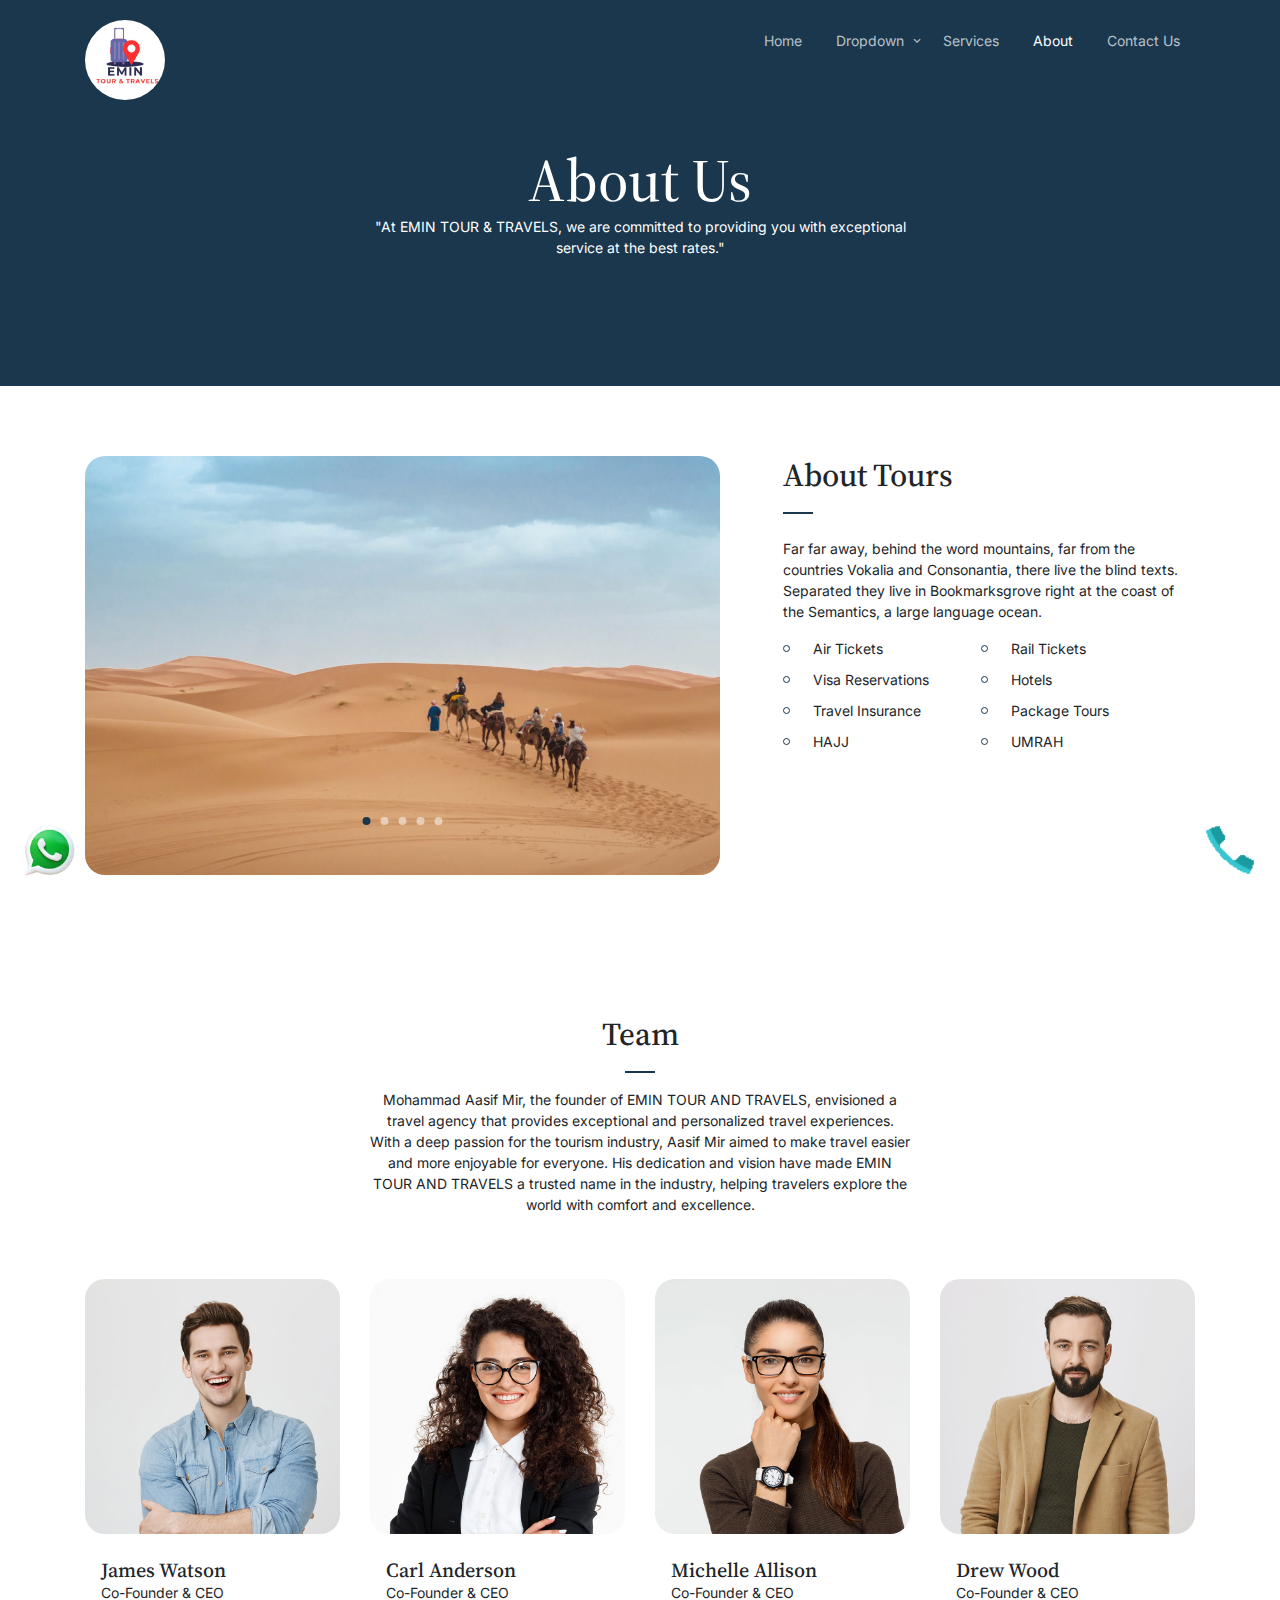
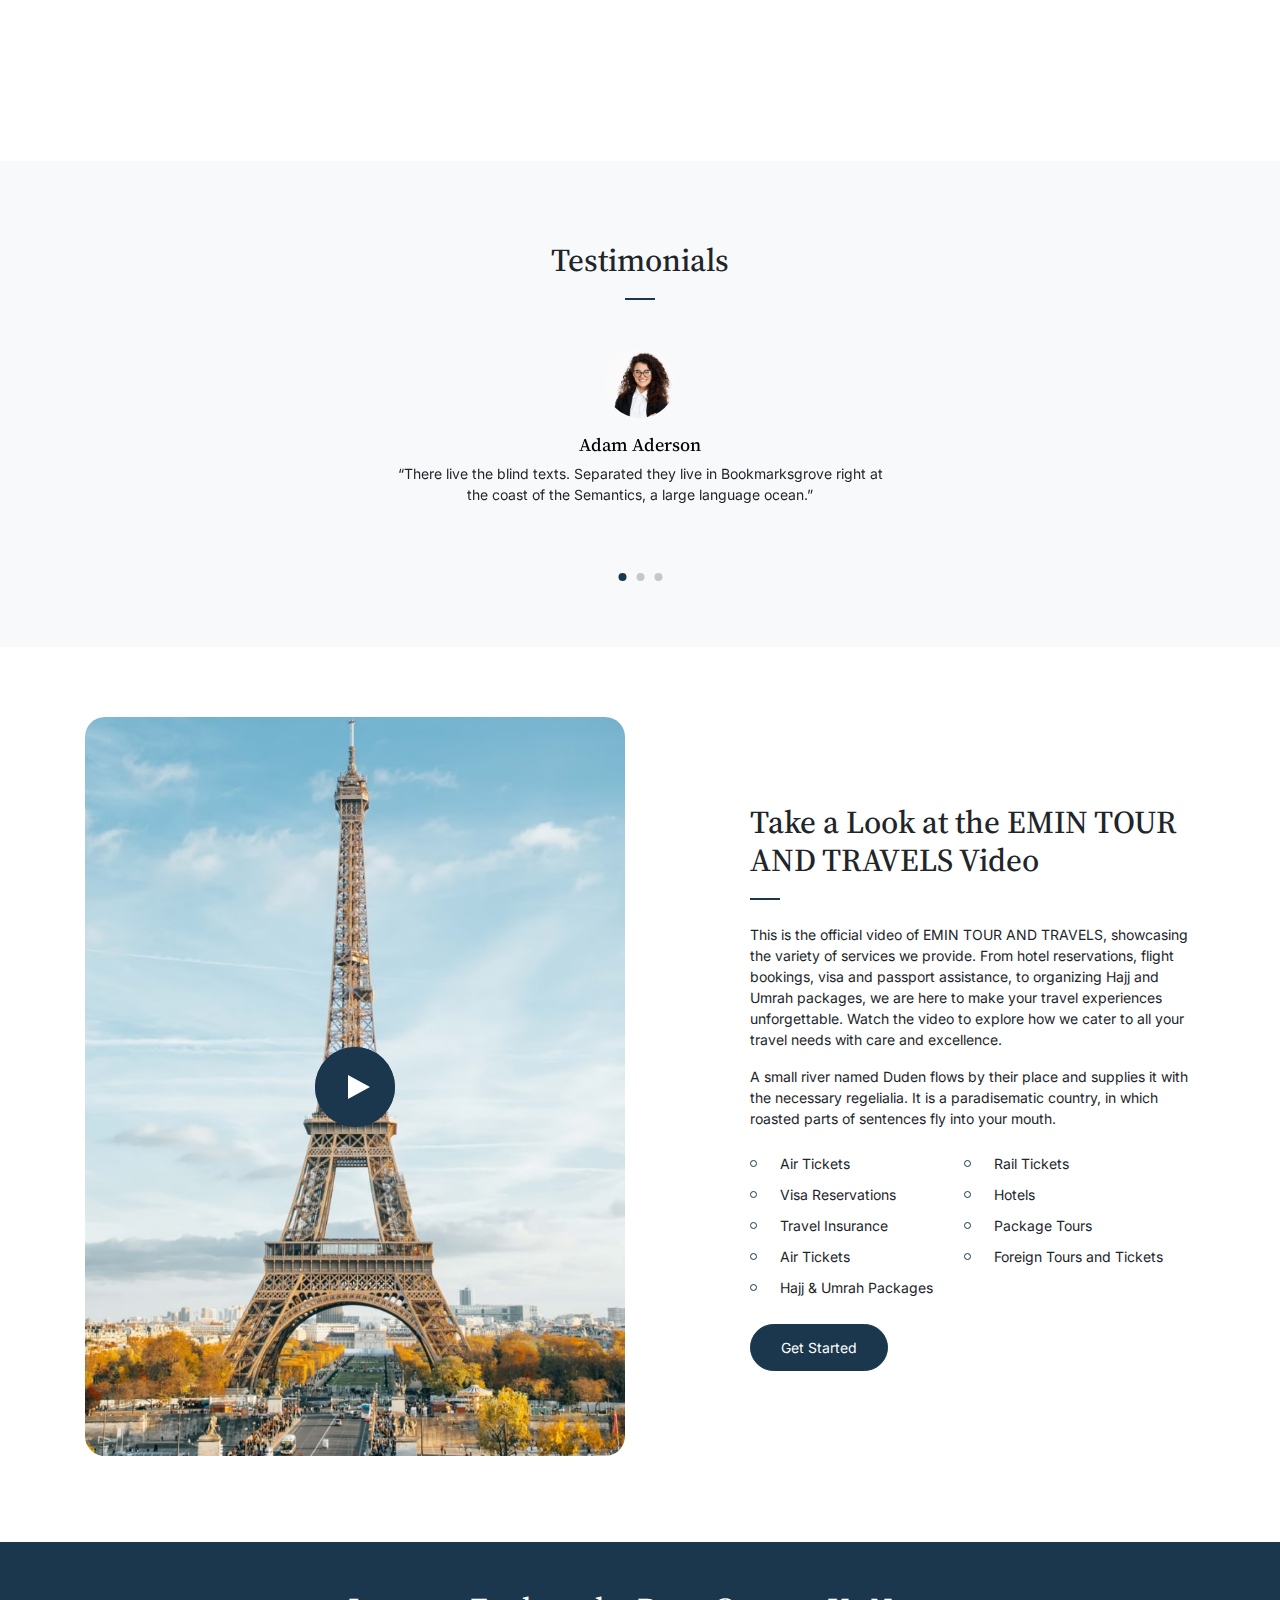
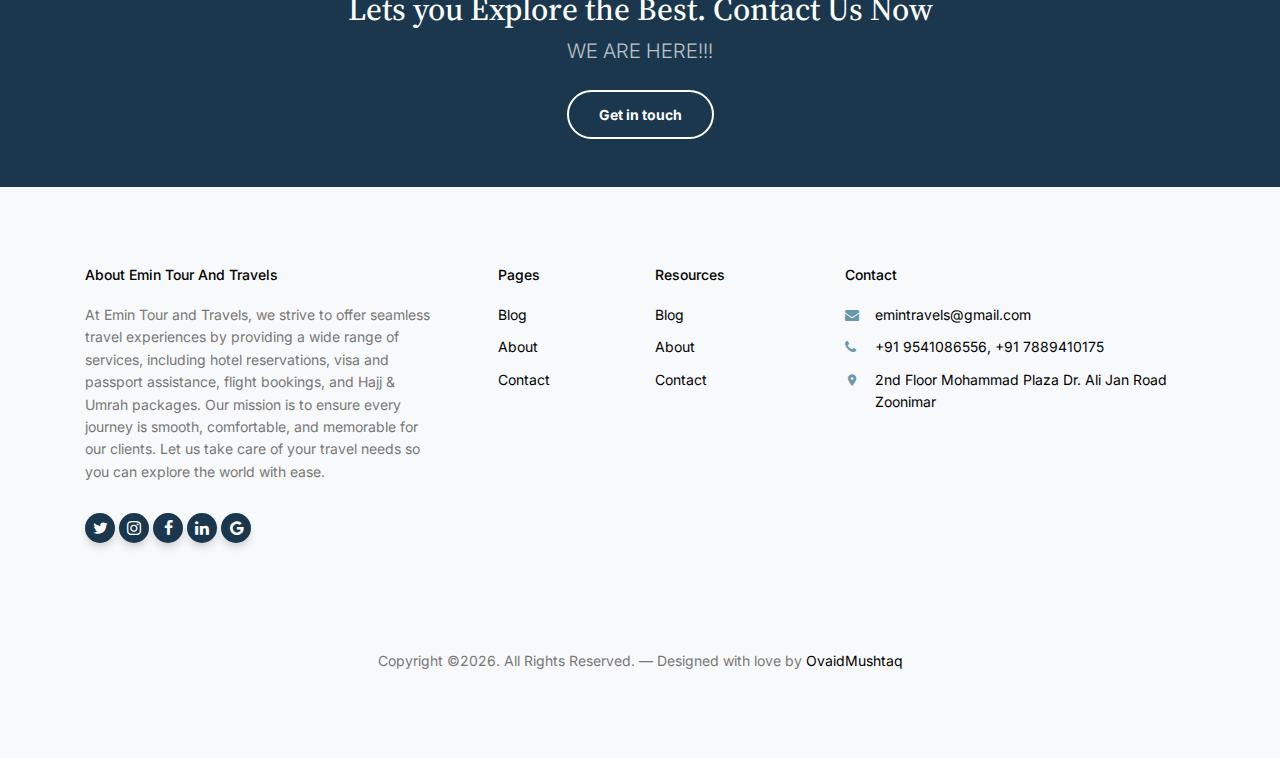
<file: about.html>
<!-- /*
* Template Name: Tour
* Template Author: Untree.co
* Tempalte URI: https://untree.co/
* License: https://creativecommons.org/licenses/by/3.0/
*/ -->
<!doctype html>
<html lang="en">
<head>
  <meta charset="utf-8">
  <meta name="viewport" content="width=device-width, initial-scale=1, shrink-to-fit=no">
  <meta name="author" content="Untree.co">
  <link rel="shortcut icon" href="favicon.png">

  <meta name="description" content="" />
  <meta name="keywords" content="bootstrap, bootstrap4" />

  <link rel="preconnect" href="https://fonts.googleapis.com">
  <link rel="preconnect" href="https://fonts.gstatic.com" crossorigin>
  <link href="https://fonts.googleapis.com/css2?family=Inter:wght@400;700&family=Source+Serif+Pro:wght@400;700&display=swap" rel="stylesheet">

  <link rel="stylesheet" href="css/bootstrap.min.css">
  <link rel="stylesheet" href="css/owl.carousel.min.css">
  <link rel="stylesheet" href="css/owl.theme.default.min.css">
  <link rel="stylesheet" href="css/jquery.fancybox.min.css">
  <link rel="stylesheet" href="fonts/icomoon/style.css">
  <link rel="stylesheet" href="fonts/flaticon/font/flaticon.css">
  <link rel="stylesheet" href="css/daterangepicker.css">
  <link rel="stylesheet" href="css/aos.css">
  <link rel="stylesheet" href="css/style.css">

  <title>Tour Free Bootstrap Template for Travel Agency by Untree.co</title>
</head>

<body>
	<div class="whatsapp-icon">
    <a href="https://wa.me/9541086556?text=Thanks%20for%20contacting%20EMIN%20TOUR%20AND%20TRAVELS,%20how%20can%20we%20help%20you!!!" target="_blank">
        <img src="./Newimages/icons8-whatsapp-94.png" alt="WhatsApp" />
    </a>
</div>

<!-- Phone Icon -->
<div class="phone-icon">
    <a href="tel:+919541086556">
        <img src="./Newimages/icons8-phone.gif" alt="Phone" />
    </a>
</div>

  <div class="site-mobile-menu site-navbar-target">
    <div class="site-mobile-menu-header">
      <div class="site-mobile-menu-close">
        <span class="icofont-close js-menu-toggle"></span>
      </div>
    </div>
    <div class="site-mobile-menu-body"></div>
  </div>

  <nav class="site-nav">
    <div class="container">
      <div class="site-navigation">
        <a href="index.html" class="logo m-0">
          <img src="./Emin.jpg" class="" style="display: inline; width: 80px; height: 80px; border-radius: 50%;" alt="about"/>

        </a>

        <ul class="js-clone-nav d-none d-lg-inline-block text-left site-menu float-right">
          <li><a href="index.html">Home</a></li>
          <li class="has-children">
            <a href="#">Dropdown</a>
            <ul class="dropdown">
              <li><a href="elements.html">Elements</a></li>
              <!-- <li><a href="#">Menu One</a></li>
              <li class="has-children">
                <a href="#">Menu Two</a>
                <ul class="dropdown">
                  <li><a href="#">Sub Menu One</a></li>
                  <li><a href="#">Sub Menu Two</a></li>
                  <li><a href="#">Sub Menu Three</a></li>
                </ul>
              </li>
              <li><a href="#">Menu Three</a></li> -->
            </ul>
          </li>
          <li><a href="services.html">Services</a></li>
          <li class="active"><a href="about.html">About</a></li>
          <li><a href="contact.html">Contact Us</a></li>
        </ul>

        <a href="#" class="burger ml-auto float-right site-menu-toggle js-menu-toggle d-inline-block d-lg-none light" data-toggle="collapse" data-target="#main-navbar">
          <span></span>
        </a>

      </div>
    </div>
  </nav>


  <div class="hero hero-inner">
    <div class="container">
      <div class="row align-items-center">
        <div class="col-lg-6 mx-auto text-center">
          <div class="intro-wrap">
            <h1 class="mb-0">About Us</h1>
            <p class="text-white">"At EMIN TOUR & TRAVELS, we are committed to providing you with exceptional service at the best rates."</p>
          </div>
        </div>
      </div>
    </div>
  </div>

  
  
  <div class="untree_co-section">
    <div class="container">
      <div class="row">
        <div class="col-lg-7">
          <div class="owl-single dots-absolute owl-carousel">
            <img src="images/slider-1.jpg" alt="Free HTML Template by Untree.co" class="img-fluid rounded-20">
            <img src="images/slider-2.jpg" alt="Free HTML Template by Untree.co" class="img-fluid rounded-20">
            <img src="images/slider-3.jpg" alt="Free HTML Template by Untree.co" class="img-fluid rounded-20">
            <img src="images/slider-4.jpg" alt="Free HTML Template by Untree.co" class="img-fluid rounded-20">
            <img src="images/slider-5.jpg" alt="Free HTML Template by Untree.co" class="img-fluid rounded-20">
          </div>
        </div>
        <div class="col-lg-5 pl-lg-5 ml-auto">
          <h2 class="section-title mb-4">About Tours</h2>
          <p>Far far away, behind the word mountains, far from the countries Vokalia and Consonantia, there live the blind texts. Separated they live in Bookmarksgrove right at the coast of the Semantics, a large language ocean.</p>
          <ul class="list-unstyled two-col clearfix">
            <li>Air Tickets</li>
            <li>Rail Tickets</li>
            <li>Visa Reservations</li>
            <li>Hotels</li>
            <li>Travel Insurance</li>
            <li>Package Tours</li>
            <li>HAJJ</li>
            <li>UMRAH</li>
          </ul>
        </div>
      </div>
    </div>
  </div>

  <div class="untree_co-section">
    <div class="container">
      <div class="row justify-content-center mb-5">
        <div class="col-md-6 text-center">
          <h2 class="section-title mb-3 text-center">Team</h2>
          <p>Mohammad Aasif Mir, the founder of EMIN TOUR AND TRAVELS, envisioned a travel agency that provides exceptional and personalized travel experiences. With a deep passion for the tourism industry, Aasif Mir aimed to make travel easier and more enjoyable for everyone. His dedication and vision have made EMIN TOUR AND TRAVELS a trusted name in the industry, helping travelers explore the world with comfort and excellence.</p>
        </div>
      </div>

      <div class="row">
        <div class="col-lg-3 mb-4">
          <div class="team">
            <img src="images/person_1.jpg" alt="Image" class="img-fluid mb-4 rounded-20">
            <div class="px-3">
              <h3 class="mb-0">James Watson</h3>
              <p>Co-Founder &amp; CEO</p>
            </div>
          </div>
        </div>
        <div class="col-lg-3 mb-4">
          <div class="team">
            <img src="images/person_2.jpg" alt="Image" class="img-fluid mb-4 rounded-20">
            <div class="px-3">
              <h3 class="mb-0">Carl Anderson</h3>
              <p>Co-Founder &amp; CEO</p>
            </div>
          </div>
        </div>

        <div class="col-lg-3 mb-4">
          <div class="team">
            <img src="images/person_4.jpg" alt="Image" class="img-fluid mb-4 rounded-20">
            <div class="px-3">
              <h3 class="mb-0">Michelle Allison</h3>
              <p>Co-Founder &amp; CEO</p>
            </div>
          </div>
        </div>
        <div class="col-lg-3 mb-4">
          <div class="team">
            <img src="images/person_3.jpg" alt="Image" class="img-fluid mb-4 rounded-20">
            <div class="px-3">
              <h3 class="mb-0">Drew Wood</h3>
              <p>Co-Founder &amp; CEO</p>
            </div>
          </div>
        </div>

      </div>

    </div>
  </div>


  

  <div class="untree_co-section testimonial-section mt-5">
    <div class="container">
      <div class="row justify-content-center">
        <div class="col-lg-7 text-center">
          <h2 class="section-title text-center mb-5">Testimonials</h2>

          <div class="owl-single owl-carousel no-nav">
            <div class="testimonial mx-auto">
              <figure class="img-wrap">
                <img src="images/person_2.jpg" alt="Image" class="img-fluid">
              </figure>
              <h3 class="name">Adam Aderson</h3>
              <blockquote>
                <p>&ldquo;There live the blind texts. Separated they live in Bookmarksgrove right at the coast of the Semantics, a large language ocean.&rdquo;</p>
              </blockquote>
            </div>

            <div class="testimonial mx-auto">
              <figure class="img-wrap">
                <img src="images/person_3.jpg" alt="Image" class="img-fluid">
              </figure>
              <h3 class="name">Lukas Devlin</h3>
              <blockquote>
                <p>&ldquo;There live the blind texts. Separated they live in Bookmarksgrove right at the coast of the Semantics, a large language ocean.&rdquo;</p>
              </blockquote>
            </div>

            <div class="testimonial mx-auto">
              <figure class="img-wrap">
                <img src="images/person_4.jpg" alt="Image" class="img-fluid">
              </figure>
              <h3 class="name">Kayla Bryant</h3>
              <blockquote>
                <p>&ldquo;There live the blind texts. Separated they live in Bookmarksgrove right at the coast of the Semantics, a large language ocean.&rdquo;</p>
              </blockquote>
            </div>

          </div>

        </div>
      </div>
    </div>
  </div>

  <div class="untree_co-section">
    <div class="container">
      <div class="row justify-content-between align-items-center">

        <div class="col-lg-6">
          <figure class="img-play-video">
            <a id="play-video" class="video-play-button" href="./Earth’s Rotation Intro Educational Video in Blue and White Realistic Style.mp4" data-fancybox>
              <span></span>
            </a>
            <img src="images/hero-slider-2.jpg" alt="Image" class="img-fluid rounded-20">
          </figure>
        </div>

        <div class="col-lg-5">
          <h2 class="section-title text-left mb-4">Take a Look at the EMIN TOUR AND TRAVELS Video</h2>
          <p>This is the official video of EMIN TOUR AND TRAVELS, showcasing the variety of services we provide. From hotel reservations, flight bookings, visa and passport assistance, to organizing Hajj and Umrah packages, we are here to make your travel experiences unforgettable. Watch the video to explore how we cater to all your travel needs with care and excellence.</p>

          <p class="mb-4">A small river named Duden flows by their place and supplies it with the necessary regelialia. It is a paradisematic country, in which roasted parts of sentences fly into your mouth.</p>

          <ul class="list-unstyled two-col clearfix">
            <li>Air Tickets</li>
            <li>Rail Tickets</li>
            <li>Visa Reservations</li>
            <li>Hotels</li>
            <li>Travel Insurance</li>
            <li>Package Tours</li>
            <li>Air Tickets</li>
            <li>Foreign Tours and Tickets</li>
            <li>Hajj & Umrah Packages</li>
          </ul>

          <p><a href="https://wa.me/919797054815?text=Thanks%20for%20contacting%20EMIN%20TOUR%20AND%20TRAVELS,%20how%20can%20we%20help%20you!!!" class="btn btn-primary">Get Started</a></p>

          
        </div>
      </div>
    </div>
  </div>
  
  <div class="py-5 cta-section">
    <div class="container">
      <div class="row text-center">
        <div class="col-md-12">
          <h2 class="mb-2 text-white">Lets you Explore the Best. Contact Us Now</h2>
          <p class="mb-4 lead text-white text-white-opacity">WE ARE HERE!!!</p>
          <p class="mb-0"><a href="https://wa.me/919797054815?text=Thanks%20for%20contacting%20EMIN%20TOUR%20AND%20TRAVELS,%20how%20can%20we%20help%20you!!!" class="btn btn-outline-white text-white btn-md font-weight-bold">Get in touch</a></p>
        </div>
      </div>
    </div>
  </div>

  <div class="site-footer">
    <div class="inner first">
      <div class="container">
        <div class="row">
          <div class="col-md-6 col-lg-4">
            <div class="widget">
              <h3 class="heading">About Emin Tour And Travels</h3>
              <p>At Emin Tour and Travels, we strive to offer seamless travel experiences by providing a wide range of services, including hotel reservations, visa and passport assistance, flight bookings, and Hajj & Umrah packages. Our mission is to ensure every journey is smooth, comfortable, and memorable for our clients. Let us take care of your travel needs so you can explore the world with ease.</p>              
            </div>
            <div class="widget">
              <ul class="list-unstyled social">
                <li><a href="#"><span class="icon-twitter"></span></a></li>
                <li><a href="https://www.instagram.com/emintravels/"><span class="icon-instagram"></span></a></li>
                <li><a href="#"><span class="icon-facebook"></span></a></li>
                <li><a href="#"><span class="icon-linkedin"></span></a></li>
                <li><a href="https://www.google.com/maps/place/Emin+Tour+And+Travels/@34.118876,74.7955712,17z/data=!3m1!4b1!4m6!3m5!1s0x38e185f4f0a97665:0xaa636683a81a9d3f!8m2!3d34.118876!4d74.7955712!16s%252Fg%252F11vl97s3q9?entry=ttu&g_ep=EgoyMDI1MDMwNC4wIKXMDSoJLDEwMjExNDUzSAFQ"><span class="icon-google"></span></a></li>
              </ul>
            </div>
          </div>
          <div class="col-md-6 col-lg-2 pl-lg-5">
            <div class="widget">
              <h3 class="heading">Pages</h3>
              <ul class="links list-unstyled">
                <li><a href="./elements.html">Blog</a></li>
                <li><a href="./about.html">About</a></li>
                <li><a href="./contact.html">Contact</a></li>
              </ul>
            </div>
          </div>
          <div class="col-md-6 col-lg-2">
            <div class="widget">
              <h3 class="heading">Resources</h3>
              <ul class="links list-unstyled">
                <li><a href="./elements.html">Blog</a></li>
                <li><a href="./about.html">About</a></li>
                <li><a href="./contact.html">Contact</a></li>
              </ul>
            </div>
          </div>
          <div class="col-md-6 col-lg-4">
            <div class="widget">
              <h3 class="heading">Contact</h3>
              <ul class="list-unstyled quick-info links">
                <li class="email"><a href="mailto:emintravels@gmail.com">emintravels@gmail.com</a></li>
                <li class="phone"><a href="tel:+919541086556">+91 9541086556, +91 7889410175</a></li>
                <li class="address"><a href="https://www.google.com/maps/place/Emin+Tour+And+Travels/@34.118876,74.7955712,17z/data=!3m1!4b1!4m6!3m5!1s0x38e185f4f0a97665:0xaa636683a81a9d3f!8m2!3d34.118876!4d74.7955712!16s%252Fg%252F11vl97s3q9?entry=ttu&g_ep=EgoyMDI1MDMwNC4wIKXMDSoJLDEwMjExNDUzSAFQ">2nd Floor Mohammad Plaza Dr. Ali Jan Road Zoonimar</a></li>
              </ul>
            </div>
          </div>
        </div>
      </div>
    </div>



    <div class="inner dark">
      <div class="container">
        <div class="row text-center">
          <div class="col-md-8 mb-3 mb-md-0 mx-auto">
            <p>Copyright &copy;<script>document.write(new Date().getFullYear());</script>. All Rights Reserved. &mdash; Designed with love by <a href="https://github.com/ovaid" class="link-highlight">OvaidMushtaq</a> 
            </p>
          </div>
          
        </div>
      </div>
    </div>
  </div>

  <div id="overlayer"></div>
  <div class="loader">
    <div class="spinner-border" role="status">
      <span class="sr-only">Loading...</span>
    </div>
  </div>

  <script src="js/jquery-3.4.1.min.js"></script>
  <script src="js/popper.min.js"></script>
  <script src="js/bootstrap.min.js"></script>
  <script src="js/owl.carousel.min.js"></script>
  <script src="js/jquery.animateNumber.min.js"></script>
  <script src="js/jquery.waypoints.min.js"></script>
  <script src="js/jquery.fancybox.min.js"></script>
  <script src="js/aos.js"></script>
  <script src="js/moment.min.js"></script>
  <script src="js/daterangepicker.js"></script>

  <script src="js/typed.js"></script>
  
  <script src="js/custom.js"></script>

</body>

</html>
</file>
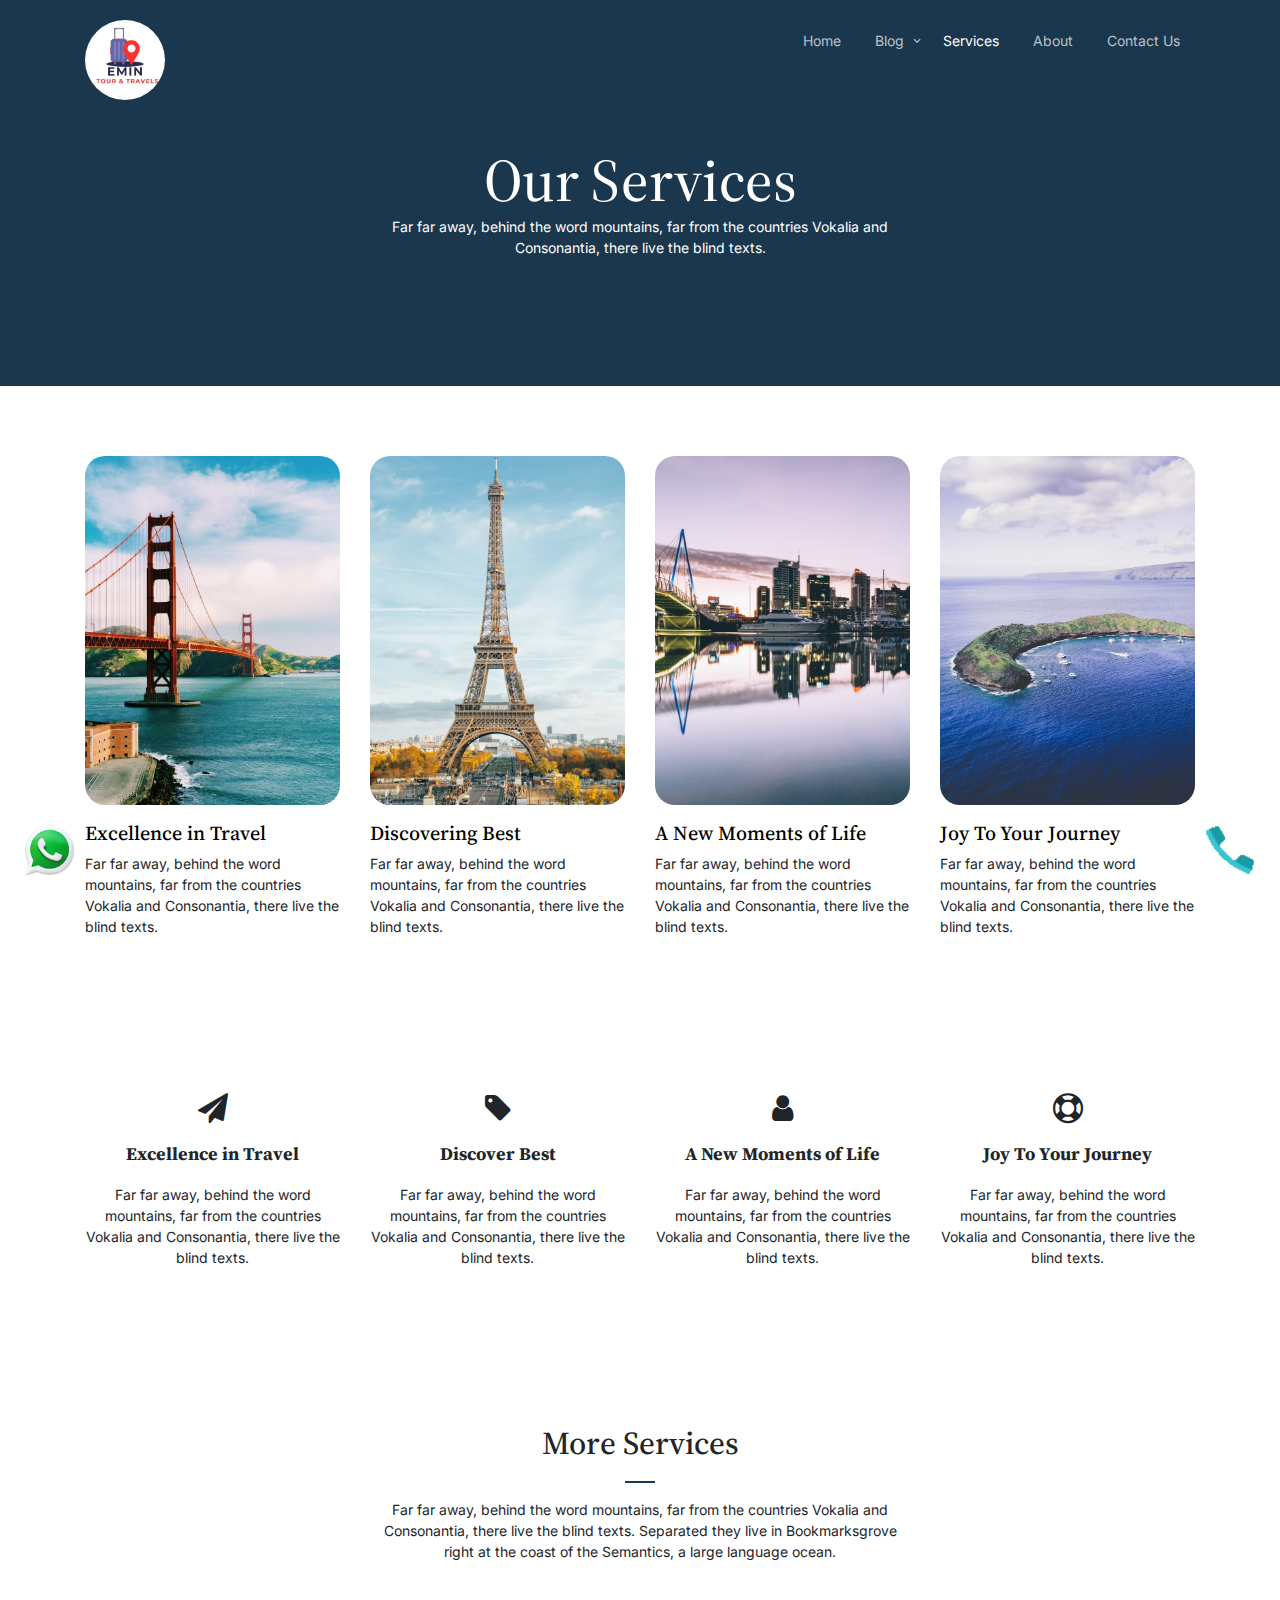
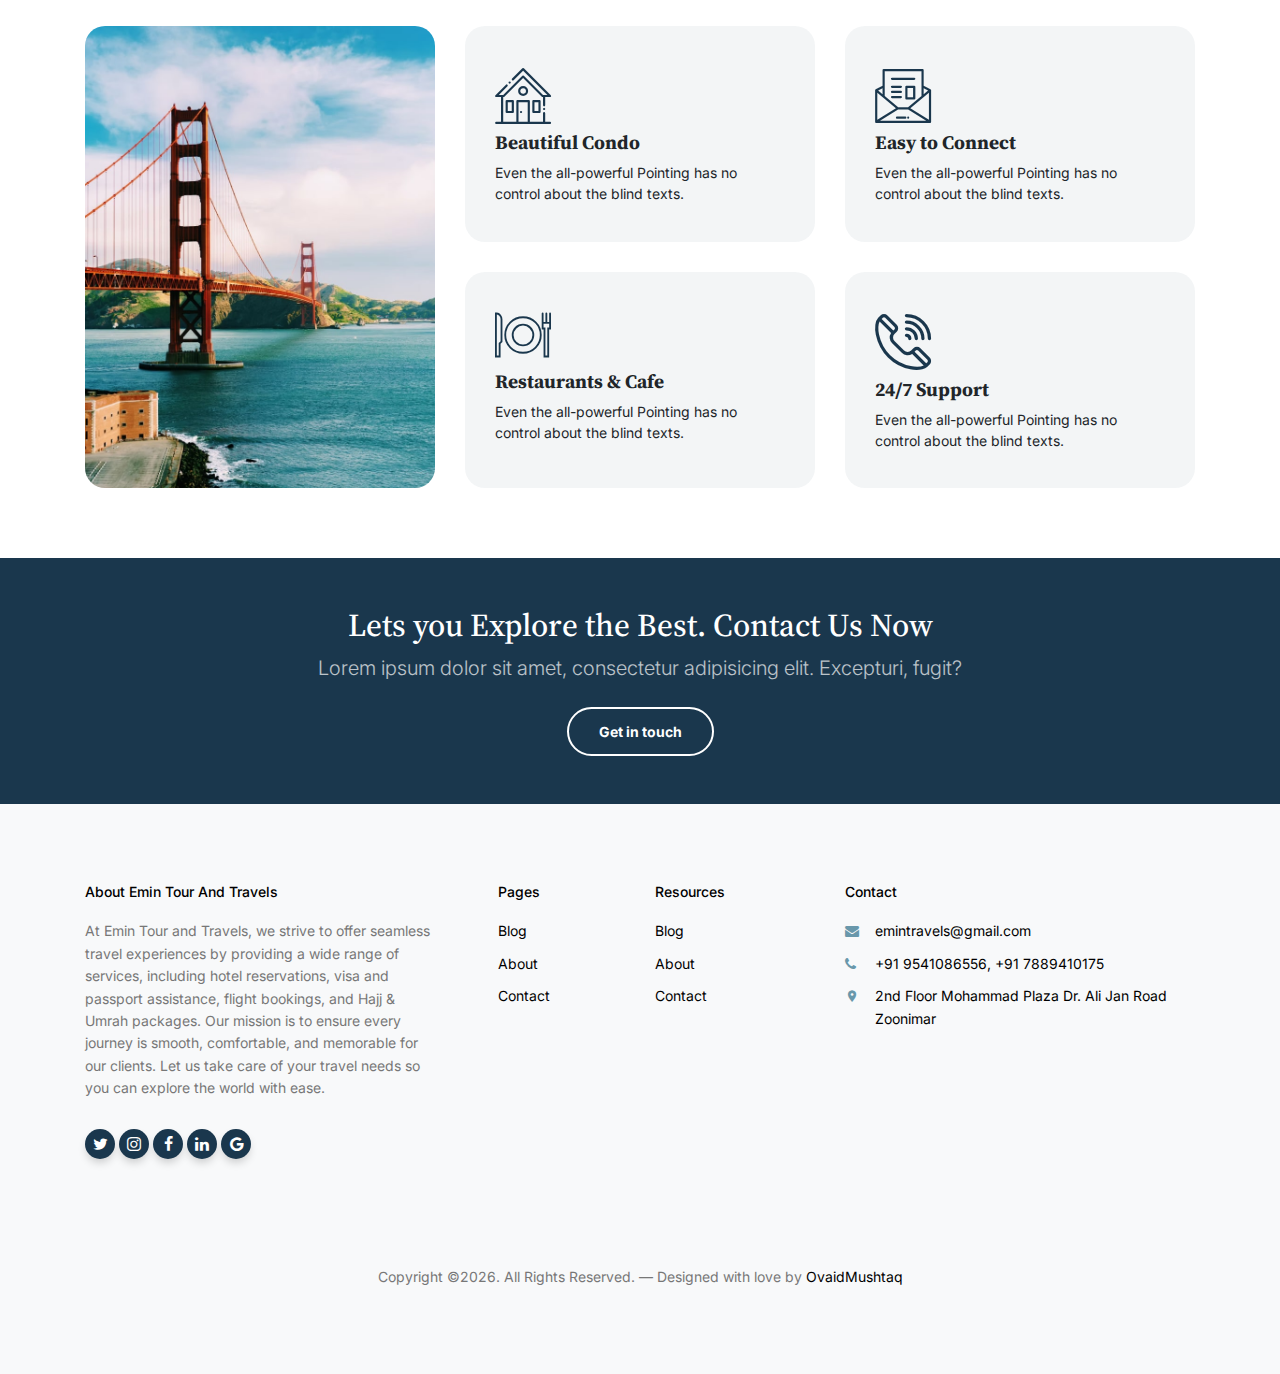
<file: services.html>
<!-- /*
* Template Name: Tour
* Template Author: Untree.co
* Tempalte URI: https://untree.co/
* License: https://creativecommons.org/licenses/by/3.0/
*/ -->
<!doctype html>
<html lang="en">
<head>
  <meta charset="utf-8">
  <meta name="viewport" content="width=device-width, initial-scale=1, shrink-to-fit=no">
  <meta name="author" content="Untree.co">
  <link rel="shortcut icon" href="favicon.png">

  <meta name="description" content="" />
  <meta name="keywords" content="bootstrap, bootstrap4" />

  <link rel="preconnect" href="https://fonts.googleapis.com">
  <link rel="preconnect" href="https://fonts.gstatic.com" crossorigin>
  <link href="https://fonts.googleapis.com/css2?family=Inter:wght@400;700&family=Source+Serif+Pro:wght@400;700&display=swap" rel="stylesheet">

  <link rel="stylesheet" href="css/bootstrap.min.css">
  <link rel="stylesheet" href="css/owl.carousel.min.css">
  <link rel="stylesheet" href="css/owl.theme.default.min.css">
  <link rel="stylesheet" href="css/jquery.fancybox.min.css">
  <link rel="stylesheet" href="fonts/icomoon/style.css">
  <link rel="stylesheet" href="fonts/flaticon/font/flaticon.css">
  <link rel="stylesheet" href="css/daterangepicker.css">
  <link rel="stylesheet" href="css/aos.css">
  <link rel="stylesheet" href="css/style.css">

  <title>Tour Free Bootstrap Template for Travel Agency by Untree.co</title>
</head>

<body>
	<div class="whatsapp-icon">
    <a href="https://wa.me/9541086556?text=Thanks%20for%20contacting%20EMIN%20TOUR%20AND%20TRAVELS,%20how%20can%20we%20help%20you!!!" target="_blank">
        <img src="./Newimages/icons8-whatsapp-94.png" alt="WhatsApp" />
    </a>
</div>

<!-- Phone Icon -->
<div class="phone-icon">
    <a href="tel:+919541086556">
        <img src="./Newimages/icons8-phone.gif" alt="Phone" />
    </a>
</div>

  <div class="site-mobile-menu site-navbar-target">
    <div class="site-mobile-menu-header">
      <div class="site-mobile-menu-close">
        <span class="icofont-close js-menu-toggle"></span>
      </div>
    </div>
    <div class="site-mobile-menu-body"></div>
  </div>

  <nav class="site-nav">
    <div class="container">
      <div class="site-navigation">
        <a href="index.html" class="logo m-0">
          <img src="./Emin.jpg" class="" style="display: inline; width: 80px; height: 80px; border-radius: 50%;">

          <span class="text-primary">.</span></a>

        <ul class="js-clone-nav d-none d-lg-inline-block text-left site-menu float-right">
          <li><a href="index.html">Home</a></li>
          <li class="has-children">
            <a href="#">Blog</a>
            <ul class="dropdown">
              <li><a href="elements.html">Elements</a></li>
              <!-- <li><a href="#">Menu One</a></li>
              <li class="has-children">
                <a href="#">Menu Two</a>
                <ul class="dropdown">
                  <li><a href="#">Sub Menu One</a></li>
                  <li><a href="#">Sub Menu Two</a></li>
                  <li><a href="#">Sub Menu Three</a></li>
                </ul>
              </li>
              <li><a href="#">Menu Three</a></li> -->
            </ul>
          </li>
          <li class="active"><a href="services.html">Services</a></li>
          <li><a href="about.html">About</a></li>
          <li><a href="contact.html">Contact Us</a></li>
        </ul>

        <a href="#" class="burger ml-auto float-right site-menu-toggle js-menu-toggle d-inline-block d-lg-none light" data-toggle="collapse" data-target="#main-navbar">
          <span></span>
        </a>

      </div>
    </div>
  </nav>


  <div class="hero hero-inner">
    <div class="container">
      <div class="row align-items-center">
        <div class="col-lg-6 mx-auto text-center">
          <div class="intro-wrap">
            <h1 class="mb-0">Our Services</h1>
            <p class="text-white">Far far away, behind the word mountains, far from the countries Vokalia and Consonantia, there live the blind texts. </p>
          </div>
        </div>
      </div>
    </div>
  </div>

  
  
  <div class="untree_co-section">
    <div class="container">
      <div class="row">
        <div class="col-6 col-md-6 col-lg-3">
          <div class="media-1">
            <a href="#" class="d-block mb-3"><img src="images/hero-slider-1.jpg" alt="Image" class="img-fluid"></a>
            <div class="d-flex">
              <div>
                <h3><a href="#">Excellence in Travel</a></h3>
                <p>Far far away, behind the word mountains, far from the countries Vokalia and Consonantia, there live the blind texts.</p>
              </div>
            </div>
          </div>
        </div>
        <div class="col-6 col-md-6 col-lg-3">
          <div class="media-1">
            <a href="#" class="d-block mb-3"><img src="images/hero-slider-2.jpg" alt="Image" class="img-fluid"></a>
            <div class="d-flex">
              <div>
                <h3><a href="#">Discovering Best</a></h3>
                <p>Far far away, behind the word mountains, far from the countries Vokalia and Consonantia, there live the blind texts.</p>
              </div>
            </div>
          </div>
        </div>
        <div class="col-6 col-md-6 col-lg-3">
          <div class="media-1">
            <a href="#" class="d-block mb-3"><img src="images/hero-slider-3.jpg" alt="Image" class="img-fluid"></a>
            <div class="d-flex">
              <div>
                <h3><a href="#">A New Moments of Life</a></h3>
                <p>Far far away, behind the word mountains, far from the countries Vokalia and Consonantia, there live the blind texts.</p>
              </div>
            </div>
          </div>
        </div>
        <div class="col-6 col-md-6 col-lg-3">
          <div class="media-1">
            <a href="#" class="d-block mb-3"><img src="images/hero-slider-4.jpg" alt="Image" class="img-fluid"></a>
            <div class="d-flex">
              <div>
                <h3><a href="#">Joy To Your Journey</a></h3>
                <p>Far far away, behind the word mountains, far from the countries Vokalia and Consonantia, there live the blind texts.</p>
              </div>
            </div>
          </div>
        </div>
      </div>
    </div>
  </div>

  <div class="untree_co-section">
    <div class="container">
      <div class="row">
        <div class="col-6 col-md-6 col-lg-3">
          <div class="service text-center">
            <span class="icon-paper-plane"></span>
            <h3>Excellence in Travel</h3>
            <p>Far far away, behind the word mountains, far from the countries Vokalia and Consonantia, there live the blind texts.</p>
          </div>
        </div>
        <div class="col-6 col-md-6 col-lg-3">
          <div class="service text-center">
            <span class="icon-tag"></span>
            <h3>Discover Best</h3>
            <p>Far far away, behind the word mountains, far from the countries Vokalia and Consonantia, there live the blind texts.</p>
          </div>
        </div>
        <div class="col-6 col-md-6 col-lg-3">
          <div class="service text-center">
            <span class="icon-user"></span>
            <h3>A New Moments of Life</h3>
            <p>Far far away, behind the word mountains, far from the countries Vokalia and Consonantia, there live the blind texts.</p>
          </div>
        </div>
        <div class="col-6 col-md-6 col-lg-3">
          <div class="service text-center">
            <span class="icon-support"></span>
            <h3>Joy To Your Journey</h3>
            <p>Far far away, behind the word mountains, far from the countries Vokalia and Consonantia, there live the blind texts.</p>
          </div>
        </div>
      </div>
    </div>
  </div>

  <div class="untree_co-section">
    <div class="container">
      <div class="row mb-5 justify-content-center">
        <div class="col-lg-6 text-center">
          <h2 class="section-title text-center mb-3">More Services</h2>
          <p>Far far away, behind the word mountains, far from the countries Vokalia and Consonantia, there live the blind texts. Separated they live in Bookmarksgrove right at the coast of the Semantics, a large language ocean.</p>
        </div>
      </div>
      <div class="row align-items-stretch">
        <div class="col-lg-4 order-lg-1">
          <div class="h-100"><div class="frame h-100"><div class="feature-img-bg h-100" style="background-image: url('images/hero-slider-1.jpg');"></div></div></div>
        </div>

        <div class="col-6 col-sm-6 col-lg-4 feature-1-wrap d-md-flex flex-md-column order-lg-1" >

          <div class="feature-1 d-md-flex">
            <div class="align-self-center">
              <span class="flaticon-house display-4 text-primary"></span>
              <h3>Beautiful Condo</h3>
              <p class="mb-0">Even the all-powerful Pointing has no control about the blind texts.</p>
            </div>
          </div>

          <div class="feature-1 ">
            <div class="align-self-center">
              <span class="flaticon-restaurant display-4 text-primary"></span>
              <h3>Restaurants & Cafe</h3>
              <p class="mb-0">Even the all-powerful Pointing has no control about the blind texts.</p>
            </div>
          </div>

        </div>

        <div class="col-6 col-sm-6 col-lg-4 feature-1-wrap d-md-flex flex-md-column order-lg-3" >

          <div class="feature-1 d-md-flex">
            <div class="align-self-center">
              <span class="flaticon-mail display-4 text-primary"></span>
              <h3>Easy to Connect</h3>
              <p class="mb-0">Even the all-powerful Pointing has no control about the blind texts.</p>
            </div>
          </div>

          <div class="feature-1 d-md-flex">
            <div class="align-self-center">
              <span class="flaticon-phone-call display-4 text-primary"></span>
              <h3>24/7 Support</h3>
              <p class="mb-0">Even the all-powerful Pointing has no control about the blind texts.</p>
            </div>
          </div>

        </div>

      </div>
    </div>
  </div>

  <div class="py-5 cta-section">
    <div class="container">
      <div class="row text-center">
        <div class="col-md-12">
          <h2 class="mb-2 text-white">Lets you Explore the Best. Contact Us Now</h2>
          <p class="mb-4 lead text-white text-white-opacity">Lorem ipsum dolor sit amet, consectetur adipisicing elit. Excepturi, fugit?</p>
          <p class="mb-0"><a href="booking.html" class="btn btn-outline-white text-white btn-md font-weight-bold">Get in touch</a></p>
        </div>
      </div>
    </div>
  </div>

  <div class="site-footer">
    <div class="inner first">
      <div class="container">
        <div class="row">
          <div class="col-md-6 col-lg-4">
            <div class="widget">
              <h3 class="heading">About Emin Tour And Travels</h3>
              <p>At Emin Tour and Travels, we strive to offer seamless travel experiences by providing a wide range of services, including hotel reservations, visa and passport assistance, flight bookings, and Hajj & Umrah packages. Our mission is to ensure every journey is smooth, comfortable, and memorable for our clients. Let us take care of your travel needs so you can explore the world with ease.</p>              
            </div>
            <div class="widget">
              <ul class="list-unstyled social">
                <li><a href="#"><span class="icon-twitter"></span></a></li>
                <li><a href="https://www.instagram.com/emintravels/"><span class="icon-instagram"></span></a></li>
                <li><a href="#"><span class="icon-facebook"></span></a></li>
                <li><a href="#"><span class="icon-linkedin"></span></a></li>
                <li><a href="https://www.google.com/maps/place/Emin+Tour+And+Travels/@34.118876,74.7955712,17z/data=!3m1!4b1!4m6!3m5!1s0x38e185f4f0a97665:0xaa636683a81a9d3f!8m2!3d34.118876!4d74.7955712!16s%252Fg%252F11vl97s3q9?entry=ttu&g_ep=EgoyMDI1MDMwNC4wIKXMDSoJLDEwMjExNDUzSAFQ"><span class="icon-google"></span></a></li>
              </ul>
            </div>
          </div>
          <div class="col-md-6 col-lg-2 pl-lg-5">
            <div class="widget">
              <h3 class="heading">Pages</h3>
              <ul class="links list-unstyled">
                <li><a href="./elements.html">Blog</a></li>
                <li><a href="./about.html">About</a></li>
                <li><a href="./contact.html">Contact</a></li>
              </ul>
            </div>
          </div>
          <div class="col-md-6 col-lg-2">
            <div class="widget">
              <h3 class="heading">Resources</h3>
              <ul class="links list-unstyled">
                <li><a href="./elements.html">Blog</a></li>
                <li><a href="./about.html">About</a></li>
                <li><a href="./contact.html">Contact</a></li>
              </ul>
            </div>
          </div>
          <div class="col-md-6 col-lg-4">
            <div class="widget">
              <h3 class="heading">Contact</h3>
              <ul class="list-unstyled quick-info links">
                <li class="email"><a href="mailto:emintravels@gmail.com">emintravels@gmail.com</a></li>
                <li class="phone"><a href="tel:+919541086556">+91 9541086556, +91 7889410175</a></li>
                <li class="address"><a href="https://www.google.com/maps/place/Emin+Tour+And+Travels/@34.118876,74.7955712,17z/data=!3m1!4b1!4m6!3m5!1s0x38e185f4f0a97665:0xaa636683a81a9d3f!8m2!3d34.118876!4d74.7955712!16s%252Fg%252F11vl97s3q9?entry=ttu&g_ep=EgoyMDI1MDMwNC4wIKXMDSoJLDEwMjExNDUzSAFQ">2nd Floor Mohammad Plaza Dr. Ali Jan Road Zoonimar</a></li>
              </ul>
            </div>
          </div>
        </div>
      </div>
    </div>



    <div class="inner dark">
      <div class="container">
        <div class="row text-center">
          <div class="col-md-8 mb-3 mb-md-0 mx-auto">
            <p>Copyright &copy;<script>document.write(new Date().getFullYear());</script>. All Rights Reserved. &mdash; Designed with love by <a href="https://github.com/ovaid" class="link-highlight">OvaidMushtaq</a> 
            </p>
          </div>
          
        </div>
      </div>
    </div>
  </div>

  <div id="overlayer"></div>
  <div class="loader">
    <div class="spinner-border" role="status">
      <span class="sr-only">Loading...</span>
    </div>
  </div>

  <script src="js/jquery-3.4.1.min.js"></script>
  <script src="js/popper.min.js"></script>
  <script src="js/bootstrap.min.js"></script>
  <script src="js/owl.carousel.min.js"></script>
  <script src="js/jquery.animateNumber.min.js"></script>
  <script src="js/jquery.waypoints.min.js"></script>
  <script src="js/jquery.fancybox.min.js"></script>
  <script src="js/aos.js"></script>
  <script src="js/moment.min.js"></script>
  <script src="js/daterangepicker.js"></script>

  <script src="js/typed.js"></script>
  
  <script src="js/custom.js"></script>

</body>

</html>
</file>
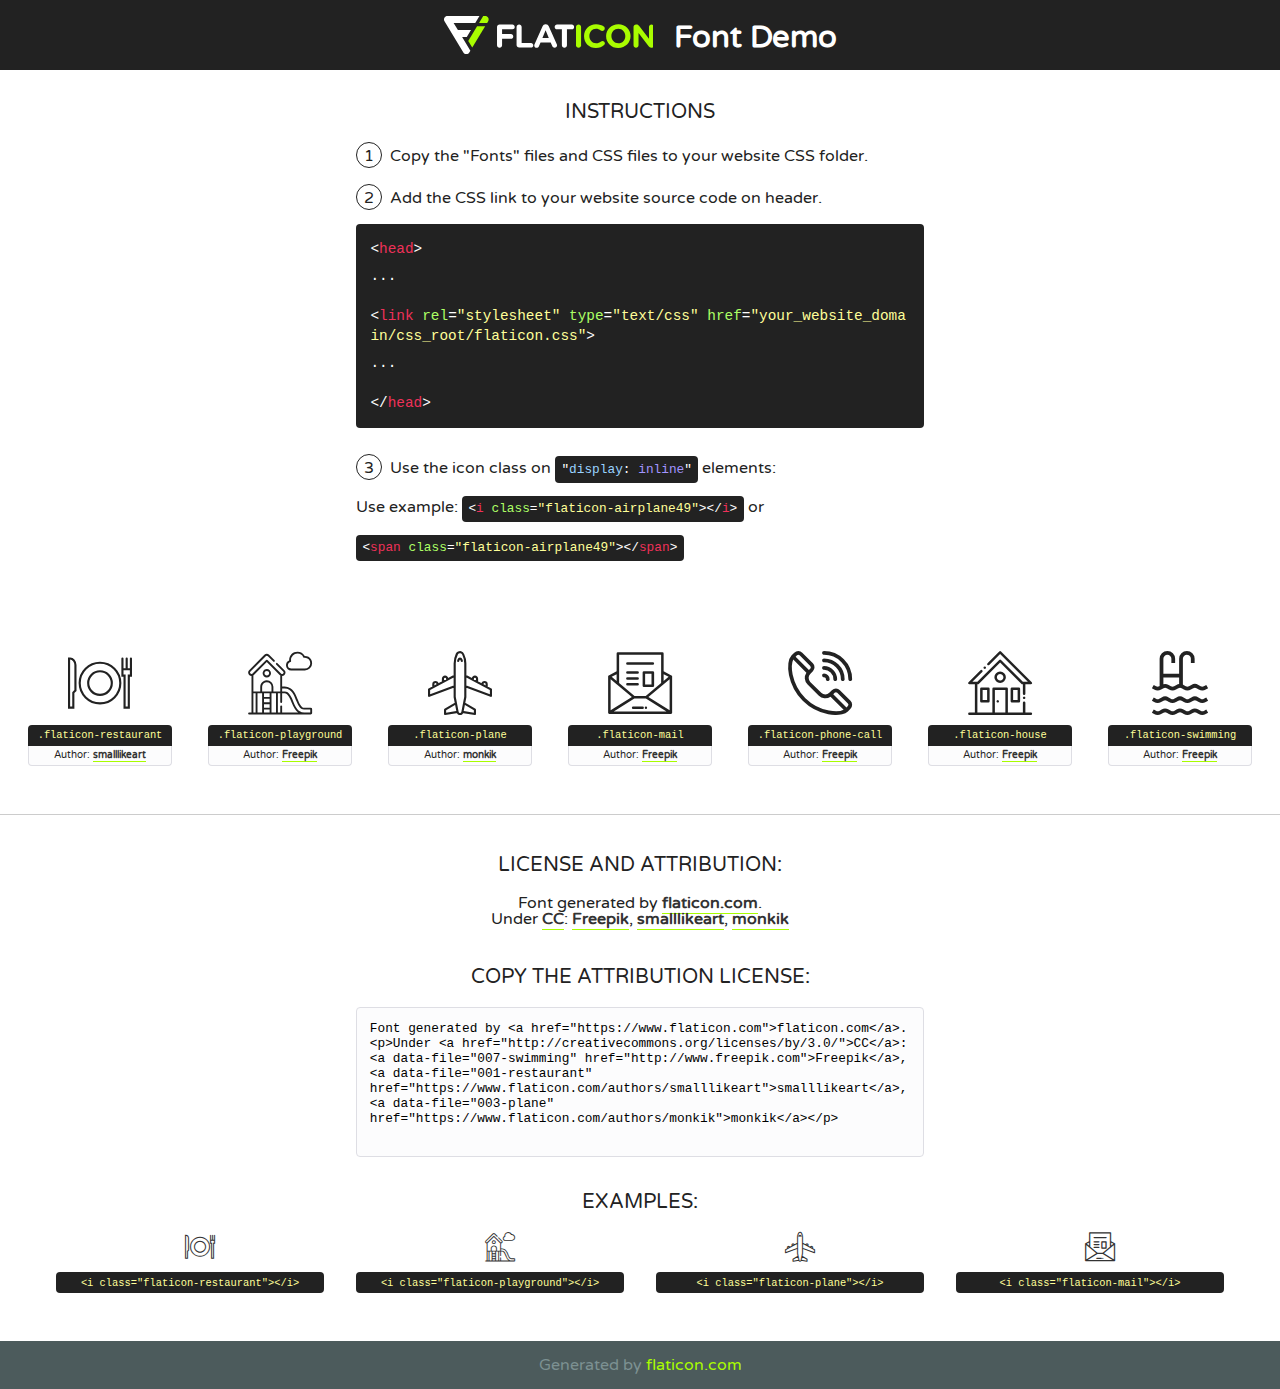
<file: fonts/flaticon/font/flaticon.html>
<!DOCTYPE html>
<!--
  Flaticon icon font: Flaticon
  Creation date: 17/08/2020 06:54
-->
<html>
<!DOCTYPE html>
<html>

<head>
    <title>Flaticon WebFont</title>
    <link href="http://fonts.googleapis.com/css?family=Varela+Round" rel="stylesheet" type="text/css" />
    <link rel="stylesheet" type="text/css" href="flaticon.css">
    <meta charset="UTF-8">
    <style>
    html, body, div, span, applet, object, iframe,
    h1, h2, h3, h4, h5, h6, p, blockquote, pre,
    a, abbr, acronym, address, big, cite, code,
    del, dfn, em, img, ins, kbd, q, s, samp,
    small, strike, strong, sub, sup, tt, var,
    b, u, i, center,
    dl, dt, dd, ol, ul, li,
    fieldset, form, label, legend,
    table, caption, tbody, tfoot, thead, tr, th, td,
    article, aside, canvas, details, embed, 
    figure, figcaption, footer, header, hgroup, 
    menu, nav, output, ruby, section, summary,
    time, mark, audio, video {
        margin: 0;
        padding: 0;
        border: 0;
        font-size: 100%;
        font: inherit;
        vertical-align: baseline;
    }
    /* HTML5 display-role reset for older browsers */
    article, aside, details, figcaption, figure, 
    footer, header, hgroup, menu, nav, section {
        display: block;
    }
    body {
        line-height: 1;
    }
    ol, ul {
        list-style: none;
    }
    blockquote, q {
        quotes: none;
    }
    blockquote:before, blockquote:after,
    q:before, q:after {
        content: '';
        content: none;
    }
    table {
        border-collapse: collapse;
        border-spacing: 0;
    }
    body {
        font-family: 'Varela Round', Helvetica, Arial, sans-serif;
        font-size: 16px;
        color: #222;
    }
    a {
        color: #333;
        border-bottom: 1px solid #a9fd00;
        font-weight: bold;
        text-decoration: none;
    }
    * {
        -moz-box-sizing: border-box;
        -webkit-box-sizing: border-box;
        box-sizing: border-box;
        margin: 0;
        padding: 0;
    }
    [class^="flaticon-"]:before, [class*=" flaticon-"]:before, [class^="flaticon-"]:after, [class*=" flaticon-"]:after {
        font-family: Flaticon;
        font-size: 30px;
        font-style: normal;
        margin-left: 20px;
        color: #333;
    }
    .wrapper {
        max-width: 600px;
        margin: auto;
        padding: 0 1em;
    }
    .title {
        font-size: 1.25em;
        text-align: center;
        margin-bottom: 1em;
        text-transform: uppercase;
    }
    header {
        text-align: center;
        background-color: #222;
        color: #fff;
        padding: 1em;
    }
    header .logo {
        width: 210px;
        height: 38px;
        display: inline-block;
        vertical-align: middle;
        margin-right: 1em;
        border: none;
    }
    header strong {
        font-size: 1.95em;
        font-weight: bold;
        vertical-align: middle;
        margin-top: 5px;
        display: inline-block;
    }
    .demo {
        margin: 2em auto;
        line-height: 1.25em;
    }
    .demo ul li {
        margin-bottom: 1em;
    }
    .demo ul li .num {
        color: #222;
        border-radius: 20px;
        display: inline-block;
        width: 26px;
        padding: 3px;
        height: 26px;
        text-align: center;
        margin-right: 0.5em;
        border: 1px solid #222;
    }
    .demo ul li code {
        background-color: #222;
        border-radius: 4px;
        padding: 0.25em 0.5em;
        display: inline-block;
        color: #fff;
        font-family: Consolas,Monaco,Lucida Console,Liberation Mono,DejaVu Sans Mono,Bitstream Vera Sans Mono,Courier New, monospace;
        font-weight: lighter;
        margin-top: 1em;
        font-size: 0.8em;
        word-break: break-all;
    }
    .demo ul li code.big {
        padding: 1em;
        font-size: 0.9em;
    }
    .demo ul li code .red {
        color: #EF3159;
    }
    .demo ul li code .green {
        color: #ACFF65;
    }
    .demo ul li code .yellow {
        color: #FFFF99;
    }
    .demo ul li code .blue {
        color: #99D3FF;
    }
    .demo ul li code .purple {
        color: #A295FF;
    }
    .demo ul li code .dots {
        margin-top: 0.5em;
        display: block;
    }
    #glyphs {
        border-bottom: 1px solid #ccc;
        padding: 2em 0;
        text-align: center;
    }
    .glyph {
        display: inline-block;
        width: 9em;
        margin: 1em;
        text-align: center;
        vertical-align: top;
        background: #FFF;
    }
    .glyph .glyph-icon {
        padding: 10px;
        display: block;
        font-family:"Flaticon";
        font-size: 64px;
        line-height: 1;
    }
    .glyph .glyph-icon:before {
        font-size: 64px;
        color: #222;
        margin-left: 0;
    }
    .class-name {
        font-size: 0.65em;
        background-color: #222;
        color: #fff;
        border-radius: 4px 4px 0 0;
        padding: 0.5em;
        color: #FFFF99;
        font-family: Consolas,Monaco,Lucida Console,Liberation Mono,DejaVu Sans Mono,Bitstream Vera Sans Mono,Courier New, monospace;
    }
    .author-name {
        font-size: 0.6em;
        background-color: #fcfcfd;
        border: 1px solid #DEDEE4;
        border-top: 0;
        border-radius: 0 0 4px 4px;
        padding: 0.5em;
    }
    .class-name:last-child {
        font-size: 10px;
        color:#888;
    }
    .class-name:last-child a {
        font-size: 10px;
        color:#555;
    }
    .class-name:last-child a:hover {
        color:#a9fd00;
    }
    .glyph > input {
        display: block;
        width: 100px;
        margin: 5px auto;
        text-align: center;
        font-size: 12px;
        cursor: text;
    }
    .glyph > input.icon-input {
        font-family:"Flaticon";
        font-size: 16px;
        margin-bottom: 10px;
    }
    .attribution .title {
        margin-top: 2em;
    }
    .attribution textarea {
        background-color: #fcfcfd;
        padding: 1em;
        border: none;
        box-shadow: none;
        border: 1px solid #DEDEE4;
        border-radius: 4px;
        resize: none;
        width: 100%;
        height: 150px;
        font-size: 0.8em;
        font-family: Consolas,Monaco,Lucida Console,Liberation Mono,DejaVu Sans Mono,Bitstream Vera Sans Mono,Courier New, monospace;
        -webkit-appearance: none;
    }
    .iconsuse {
        margin: 2em auto;
        text-align: center;
        max-width: 1200px;
    }
    .iconsuse:after {
        content: '';
        display: table;
        clear: both;
    }
    .iconsuse .image {
        float: left;
        width: 25%;
        padding: 0 1em;
    }
    .iconsuse .image p {
        margin-bottom: 1em;
    }
    .iconsuse .image span {
        display: block;
        font-size: 0.65em;
        background-color: #222;
        color: #fff;
        border-radius: 4px;
        padding: 0.5em;
        color: #FFFF99;
        margin-top: 1em;
        font-family: Consolas,Monaco,Lucida Console,Liberation Mono,DejaVu Sans Mono,Bitstream Vera Sans Mono,Courier New, monospace;
    }
    #footer {
        text-align: center;
        background-color: #4C5B5C;
        color: #7c9192;
        padding: 1em;
    }
    #footer a {
        border: none;
        color: #a9fd00;
        font-weight: normal;
    }
    @media (max-width: 960px) {
        .iconsuse .image {
            width: 50%;
        }
    }
    @media (max-width: 560px) {
        .iconsuse .image {
            width: 100%;
        }
    }
    </style>
</head>

<body class="characters-off">

    <header>
        <a href="https://www.flaticon.com" target="_blank" class="logo">
            <svg version="1.1" xmlns="http://www.w3.org/2000/svg" xmlns:xlink="http://www.w3.org/1999/xlink" xmlns:a="http://ns.adobe.com/AdobeSVGViewerExtensions/3.0/" viewBox="0 0 560.875 102.036" enable-background="new 0 0 560.875 102.036" xml:space="preserve">
                <defs>
                </defs>
                <g>
                    <g class="letters">
                        <path fill="#ffffff" d="M141.596,29.675c0-3.777,2.985-6.767,6.764-6.767h34.438c3.426,0,6.15,2.728,6.15,6.15
                        c0,3.43-2.724,6.149-6.15,6.149h-27.674v13.091h23.719c3.429,0,6.151,2.724,6.151,6.15c0,3.43-2.723,6.149-6.151,6.149h-23.719
                        v17.574c0,3.773-2.986,6.761-6.764,6.761c-3.779,0-6.764-2.989-6.764-6.761V29.675z"></path>
                        <path fill="#ffffff" d="M193.844,29.149c0-3.781,2.985-6.767,6.764-6.767c3.776,0,6.763,2.985,6.763,6.767v42.957h25.039
                        c3.426,0,6.149,2.726,6.149,6.153c0,3.425-2.723,6.15-6.149,6.15h-31.802c-3.779,0-6.764-2.986-6.764-6.768V29.149z"></path>
                        <path fill="#ffffff" d="M241.891,75.71l21.438-48.407c1.492-3.341,4.215-5.357,7.906-5.357h0.792
                        c3.686,0,6.323,2.017,7.815,5.357l21.439,48.407c0.436,0.967,0.701,1.845,0.701,2.723c0,3.602-2.809,6.501-6.414,6.501
                        c-3.161,0-5.269-1.845-6.499-4.655l-4.132-9.661h-27.059l-4.301,10.102c-1.144,2.631-3.426,4.214-6.237,4.214
                        c-3.517,0-6.24-2.81-6.24-6.325C241.1,77.64,241.451,76.677,241.891,75.71z M279.932,58.666l-8.521-20.297l-8.526,20.297H279.932
                        z"></path>
                        <path fill="#ffffff" d="M314.864,35.387H301.86c-3.429,0-6.239-2.813-6.239-6.238c0-3.429,2.811-6.24,6.239-6.24h39.533
                        c3.426,0,6.237,2.811,6.237,6.24c0,3.425-2.811,6.238-6.237,6.238h-13.001v42.785c0,3.773-2.99,6.761-6.764,6.761
                        c-3.779,0-6.764-2.989-6.764-6.761V35.387z"></path>
                        <path fill="#A9FD00" d="M352.615,29.149c0-3.781,2.985-6.767,6.767-6.767c3.774,0,6.761,2.985,6.761,6.767v49.024
                        c0,3.773-2.987,6.761-6.761,6.761c-3.781,0-6.767-2.989-6.767-6.761V29.149z"></path>
                        <path fill="#A9FD00" d="M374.132,53.836v-0.179c0-17.481,13.178-31.801,32.065-31.801c9.22,0,15.459,2.458,20.557,6.238
                        c1.402,1.054,2.637,2.985,2.637,5.357c0,3.692-2.985,6.59-6.681,6.59c-1.845,0-3.071-0.702-4.044-1.319
                        c-3.776-2.813-7.729-4.393-12.562-4.393c-10.364,0-17.831,8.611-17.831,19.154v0.173c0,10.542,7.291,19.329,17.831,19.329
                        c5.715,0,9.492-1.756,13.359-4.834c1.049-0.874,2.458-1.491,4.039-1.491c3.429,0,6.325,2.813,6.325,6.236
                        c0,2.106-1.056,3.78-2.282,4.834c-5.539,4.834-12.036,7.733-21.878,7.733C387.572,85.464,374.132,71.493,374.132,53.836z"></path>
                        <path fill="#A9FD00" d="M433.009,53.836v-0.179c0-17.481,13.79-31.801,32.766-31.801c18.981,0,32.592,14.143,32.592,31.628v0.173
                        c0,17.483-13.785,31.807-32.769,31.807C446.625,85.464,433.009,71.32,433.009,53.836z M484.224,53.836v-0.179
                        c0-10.539-7.725-19.326-18.626-19.326c-10.893,0-18.449,8.611-18.449,19.154v0.173c0,10.542,7.73,19.329,18.626,19.329
                        C476.676,72.986,484.224,64.378,484.224,53.836z"></path>
                        <path fill="#A9FD00" d="M506.233,29.321c0-3.774,2.99-6.763,6.767-6.763h1.401c3.252,0,5.183,1.583,7.029,3.953l26.093,34.265
                        V29.059c0-3.692,2.99-6.677,6.681-6.677c3.683,0,6.671,2.985,6.671,6.677v48.934c0,3.78-2.987,6.765-6.764,6.765h-0.436
                        c-3.257,0-5.188-1.581-7.034-3.953l-27.056-35.492v32.944c0,3.687-2.985,6.676-6.678,6.676c-3.683,0-6.673-2.989-6.673-6.676
                        V29.321z"></path>
                    </g>
                    <g class="insignia">
                        <path fill="#ffffff" d="M48.372,56.137h12.517l11.156-18.537H37.186L25.688,18.539h57.825L94.668,0H9.271
                        C5.925,0,2.842,1.801,1.198,4.716c-1.644,2.907-1.593,6.482,0.134,9.343l50.38,83.501c1.678,2.781,4.689,4.476,7.938,4.476
                        c3.246,0,6.257-1.695,7.935-4.476l2.898-4.804L48.372,56.137z"></path>
                        <g class="i">
                            <path fill="#A9FD00" d="M93.575,18.539h0.031v0.004l21.652,0.004l2.705-4.488c1.727-2.861,1.778-6.436,0.133-9.343
                            C116.454,1.801,113.371,0,110.026,0h-5.294L93.575,18.539z"></path>
                            <polygon fill="#A9FD00" points="88.291,27.356 64.725,66.486 75.519,84.404 109.942,27.356"></polygon>
                        </g>
                    </g>
                </g>
            </svg>
        </a>
        <strong>Font Demo</strong>
    </header>


    <section class="demo wrapper">

        <p class="title">Instructions</p>

        <ul>
            <li>
                <span class="num">1</span>Copy the "Fonts" files and CSS files to your website CSS folder.
            </li>
            <li>
                <span class="num">2</span>Add the CSS link to your website source code on header.
                <code class="big">
                    &lt;<span class="red">head</span>&gt;
                    <br/><span class="dots">...</span>
                    <br/>&lt;<span class="red">link</span> <span class="green">rel</span>=<span class="yellow">"stylesheet"</span> <span class="green">type</span>=<span class="yellow">"text/css"</span> <span class="green">href</span>=<span class="yellow">"your_website_domain/css_root/flaticon.css"</span>&gt;
                    <br/><span class="dots">...</span>
                    <br/>&lt;/<span class="red">head</span>&gt;
                </code>
            </li>

            <li>
                <p>
                    <span class="num">3</span>Use the icon class on <code>"<span class="blue">display</span>:<span class="purple"> inline</span>"</code> elements:
                    <br />
                    Use example: <code>&lt;<span class="red">i</span> <span class="green">class</span>=<span class="yellow">&quot;flaticon-airplane49&quot;</span>&gt;&lt;/<span class="red">i</span>&gt;</code> or <code>&lt;<span class="red">span</span> <span class="green">class</span>=<span class="yellow">&quot;flaticon-airplane49&quot;</span>&gt;&lt;/<span class="red">span</span>&gt;</code>
            </li>
        </ul>

    </section>




   <section id="glyphs">          
    
      
        <div class="glyph"><div class="glyph-icon flaticon-restaurant"></div>
            <div class="class-name">.flaticon-restaurant</div>
            <div class="author-name">Author: <a data-file="001-restaurant" href="https://www.flaticon.com/authors/smalllikeart">smalllikeart</a> </div> 
        </div>        
        
        <div class="glyph"><div class="glyph-icon flaticon-playground"></div>
            <div class="class-name">.flaticon-playground</div>
            <div class="author-name">Author: <a data-file="002-playground" href="http://www.freepik.com">Freepik</a> </div> 
        </div>        
        
        <div class="glyph"><div class="glyph-icon flaticon-plane"></div>
            <div class="class-name">.flaticon-plane</div>
            <div class="author-name">Author: <a data-file="003-plane" href="https://www.flaticon.com/authors/monkik">monkik</a> </div> 
        </div>        
        
        <div class="glyph"><div class="glyph-icon flaticon-mail"></div>
            <div class="class-name">.flaticon-mail</div>
            <div class="author-name">Author: <a data-file="004-mail" href="http://www.freepik.com">Freepik</a> </div> 
        </div>        
        
        <div class="glyph"><div class="glyph-icon flaticon-phone-call"></div>
            <div class="class-name">.flaticon-phone-call</div>
            <div class="author-name">Author: <a data-file="005-phone-call" href="http://www.freepik.com">Freepik</a> </div> 
        </div>        
        
        <div class="glyph"><div class="glyph-icon flaticon-house"></div>
            <div class="class-name">.flaticon-house</div>
            <div class="author-name">Author: <a data-file="006-house" href="http://www.freepik.com">Freepik</a> </div> 
        </div>        
        
        <div class="glyph"><div class="glyph-icon flaticon-swimming"></div>
            <div class="class-name">.flaticon-swimming</div>
            <div class="author-name">Author: <a data-file="007-swimming" href="http://www.freepik.com">Freepik</a> </div> 
        </div>        
        

    </section>



    <section class="attribution wrapper"   style="text-align:center;">

      <div class="title">License and attribution:</div><div class="attrDiv">Font generated by <a href="https://www.flaticon.com">flaticon.com</a>. <div><p>Under <a href="http://creativecommons.org/licenses/by/3.0/">CC</a>: <a data-file="007-swimming" href="http://www.freepik.com">Freepik</a>, <a data-file="001-restaurant" href="https://www.flaticon.com/authors/smalllikeart">smalllikeart</a>, <a data-file="003-plane" href="https://www.flaticon.com/authors/monkik">monkik</a></p>  </div>
      </div>
      <div class="title">Copy the Attribution License:</div>

    <textarea onclick="this.focus();this.select();">Font generated by &lt;a href=&quot;https://www.flaticon.com&quot;&gt;flaticon.com&lt;/a&gt;. <p>Under <a href="http://creativecommons.org/licenses/by/3.0/">CC</a>: <a data-file="007-swimming" href="http://www.freepik.com">Freepik</a>, <a data-file="001-restaurant" href="https://www.flaticon.com/authors/smalllikeart">smalllikeart</a>, <a data-file="003-plane" href="https://www.flaticon.com/authors/monkik">monkik</a></p>  
     </textarea>

    </section>

    <section class="iconsuse">

          <div class="title">Examples:</div>            
             
            <div class="image">
                <p>
                    <i class="glyph-icon flaticon-restaurant"></i> 
                    <span>&lt;i class=&quot;flaticon-restaurant&quot;&gt;&lt;/i&gt;</span>
                </p>
            </div>
            
            <div class="image">
                <p>
                    <i class="glyph-icon flaticon-playground"></i> 
                    <span>&lt;i class=&quot;flaticon-playground&quot;&gt;&lt;/i&gt;</span>
                </p>
            </div>
            
            <div class="image">
                <p>
                    <i class="glyph-icon flaticon-plane"></i> 
                    <span>&lt;i class=&quot;flaticon-plane&quot;&gt;&lt;/i&gt;</span>
                </p>
            </div>
            
            <div class="image">
                <p>
                    <i class="glyph-icon flaticon-mail"></i> 
                    <span>&lt;i class=&quot;flaticon-mail&quot;&gt;&lt;/i&gt;</span>
                </p>
            </div>
                       
        </div>
                            
    </section>

<div id="footer">
    <div>Generated by <a href="https://www.flaticon.com">flaticon.com</a>
    </div>
</div>



</body>
</html>
</file>
<file: fonts/icomoon/style.css>
@font-face {
  font-family: 'icomoon';
  src:  url('fonts/icomoon.eot?10si43');
  src:  url('fonts/icomoon.eot?10si43#iefix') format('embedded-opentype'),
    url('fonts/icomoon.ttf?10si43') format('truetype'),
    url('fonts/icomoon.woff?10si43') format('woff'),
    url('fonts/icomoon.svg?10si43#icomoon') format('svg');
  font-weight: normal;
  font-style: normal;
}

[class^="icon-"], [class*=" icon-"] {
  /* use !important to prevent issues with browser extensions that change fonts */
  font-family: 'icomoon' !important;
  speak: none;
  font-style: normal;
  font-weight: normal;
  font-variant: normal;
  text-transform: none;
  line-height: 1;

  /* Better Font Rendering =========== */
  -webkit-font-smoothing: antialiased;
  -moz-osx-font-smoothing: grayscale;
}

.icon-asterisk:before {
  content: "\f069";
}
.icon-plus:before {
  content: "\f067";
}
.icon-question:before {
  content: "\f128";
}
.icon-minus:before {
  content: "\f068";
}
.icon-glass:before {
  content: "\f000";
}
.icon-music:before {
  content: "\f001";
}
.icon-search:before {
  content: "\f002";
}
.icon-envelope-o:before {
  content: "\f003";
}
.icon-heart:before {
  content: "\f004";
}
.icon-star:before {
  content: "\f005";
}
.icon-star-o:before {
  content: "\f006";
}
.icon-user:before {
  content: "\f007";
}
.icon-film:before {
  content: "\f008";
}
.icon-th-large:before {
  content: "\f009";
}
.icon-th:before {
  content: "\f00a";
}
.icon-th-list:before {
  content: "\f00b";
}
.icon-check:before {
  content: "\f00c";
}
.icon-close:before {
  content: "\f00d";
}
.icon-remove:before {
  content: "\f00d";
}
.icon-times:before {
  content: "\f00d";
}
.icon-search-plus:before {
  content: "\f00e";
}
.icon-search-minus:before {
  content: "\f010";
}
.icon-power-off:before {
  content: "\f011";
}
.icon-signal:before {
  content: "\f012";
}
.icon-cog:before {
  content: "\f013";
}
.icon-gear:before {
  content: "\f013";
}
.icon-trash-o:before {
  content: "\f014";
}
.icon-home:before {
  content: "\f015";
}
.icon-file-o:before {
  content: "\f016";
}
.icon-clock-o:before {
  content: "\f017";
}
.icon-road:before {
  content: "\f018";
}
.icon-download:before {
  content: "\f019";
}
.icon-arrow-circle-o-down:before {
  content: "\f01a";
}
.icon-arrow-circle-o-up:before {
  content: "\f01b";
}
.icon-inbox:before {
  content: "\f01c";
}
.icon-play-circle-o:before {
  content: "\f01d";
}
.icon-repeat:before {
  content: "\f01e";
}
.icon-rotate-right:before {
  content: "\f01e";
}
.icon-refresh:before {
  content: "\f021";
}
.icon-list-alt:before {
  content: "\f022";
}
.icon-lock:before {
  content: "\f023";
}
.icon-flag:before {
  content: "\f024";
}
.icon-headphones:before {
  content: "\f025";
}
.icon-volume-off:before {
  content: "\f026";
}
.icon-volume-down:before {
  content: "\f027";
}
.icon-volume-up:before {
  content: "\f028";
}
.icon-qrcode:before {
  content: "\f029";
}
.icon-barcode:before {
  content: "\f02a";
}
.icon-tag:before {
  content: "\f02b";
}
.icon-tags:before {
  content: "\f02c";
}
.icon-book:before {
  content: "\f02d";
}
.icon-bookmark:before {
  content: "\f02e";
}
.icon-print:before {
  content: "\f02f";
}
.icon-camera:before {
  content: "\f030";
}
.icon-font:before {
  content: "\f031";
}
.icon-bold:before {
  content: "\f032";
}
.icon-italic:before {
  content: "\f033";
}
.icon-text-height:before {
  content: "\f034";
}
.icon-text-width:before {
  content: "\f035";
}
.icon-align-left:before {
  content: "\f036";
}
.icon-align-center:before {
  content: "\f037";
}
.icon-align-right:before {
  content: "\f038";
}
.icon-align-justify:before {
  content: "\f039";
}
.icon-list:before {
  content: "\f03a";
}
.icon-dedent:before {
  content: "\f03b";
}
.icon-outdent:before {
  content: "\f03b";
}
.icon-indent:before {
  content: "\f03c";
}
.icon-video-camera:before {
  content: "\f03d";
}
.icon-image:before {
  content: "\f03e";
}
.icon-photo:before {
  content: "\f03e";
}
.icon-picture-o:before {
  content: "\f03e";
}
.icon-pencil:before {
  content: "\f040";
}
.icon-map-marker:before {
  content: "\f041";
}
.icon-adjust:before {
  content: "\f042";
}
.icon-tint:before {
  content: "\f043";
}
.icon-edit:before {
  content: "\f044";
}
.icon-pencil-square-o:before {
  content: "\f044";
}
.icon-share-square-o:before {
  content: "\f045";
}
.icon-check-square-o:before {
  content: "\f046";
}
.icon-arrows:before {
  content: "\f047";
}
.icon-step-backward:before {
  content: "\f048";
}
.icon-fast-backward:before {
  content: "\f049";
}
.icon-backward:before {
  content: "\f04a";
}
.icon-play:before {
  content: "\f04b";
}
.icon-pause:before {
  content: "\f04c";
}
.icon-stop:before {
  content: "\f04d";
}
.icon-forward:before {
  content: "\f04e";
}
.icon-fast-forward:before {
  content: "\f050";
}
.icon-step-forward:before {
  content: "\f051";
}
.icon-eject:before {
  content: "\f052";
}
.icon-chevron-left:before {
  content: "\f053";
}
.icon-chevron-right:before {
  content: "\f054";
}
.icon-plus-circle:before {
  content: "\f055";
}
.icon-minus-circle:before {
  content: "\f056";
}
.icon-times-circle:before {
  content: "\f057";
}
.icon-check-circle:before {
  content: "\f058";
}
.icon-question-circle:before {
  content: "\f059";
}
.icon-info-circle:before {
  content: "\f05a";
}
.icon-crosshairs:before {
  content: "\f05b";
}
.icon-times-circle-o:before {
  content: "\f05c";
}
.icon-check-circle-o:before {
  content: "\f05d";
}
.icon-ban:before {
  content: "\f05e";
}
.icon-arrow-left:before {
  content: "\f060";
}
.icon-arrow-right:before {
  content: "\f061";
}
.icon-arrow-up:before {
  content: "\f062";
}
.icon-arrow-down:before {
  content: "\f063";
}
.icon-mail-forward:before {
  content: "\f064";
}
.icon-share:before {
  content: "\f064";
}
.icon-expand:before {
  content: "\f065";
}
.icon-compress:before {
  content: "\f066";
}
.icon-exclamation-circle:before {
  content: "\f06a";
}
.icon-gift:before {
  content: "\f06b";
}
.icon-leaf:before {
  content: "\f06c";
}
.icon-fire:before {
  content: "\f06d";
}
.icon-eye:before {
  content: "\f06e";
}
.icon-eye-slash:before {
  content: "\f070";
}
.icon-exclamation-triangle:before {
  content: "\f071";
}
.icon-warning:before {
  content: "\f071";
}
.icon-plane:before {
  content: "\f072";
}
.icon-calendar:before {
  content: "\f073";
}
.icon-random:before {
  content: "\f074";
}
.icon-comment:before {
  content: "\f075";
}
.icon-magnet:before {
  content: "\f076";
}
.icon-chevron-up:before {
  content: "\f077";
}
.icon-chevron-down:before {
  content: "\f078";
}
.icon-retweet:before {
  content: "\f079";
}
.icon-shopping-cart:before {
  content: "\f07a";
}
.icon-folder:before {
  content: "\f07b";
}
.icon-folder-open:before {
  content: "\f07c";
}
.icon-arrows-v:before {
  content: "\f07d";
}
.icon-arrows-h:before {
  content: "\f07e";
}
.icon-bar-chart:before {
  content: "\f080";
}
.icon-bar-chart-o:before {
  content: "\f080";
}
.icon-twitter-square:before {
  content: "\f081";
}
.icon-facebook-square:before {
  content: "\f082";
}
.icon-camera-retro:before {
  content: "\f083";
}
.icon-key:before {
  content: "\f084";
}
.icon-cogs:before {
  content: "\f085";
}
.icon-gears:before {
  content: "\f085";
}
.icon-comments:before {
  content: "\f086";
}
.icon-thumbs-o-up:before {
  content: "\f087";
}
.icon-thumbs-o-down:before {
  content: "\f088";
}
.icon-star-half:before {
  content: "\f089";
}
.icon-heart-o:before {
  content: "\f08a";
}
.icon-sign-out:before {
  content: "\f08b";
}
.icon-linkedin-square:before {
  content: "\f08c";
}
.icon-thumb-tack:before {
  content: "\f08d";
}
.icon-external-link:before {
  content: "\f08e";
}
.icon-sign-in:before {
  content: "\f090";
}
.icon-trophy:before {
  content: "\f091";
}
.icon-github-square:before {
  content: "\f092";
}
.icon-upload:before {
  content: "\f093";
}
.icon-lemon-o:before {
  content: "\f094";
}
.icon-phone:before {
  content: "\f095";
}
.icon-square-o:before {
  content: "\f096";
}
.icon-bookmark-o:before {
  content: "\f097";
}
.icon-phone-square:before {
  content: "\f098";
}
.icon-twitter:before {
  content: "\f099";
}
.icon-facebook:before {
  content: "\f09a";
}
.icon-facebook-f:before {
  content: "\f09a";
}
.icon-github:before {
  content: "\f09b";
}
.icon-unlock:before {
  content: "\f09c";
}
.icon-credit-card:before {
  content: "\f09d";
}
.icon-feed:before {
  content: "\f09e";
}
.icon-rss:before {
  content: "\f09e";
}
.icon-hdd-o:before {
  content: "\f0a0";
}
.icon-bullhorn:before {
  content: "\f0a1";
}
.icon-bell-o:before {
  content: "\f0a2";
}
.icon-certificate:before {
  content: "\f0a3";
}
.icon-hand-o-right:before {
  content: "\f0a4";
}
.icon-hand-o-left:before {
  content: "\f0a5";
}
.icon-hand-o-up:before {
  content: "\f0a6";
}
.icon-hand-o-down:before {
  content: "\f0a7";
}
.icon-arrow-circle-left:before {
  content: "\f0a8";
}
.icon-arrow-circle-right:before {
  content: "\f0a9";
}
.icon-arrow-circle-up:before {
  content: "\f0aa";
}
.icon-arrow-circle-down:before {
  content: "\f0ab";
}
.icon-globe:before {
  content: "\f0ac";
}
.icon-wrench:before {
  content: "\f0ad";
}
.icon-tasks:before {
  content: "\f0ae";
}
.icon-filter:before {
  content: "\f0b0";
}
.icon-briefcase:before {
  content: "\f0b1";
}
.icon-arrows-alt:before {
  content: "\f0b2";
}
.icon-group:before {
  content: "\f0c0";
}
.icon-users:before {
  content: "\f0c0";
}
.icon-chain:before {
  content: "\f0c1";
}
.icon-link:before {
  content: "\f0c1";
}
.icon-cloud:before {
  content: "\f0c2";
}
.icon-flask:before {
  content: "\f0c3";
}
.icon-cut:before {
  content: "\f0c4";
}
.icon-scissors:before {
  content: "\f0c4";
}
.icon-copy:before {
  content: "\f0c5";
}
.icon-files-o:before {
  content: "\f0c5";
}
.icon-paperclip:before {
  content: "\f0c6";
}
.icon-floppy-o:before {
  content: "\f0c7";
}
.icon-save:before {
  content: "\f0c7";
}
.icon-square:before {
  content: "\f0c8";
}
.icon-bars:before {
  content: "\f0c9";
}
.icon-navicon:before {
  content: "\f0c9";
}
.icon-reorder:before {
  content: "\f0c9";
}
.icon-list-ul:before {
  content: "\f0ca";
}
.icon-list-ol:before {
  content: "\f0cb";
}
.icon-strikethrough:before {
  content: "\f0cc";
}
.icon-underline:before {
  content: "\f0cd";
}
.icon-table:before {
  content: "\f0ce";
}
.icon-magic:before {
  content: "\f0d0";
}
.icon-truck:before {
  content: "\f0d1";
}
.icon-pinterest:before {
  content: "\f0d2";
}
.icon-pinterest-square:before {
  content: "\f0d3";
}
.icon-google-plus-square:before {
  content: "\f0d4";
}
.icon-google-plus:before {
  content: "\f0d5";
}
.icon-money:before {
  content: "\f0d6";
}
.icon-caret-down:before {
  content: "\f0d7";
}
.icon-caret-up:before {
  content: "\f0d8";
}
.icon-caret-left:before {
  content: "\f0d9";
}
.icon-caret-right:before {
  content: "\f0da";
}
.icon-columns:before {
  content: "\f0db";
}
.icon-sort:before {
  content: "\f0dc";
}
.icon-unsorted:before {
  content: "\f0dc";
}
.icon-sort-desc:before {
  content: "\f0dd";
}
.icon-sort-down:before {
  content: "\f0dd";
}
.icon-sort-asc:before {
  content: "\f0de";
}
.icon-sort-up:before {
  content: "\f0de";
}
.icon-envelope:before {
  content: "\f0e0";
}
.icon-linkedin:before {
  content: "\f0e1";
}
.icon-rotate-left:before {
  content: "\f0e2";
}
.icon-undo:before {
  content: "\f0e2";
}
.icon-gavel:before {
  content: "\f0e3";
}
.icon-legal:before {
  content: "\f0e3";
}
.icon-dashboard:before {
  content: "\f0e4";
}
.icon-tachometer:before {
  content: "\f0e4";
}
.icon-comment-o:before {
  content: "\f0e5";
}
.icon-comments-o:before {
  content: "\f0e6";
}
.icon-bolt:before {
  content: "\f0e7";
}
.icon-flash:before {
  content: "\f0e7";
}
.icon-sitemap:before {
  content: "\f0e8";
}
.icon-umbrella:before {
  content: "\f0e9";
}
.icon-clipboard:before {
  content: "\f0ea";
}
.icon-paste:before {
  content: "\f0ea";
}
.icon-lightbulb-o:before {
  content: "\f0eb";
}
.icon-exchange:before {
  content: "\f0ec";
}
.icon-cloud-download:before {
  content: "\f0ed";
}
.icon-cloud-upload:before {
  content: "\f0ee";
}
.icon-user-md:before {
  content: "\f0f0";
}
.icon-stethoscope:before {
  content: "\f0f1";
}
.icon-suitcase:before {
  content: "\f0f2";
}
.icon-bell:before {
  content: "\f0f3";
}
.icon-coffee:before {
  content: "\f0f4";
}
.icon-cutlery:before {
  content: "\f0f5";
}
.icon-file-text-o:before {
  content: "\f0f6";
}
.icon-building-o:before {
  content: "\f0f7";
}
.icon-hospital-o:before {
  content: "\f0f8";
}
.icon-ambulance:before {
  content: "\f0f9";
}
.icon-medkit:before {
  content: "\f0fa";
}
.icon-fighter-jet:before {
  content: "\f0fb";
}
.icon-beer:before {
  content: "\f0fc";
}
.icon-h-square:before {
  content: "\f0fd";
}
.icon-plus-square:before {
  content: "\f0fe";
}
.icon-angle-double-left:before {
  content: "\f100";
}
.icon-angle-double-right:before {
  content: "\f101";
}
.icon-angle-double-up:before {
  content: "\f102";
}
.icon-angle-double-down:before {
  content: "\f103";
}
.icon-angle-left:before {
  content: "\f104";
}
.icon-angle-right:before {
  content: "\f105";
}
.icon-angle-up:before {
  content: "\f106";
}
.icon-angle-down:before {
  content: "\f107";
}
.icon-desktop:before {
  content: "\f108";
}
.icon-laptop:before {
  content: "\f109";
}
.icon-tablet:before {
  content: "\f10a";
}
.icon-mobile:before {
  content: "\f10b";
}
.icon-mobile-phone:before {
  content: "\f10b";
}
.icon-circle-o:before {
  content: "\f10c";
}
.icon-quote-left:before {
  content: "\f10d";
}
.icon-quote-right:before {
  content: "\f10e";
}
.icon-spinner:before {
  content: "\f110";
}
.icon-circle:before {
  content: "\f111";
}
.icon-mail-reply:before {
  content: "\f112";
}
.icon-reply:before {
  content: "\f112";
}
.icon-github-alt:before {
  content: "\f113";
}
.icon-folder-o:before {
  content: "\f114";
}
.icon-folder-open-o:before {
  content: "\f115";
}
.icon-smile-o:before {
  content: "\f118";
}
.icon-frown-o:before {
  content: "\f119";
}
.icon-meh-o:before {
  content: "\f11a";
}
.icon-gamepad:before {
  content: "\f11b";
}
.icon-keyboard-o:before {
  content: "\f11c";
}
.icon-flag-o:before {
  content: "\f11d";
}
.icon-flag-checkered:before {
  content: "\f11e";
}
.icon-terminal:before {
  content: "\f120";
}
.icon-code:before {
  content: "\f121";
}
.icon-mail-reply-all:before {
  content: "\f122";
}
.icon-reply-all:before {
  content: "\f122";
}
.icon-star-half-empty:before {
  content: "\f123";
}
.icon-star-half-full:before {
  content: "\f123";
}
.icon-star-half-o:before {
  content: "\f123";
}
.icon-location-arrow:before {
  content: "\f124";
}
.icon-crop:before {
  content: "\f125";
}
.icon-code-fork:before {
  content: "\f126";
}
.icon-chain-broken:before {
  content: "\f127";
}
.icon-unlink:before {
  content: "\f127";
}
.icon-info:before {
  content: "\f129";
}
.icon-exclamation:before {
  content: "\f12a";
}
.icon-superscript:before {
  content: "\f12b";
}
.icon-subscript:before {
  content: "\f12c";
}
.icon-eraser:before {
  content: "\f12d";
}
.icon-puzzle-piece:before {
  content: "\f12e";
}
.icon-microphone:before {
  content: "\f130";
}
.icon-microphone-slash:before {
  content: "\f131";
}
.icon-shield:before {
  content: "\f132";
}
.icon-calendar-o:before {
  content: "\f133";
}
.icon-fire-extinguisher:before {
  content: "\f134";
}
.icon-rocket:before {
  content: "\f135";
}
.icon-maxcdn:before {
  content: "\f136";
}
.icon-chevron-circle-left:before {
  content: "\f137";
}
.icon-chevron-circle-right:before {
  content: "\f138";
}
.icon-chevron-circle-up:before {
  content: "\f139";
}
.icon-chevron-circle-down:before {
  content: "\f13a";
}
.icon-html5:before {
  content: "\f13b";
}
.icon-css3:before {
  content: "\f13c";
}
.icon-anchor:before {
  content: "\f13d";
}
.icon-unlock-alt:before {
  content: "\f13e";
}
.icon-bullseye:before {
  content: "\f140";
}
.icon-ellipsis-h:before {
  content: "\f141";
}
.icon-ellipsis-v:before {
  content: "\f142";
}
.icon-rss-square:before {
  content: "\f143";
}
.icon-play-circle:before {
  content: "\f144";
}
.icon-ticket:before {
  content: "\f145";
}
.icon-minus-square:before {
  content: "\f146";
}
.icon-minus-square-o:before {
  content: "\f147";
}
.icon-level-up:before {
  content: "\f148";
}
.icon-level-down:before {
  content: "\f149";
}
.icon-check-square:before {
  content: "\f14a";
}
.icon-pencil-square:before {
  content: "\f14b";
}
.icon-external-link-square:before {
  content: "\f14c";
}
.icon-share-square:before {
  content: "\f14d";
}
.icon-compass:before {
  content: "\f14e";
}
.icon-caret-square-o-down:before {
  content: "\f150";
}
.icon-toggle-down:before {
  content: "\f150";
}
.icon-caret-square-o-up:before {
  content: "\f151";
}
.icon-toggle-up:before {
  content: "\f151";
}
.icon-caret-square-o-right:before {
  content: "\f152";
}
.icon-toggle-right:before {
  content: "\f152";
}
.icon-eur:before {
  content: "\f153";
}
.icon-euro:before {
  content: "\f153";
}
.icon-gbp:before {
  content: "\f154";
}
.icon-dollar:before {
  content: "\f155";
}
.icon-usd:before {
  content: "\f155";
}
.icon-inr:before {
  content: "\f156";
}
.icon-rupee:before {
  content: "\f156";
}
.icon-cny:before {
  content: "\f157";
}
.icon-jpy:before {
  content: "\f157";
}
.icon-rmb:before {
  content: "\f157";
}
.icon-yen:before {
  content: "\f157";
}
.icon-rouble:before {
  content: "\f158";
}
.icon-rub:before {
  content: "\f158";
}
.icon-ruble:before {
  content: "\f158";
}
.icon-krw:before {
  content: "\f159";
}
.icon-won:before {
  content: "\f159";
}
.icon-bitcoin:before {
  content: "\f15a";
}
.icon-btc:before {
  content: "\f15a";
}
.icon-file:before {
  content: "\f15b";
}
.icon-file-text:before {
  content: "\f15c";
}
.icon-sort-alpha-asc:before {
  content: "\f15d";
}
.icon-sort-alpha-desc:before {
  content: "\f15e";
}
.icon-sort-amount-asc:before {
  content: "\f160";
}
.icon-sort-amount-desc:before {
  content: "\f161";
}
.icon-sort-numeric-asc:before {
  content: "\f162";
}
.icon-sort-numeric-desc:before {
  content: "\f163";
}
.icon-thumbs-up:before {
  content: "\f164";
}
.icon-thumbs-down:before {
  content: "\f165";
}
.icon-youtube-square:before {
  content: "\f166";
}
.icon-youtube:before {
  content: "\f167";
}
.icon-xing:before {
  content: "\f168";
}
.icon-xing-square:before {
  content: "\f169";
}
.icon-youtube-play:before {
  content: "\f16a";
}
.icon-dropbox:before {
  content: "\f16b";
}
.icon-stack-overflow:before {
  content: "\f16c";
}
.icon-instagram:before {
  content: "\f16d";
}
.icon-flickr:before {
  content: "\f16e";
}
.icon-adn:before {
  content: "\f170";
}
.icon-bitbucket:before {
  content: "\f171";
}
.icon-bitbucket-square:before {
  content: "\f172";
}
.icon-tumblr:before {
  content: "\f173";
}
.icon-tumblr-square:before {
  content: "\f174";
}
.icon-long-arrow-down:before {
  content: "\f175";
}
.icon-long-arrow-up:before {
  content: "\f176";
}
.icon-long-arrow-left:before {
  content: "\f177";
}
.icon-long-arrow-right:before {
  content: "\f178";
}
.icon-apple:before {
  content: "\f179";
}
.icon-windows:before {
  content: "\f17a";
}
.icon-android:before {
  content: "\f17b";
}
.icon-linux:before {
  content: "\f17c";
}
.icon-dribbble:before {
  content: "\f17d";
}
.icon-skype:before {
  content: "\f17e";
}
.icon-foursquare:before {
  content: "\f180";
}
.icon-trello:before {
  content: "\f181";
}
.icon-female:before {
  content: "\f182";
}
.icon-male:before {
  content: "\f183";
}
.icon-gittip:before {
  content: "\f184";
}
.icon-gratipay:before {
  content: "\f184";
}
.icon-sun-o:before {
  content: "\f185";
}
.icon-moon-o:before {
  content: "\f186";
}
.icon-archive:before {
  content: "\f187";
}
.icon-bug:before {
  content: "\f188";
}
.icon-vk:before {
  content: "\f189";
}
.icon-weibo:before {
  content: "\f18a";
}
.icon-renren:before {
  content: "\f18b";
}
.icon-pagelines:before {
  content: "\f18c";
}
.icon-stack-exchange:before {
  content: "\f18d";
}
.icon-arrow-circle-o-right:before {
  content: "\f18e";
}
.icon-arrow-circle-o-left:before {
  content: "\f190";
}
.icon-caret-square-o-left:before {
  content: "\f191";
}
.icon-toggle-left:before {
  content: "\f191";
}
.icon-dot-circle-o:before {
  content: "\f192";
}
.icon-wheelchair:before {
  content: "\f193";
}
.icon-vimeo-square:before {
  content: "\f194";
}
.icon-try:before {
  content: "\f195";
}
.icon-turkish-lira:before {
  content: "\f195";
}
.icon-plus-square-o:before {
  content: "\f196";
}
.icon-space-shuttle:before {
  content: "\f197";
}
.icon-slack:before {
  content: "\f198";
}
.icon-envelope-square:before {
  content: "\f199";
}
.icon-wordpress:before {
  content: "\f19a";
}
.icon-openid:before {
  content: "\f19b";
}
.icon-bank:before {
  content: "\f19c";
}
.icon-institution:before {
  content: "\f19c";
}
.icon-university:before {
  content: "\f19c";
}
.icon-graduation-cap:before {
  content: "\f19d";
}
.icon-mortar-board:before {
  content: "\f19d";
}
.icon-yahoo:before {
  content: "\f19e";
}
.icon-google:before {
  content: "\f1a0";
}
.icon-reddit:before {
  content: "\f1a1";
}
.icon-reddit-square:before {
  content: "\f1a2";
}
.icon-stumbleupon-circle:before {
  content: "\f1a3";
}
.icon-stumbleupon:before {
  content: "\f1a4";
}
.icon-delicious:before {
  content: "\f1a5";
}
.icon-digg:before {
  content: "\f1a6";
}
.icon-pied-piper-pp:before {
  content: "\f1a7";
}
.icon-pied-piper-alt:before {
  content: "\f1a8";
}
.icon-drupal:before {
  content: "\f1a9";
}
.icon-joomla:before {
  content: "\f1aa";
}
.icon-language:before {
  content: "\f1ab";
}
.icon-fax:before {
  content: "\f1ac";
}
.icon-building:before {
  content: "\f1ad";
}
.icon-child:before {
  content: "\f1ae";
}
.icon-paw:before {
  content: "\f1b0";
}
.icon-spoon:before {
  content: "\f1b1";
}
.icon-cube:before {
  content: "\f1b2";
}
.icon-cubes:before {
  content: "\f1b3";
}
.icon-behance:before {
  content: "\f1b4";
}
.icon-behance-square:before {
  content: "\f1b5";
}
.icon-steam:before {
  content: "\f1b6";
}
.icon-steam-square:before {
  content: "\f1b7";
}
.icon-recycle:before {
  content: "\f1b8";
}
.icon-automobile:before {
  content: "\f1b9";
}
.icon-car:before {
  content: "\f1b9";
}
.icon-cab:before {
  content: "\f1ba";
}
.icon-taxi:before {
  content: "\f1ba";
}
.icon-tree:before {
  content: "\f1bb";
}
.icon-spotify:before {
  content: "\f1bc";
}
.icon-deviantart:before {
  content: "\f1bd";
}
.icon-soundcloud:before {
  content: "\f1be";
}
.icon-database:before {
  content: "\f1c0";
}
.icon-file-pdf-o:before {
  content: "\f1c1";
}
.icon-file-word-o:before {
  content: "\f1c2";
}
.icon-file-excel-o:before {
  content: "\f1c3";
}
.icon-file-powerpoint-o:before {
  content: "\f1c4";
}
.icon-file-image-o:before {
  content: "\f1c5";
}
.icon-file-photo-o:before {
  content: "\f1c5";
}
.icon-file-picture-o:before {
  content: "\f1c5";
}
.icon-file-archive-o:before {
  content: "\f1c6";
}
.icon-file-zip-o:before {
  content: "\f1c6";
}
.icon-file-audio-o:before {
  content: "\f1c7";
}
.icon-file-sound-o:before {
  content: "\f1c7";
}
.icon-file-movie-o:before {
  content: "\f1c8";
}
.icon-file-video-o:before {
  content: "\f1c8";
}
.icon-file-code-o:before {
  content: "\f1c9";
}
.icon-vine:before {
  content: "\f1ca";
}
.icon-codepen:before {
  content: "\f1cb";
}
.icon-jsfiddle:before {
  content: "\f1cc";
}
.icon-life-bouy:before {
  content: "\f1cd";
}
.icon-life-buoy:before {
  content: "\f1cd";
}
.icon-life-ring:before {
  content: "\f1cd";
}
.icon-life-saver:before {
  content: "\f1cd";
}
.icon-support:before {
  content: "\f1cd";
}
.icon-circle-o-notch:before {
  content: "\f1ce";
}
.icon-ra:before {
  content: "\f1d0";
}
.icon-rebel:before {
  content: "\f1d0";
}
.icon-resistance:before {
  content: "\f1d0";
}
.icon-empire:before {
  content: "\f1d1";
}
.icon-ge:before {
  content: "\f1d1";
}
.icon-git-square:before {
  content: "\f1d2";
}
.icon-git:before {
  content: "\f1d3";
}
.icon-hacker-news:before {
  content: "\f1d4";
}
.icon-y-combinator-square:before {
  content: "\f1d4";
}
.icon-yc-square:before {
  content: "\f1d4";
}
.icon-tencent-weibo:before {
  content: "\f1d5";
}
.icon-qq:before {
  content: "\f1d6";
}
.icon-wechat:before {
  content: "\f1d7";
}
.icon-weixin:before {
  content: "\f1d7";
}
.icon-paper-plane:before {
  content: "\f1d8";
}
.icon-send:before {
  content: "\f1d8";
}
.icon-paper-plane-o:before {
  content: "\f1d9";
}
.icon-send-o:before {
  content: "\f1d9";
}
.icon-history:before {
  content: "\f1da";
}
.icon-circle-thin:before {
  content: "\f1db";
}
.icon-header:before {
  content: "\f1dc";
}
.icon-paragraph:before {
  content: "\f1dd";
}
.icon-sliders:before {
  content: "\f1de";
}
.icon-share-alt:before {
  content: "\f1e0";
}
.icon-share-alt-square:before {
  content: "\f1e1";
}
.icon-bomb:before {
  content: "\f1e2";
}
.icon-futbol-o:before {
  content: "\f1e3";
}
.icon-soccer-ball-o:before {
  content: "\f1e3";
}
.icon-tty:before {
  content: "\f1e4";
}
.icon-binoculars:before {
  content: "\f1e5";
}
.icon-plug:before {
  content: "\f1e6";
}
.icon-slideshare:before {
  content: "\f1e7";
}
.icon-twitch:before {
  content: "\f1e8";
}
.icon-yelp:before {
  content: "\f1e9";
}
.icon-newspaper-o:before {
  content: "\f1ea";
}
.icon-wifi:before {
  content: "\f1eb";
}
.icon-calculator:before {
  content: "\f1ec";
}
.icon-paypal:before {
  content: "\f1ed";
}
.icon-google-wallet:before {
  content: "\f1ee";
}
.icon-cc-visa:before {
  content: "\f1f0";
}
.icon-cc-mastercard:before {
  content: "\f1f1";
}
.icon-cc-discover:before {
  content: "\f1f2";
}
.icon-cc-amex:before {
  content: "\f1f3";
}
.icon-cc-paypal:before {
  content: "\f1f4";
}
.icon-cc-stripe:before {
  content: "\f1f5";
}
.icon-bell-slash:before {
  content: "\f1f6";
}
.icon-bell-slash-o:before {
  content: "\f1f7";
}
.icon-trash:before {
  content: "\f1f8";
}
.icon-copyright:before {
  content: "\f1f9";
}
.icon-at:before {
  content: "\f1fa";
}
.icon-eyedropper:before {
  content: "\f1fb";
}
.icon-paint-brush:before {
  content: "\f1fc";
}
.icon-birthday-cake:before {
  content: "\f1fd";
}
.icon-area-chart:before {
  content: "\f1fe";
}
.icon-pie-chart:before {
  content: "\f200";
}
.icon-line-chart:before {
  content: "\f201";
}
.icon-lastfm:before {
  content: "\f202";
}
.icon-lastfm-square:before {
  content: "\f203";
}
.icon-toggle-off:before {
  content: "\f204";
}
.icon-toggle-on:before {
  content: "\f205";
}
.icon-bicycle:before {
  content: "\f206";
}
.icon-bus:before {
  content: "\f207";
}
.icon-ioxhost:before {
  content: "\f208";
}
.icon-angellist:before {
  content: "\f209";
}
.icon-cc:before {
  content: "\f20a";
}
.icon-ils:before {
  content: "\f20b";
}
.icon-shekel:before {
  content: "\f20b";
}
.icon-sheqel:before {
  content: "\f20b";
}
.icon-meanpath:before {
  content: "\f20c";
}
.icon-buysellads:before {
  content: "\f20d";
}
.icon-connectdevelop:before {
  content: "\f20e";
}
.icon-dashcube:before {
  content: "\f210";
}
.icon-forumbee:before {
  content: "\f211";
}
.icon-leanpub:before {
  content: "\f212";
}
.icon-sellsy:before {
  content: "\f213";
}
.icon-shirtsinbulk:before {
  content: "\f214";
}
.icon-simplybuilt:before {
  content: "\f215";
}
.icon-skyatlas:before {
  content: "\f216";
}
.icon-cart-plus:before {
  content: "\f217";
}
.icon-cart-arrow-down:before {
  content: "\f218";
}
.icon-diamond:before {
  content: "\f219";
}
.icon-ship:before {
  content: "\f21a";
}
.icon-user-secret:before {
  content: "\f21b";
}
.icon-motorcycle:before {
  content: "\f21c";
}
.icon-street-view:before {
  content: "\f21d";
}
.icon-heartbeat:before {
  content: "\f21e";
}
.icon-venus:before {
  content: "\f221";
}
.icon-mars:before {
  content: "\f222";
}
.icon-mercury:before {
  content: "\f223";
}
.icon-intersex:before {
  content: "\f224";
}
.icon-transgender:before {
  content: "\f224";
}
.icon-transgender-alt:before {
  content: "\f225";
}
.icon-venus-double:before {
  content: "\f226";
}
.icon-mars-double:before {
  content: "\f227";
}
.icon-venus-mars:before {
  content: "\f228";
}
.icon-mars-stroke:before {
  content: "\f229";
}
.icon-mars-stroke-v:before {
  content: "\f22a";
}
.icon-mars-stroke-h:before {
  content: "\f22b";
}
.icon-neuter:before {
  content: "\f22c";
}
.icon-genderless:before {
  content: "\f22d";
}
.icon-facebook-official:before {
  content: "\f230";
}
.icon-pinterest-p:before {
  content: "\f231";
}
.icon-whatsapp:before {
  content: "\f232";
}
.icon-server:before {
  content: "\f233";
}
.icon-user-plus:before {
  content: "\f234";
}
.icon-user-times:before {
  content: "\f235";
}
.icon-bed:before {
  content: "\f236";
}
.icon-hotel:before {
  content: "\f236";
}
.icon-viacoin:before {
  content: "\f237";
}
.icon-train:before {
  content: "\f238";
}
.icon-subway:before {
  content: "\f239";
}
.icon-medium:before {
  content: "\f23a";
}
.icon-y-combinator:before {
  content: "\f23b";
}
.icon-yc:before {
  content: "\f23b";
}
.icon-optin-monster:before {
  content: "\f23c";
}
.icon-opencart:before {
  content: "\f23d";
}
.icon-expeditedssl:before {
  content: "\f23e";
}
.icon-battery:before {
  content: "\f240";
}
.icon-battery-4:before {
  content: "\f240";
}
.icon-battery-full:before {
  content: "\f240";
}
.icon-battery-3:before {
  content: "\f241";
}
.icon-battery-three-quarters:before {
  content: "\f241";
}
.icon-battery-2:before {
  content: "\f242";
}
.icon-battery-half:before {
  content: "\f242";
}
.icon-battery-1:before {
  content: "\f243";
}
.icon-battery-quarter:before {
  content: "\f243";
}
.icon-battery-0:before {
  content: "\f244";
}
.icon-battery-empty:before {
  content: "\f244";
}
.icon-mouse-pointer:before {
  content: "\f245";
}
.icon-i-cursor:before {
  content: "\f246";
}
.icon-object-group:before {
  content: "\f247";
}
.icon-object-ungroup:before {
  content: "\f248";
}
.icon-sticky-note:before {
  content: "\f249";
}
.icon-sticky-note-o:before {
  content: "\f24a";
}
.icon-cc-jcb:before {
  content: "\f24b";
}
.icon-cc-diners-club:before {
  content: "\f24c";
}
.icon-clone:before {
  content: "\f24d";
}
.icon-balance-scale:before {
  content: "\f24e";
}
.icon-hourglass-o:before {
  content: "\f250";
}
.icon-hourglass-1:before {
  content: "\f251";
}
.icon-hourglass-start:before {
  content: "\f251";
}
.icon-hourglass-2:before {
  content: "\f252";
}
.icon-hourglass-half:before {
  content: "\f252";
}
.icon-hourglass-3:before {
  content: "\f253";
}
.icon-hourglass-end:before {
  content: "\f253";
}
.icon-hourglass:before {
  content: "\f254";
}
.icon-hand-grab-o:before {
  content: "\f255";
}
.icon-hand-rock-o:before {
  content: "\f255";
}
.icon-hand-paper-o:before {
  content: "\f256";
}
.icon-hand-stop-o:before {
  content: "\f256";
}
.icon-hand-scissors-o:before {
  content: "\f257";
}
.icon-hand-lizard-o:before {
  content: "\f258";
}
.icon-hand-spock-o:before {
  content: "\f259";
}
.icon-hand-pointer-o:before {
  content: "\f25a";
}
.icon-hand-peace-o:before {
  content: "\f25b";
}
.icon-trademark:before {
  content: "\f25c";
}
.icon-registered:before {
  content: "\f25d";
}
.icon-creative-commons:before {
  content: "\f25e";
}
.icon-gg:before {
  content: "\f260";
}
.icon-gg-circle:before {
  content: "\f261";
}
.icon-tripadvisor:before {
  content: "\f262";
}
.icon-odnoklassniki:before {
  content: "\f263";
}
.icon-odnoklassniki-square:before {
  content: "\f264";
}
.icon-get-pocket:before {
  content: "\f265";
}
.icon-wikipedia-w:before {
  content: "\f266";
}
.icon-safari:before {
  content: "\f267";
}
.icon-chrome:before {
  content: "\f268";
}
.icon-firefox:before {
  content: "\f269";
}
.icon-opera:before {
  content: "\f26a";
}
.icon-internet-explorer:before {
  content: "\f26b";
}
.icon-television:before {
  content: "\f26c";
}
.icon-tv:before {
  content: "\f26c";
}
.icon-contao:before {
  content: "\f26d";
}
.icon-500px:before {
  content: "\f26e";
}
.icon-amazon:before {
  content: "\f270";
}
.icon-calendar-plus-o:before {
  content: "\f271";
}
.icon-calendar-minus-o:before {
  content: "\f272";
}
.icon-calendar-times-o:before {
  content: "\f273";
}
.icon-calendar-check-o:before {
  content: "\f274";
}
.icon-industry:before {
  content: "\f275";
}
.icon-map-pin:before {
  content: "\f276";
}
.icon-map-signs:before {
  content: "\f277";
}
.icon-map-o:before {
  content: "\f278";
}
.icon-map:before {
  content: "\f279";
}
.icon-commenting:before {
  content: "\f27a";
}
.icon-commenting-o:before {
  content: "\f27b";
}
.icon-houzz:before {
  content: "\f27c";
}
.icon-vimeo:before {
  content: "\f27d";
}
.icon-black-tie:before {
  content: "\f27e";
}
.icon-fonticons:before {
  content: "\f280";
}
.icon-reddit-alien:before {
  content: "\f281";
}
.icon-edge:before {
  content: "\f282";
}
.icon-credit-card-alt:before {
  content: "\f283";
}
.icon-codiepie:before {
  content: "\f284";
}
.icon-modx:before {
  content: "\f285";
}
.icon-fort-awesome:before {
  content: "\f286";
}
.icon-usb:before {
  content: "\f287";
}
.icon-product-hunt:before {
  content: "\f288";
}
.icon-mixcloud:before {
  content: "\f289";
}
.icon-scribd:before {
  content: "\f28a";
}
.icon-pause-circle:before {
  content: "\f28b";
}
.icon-pause-circle-o:before {
  content: "\f28c";
}
.icon-stop-circle:before {
  content: "\f28d";
}
.icon-stop-circle-o:before {
  content: "\f28e";
}
.icon-shopping-bag:before {
  content: "\f290";
}
.icon-shopping-basket:before {
  content: "\f291";
}
.icon-hashtag:before {
  content: "\f292";
}
.icon-bluetooth:before {
  content: "\f293";
}
.icon-bluetooth-b:before {
  content: "\f294";
}
.icon-percent:before {
  content: "\f295";
}
.icon-gitlab:before {
  content: "\f296";
}
.icon-wpbeginner:before {
  content: "\f297";
}
.icon-wpforms:before {
  content: "\f298";
}
.icon-envira:before {
  content: "\f299";
}
.icon-universal-access:before {
  content: "\f29a";
}
.icon-wheelchair-alt:before {
  content: "\f29b";
}
.icon-question-circle-o:before {
  content: "\f29c";
}
.icon-blind:before {
  content: "\f29d";
}
.icon-audio-description:before {
  content: "\f29e";
}
.icon-volume-control-phone:before {
  content: "\f2a0";
}
.icon-braille:before {
  content: "\f2a1";
}
.icon-assistive-listening-systems:before {
  content: "\f2a2";
}
.icon-american-sign-language-interpreting:before {
  content: "\f2a3";
}
.icon-asl-interpreting:before {
  content: "\f2a3";
}
.icon-deaf:before {
  content: "\f2a4";
}
.icon-deafness:before {
  content: "\f2a4";
}
.icon-hard-of-hearing:before {
  content: "\f2a4";
}
.icon-glide:before {
  content: "\f2a5";
}
.icon-glide-g:before {
  content: "\f2a6";
}
.icon-sign-language:before {
  content: "\f2a7";
}
.icon-signing:before {
  content: "\f2a7";
}
.icon-low-vision:before {
  content: "\f2a8";
}
.icon-viadeo:before {
  content: "\f2a9";
}
.icon-viadeo-square:before {
  content: "\f2aa";
}
.icon-snapchat:before {
  content: "\f2ab";
}
.icon-snapchat-ghost:before {
  content: "\f2ac";
}
.icon-snapchat-square:before {
  content: "\f2ad";
}
.icon-pied-piper:before {
  content: "\f2ae";
}
.icon-first-order:before {
  content: "\f2b0";
}
.icon-yoast:before {
  content: "\f2b1";
}
.icon-themeisle:before {
  content: "\f2b2";
}
.icon-google-plus-circle:before {
  content: "\f2b3";
}
.icon-google-plus-official:before {
  content: "\f2b3";
}
.icon-fa:before {
  content: "\f2b4";
}
.icon-font-awesome:before {
  content: "\f2b4";
}
.icon-handshake-o:before {
  content: "\f2b5";
}
.icon-envelope-open:before {
  content: "\f2b6";
}
.icon-envelope-open-o:before {
  content: "\f2b7";
}
.icon-linode:before {
  content: "\f2b8";
}
.icon-address-book:before {
  content: "\f2b9";
}
.icon-address-book-o:before {
  content: "\f2ba";
}
.icon-address-card:before {
  content: "\f2bb";
}
.icon-vcard:before {
  content: "\f2bb";
}
.icon-address-card-o:before {
  content: "\f2bc";
}
.icon-vcard-o:before {
  content: "\f2bc";
}
.icon-user-circle:before {
  content: "\f2bd";
}
.icon-user-circle-o:before {
  content: "\f2be";
}
.icon-user-o:before {
  content: "\f2c0";
}
.icon-id-badge:before {
  content: "\f2c1";
}
.icon-drivers-license:before {
  content: "\f2c2";
}
.icon-id-card:before {
  content: "\f2c2";
}
.icon-drivers-license-o:before {
  content: "\f2c3";
}
.icon-id-card-o:before {
  content: "\f2c3";
}
.icon-quora:before {
  content: "\f2c4";
}
.icon-free-code-camp:before {
  content: "\f2c5";
}
.icon-telegram:before {
  content: "\f2c6";
}
.icon-thermometer:before {
  content: "\f2c7";
}
.icon-thermometer-4:before {
  content: "\f2c7";
}
.icon-thermometer-full:before {
  content: "\f2c7";
}
.icon-thermometer-3:before {
  content: "\f2c8";
}
.icon-thermometer-three-quarters:before {
  content: "\f2c8";
}
.icon-thermometer-2:before {
  content: "\f2c9";
}
.icon-thermometer-half:before {
  content: "\f2c9";
}
.icon-thermometer-1:before {
  content: "\f2ca";
}
.icon-thermometer-quarter:before {
  content: "\f2ca";
}
.icon-thermometer-0:before {
  content: "\f2cb";
}
.icon-thermometer-empty:before {
  content: "\f2cb";
}
.icon-shower:before {
  content: "\f2cc";
}
.icon-bath:before {
  content: "\f2cd";
}
.icon-bathtub:before {
  content: "\f2cd";
}
.icon-s15:before {
  content: "\f2cd";
}
.icon-podcast:before {
  content: "\f2ce";
}
.icon-window-maximize:before {
  content: "\f2d0";
}
.icon-window-minimize:before {
  content: "\f2d1";
}
.icon-window-restore:before {
  content: "\f2d2";
}
.icon-times-rectangle:before {
  content: "\f2d3";
}
.icon-window-close:before {
  content: "\f2d3";
}
.icon-times-rectangle-o:before {
  content: "\f2d4";
}
.icon-window-close-o:before {
  content: "\f2d4";
}
.icon-bandcamp:before {
  content: "\f2d5";
}
.icon-grav:before {
  content: "\f2d6";
}
.icon-etsy:before {
  content: "\f2d7";
}
.icon-imdb:before {
  content: "\f2d8";
}
.icon-ravelry:before {
  content: "\f2d9";
}
.icon-eercast:before {
  content: "\f2da";
}
.icon-microchip:before {
  content: "\f2db";
}
.icon-snowflake-o:before {
  content: "\f2dc";
}
.icon-superpowers:before {
  content: "\f2dd";
}
.icon-wpexplorer:before {
  content: "\f2de";
}
.icon-meetup:before {
  content: "\f2e0";
}
.icon-3d_rotation:before {
  content: "\e84d";
}
.icon-ac_unit:before {
  content: "\eb3b";
}
.icon-alarm:before {
  content: "\e855";
}
.icon-access_alarms:before {
  content: "\e191";
}
.icon-schedule:before {
  content: "\e8b5";
}
.icon-accessibility:before {
  content: "\e84e";
}
.icon-accessible:before {
  content: "\e914";
}
.icon-account_balance:before {
  content: "\e84f";
}
.icon-account_balance_wallet:before {
  content: "\e850";
}
.icon-account_box:before {
  content: "\e851";
}
.icon-account_circle:before {
  content: "\e853";
}
.icon-adb:before {
  content: "\e60e";
}
.icon-add:before {
  content: "\e145";
}
.icon-add_a_photo:before {
  content: "\e439";
}
.icon-alarm_add:before {
  content: "\e856";
}
.icon-add_alert:before {
  content: "\e003";
}
.icon-add_box:before {
  content: "\e146";
}
.icon-add_circle:before {
  content: "\e147";
}
.icon-control_point:before {
  content: "\e3ba";
}
.icon-add_location:before {
  content: "\e567";
}
.icon-add_shopping_cart:before {
  content: "\e854";
}
.icon-queue:before {
  content: "\e03c";
}
.icon-add_to_queue:before {
  content: "\e05c";
}
.icon-adjust2:before {
  content: "\e39e";
}
.icon-airline_seat_flat:before {
  content: "\e630";
}
.icon-airline_seat_flat_angled:before {
  content: "\e631";
}
.icon-airline_seat_individual_suite:before {
  content: "\e632";
}
.icon-airline_seat_legroom_extra:before {
  content: "\e633";
}
.icon-airline_seat_legroom_normal:before {
  content: "\e634";
}
.icon-airline_seat_legroom_reduced:before {
  content: "\e635";
}
.icon-airline_seat_recline_extra:before {
  content: "\e636";
}
.icon-airline_seat_recline_normal:before {
  content: "\e637";
}
.icon-flight:before {
  content: "\e539";
}
.icon-airplanemode_inactive:before {
  content: "\e194";
}
.icon-airplay:before {
  content: "\e055";
}
.icon-airport_shuttle:before {
  content: "\eb3c";
}
.icon-alarm_off:before {
  content: "\e857";
}
.icon-alarm_on:before {
  content: "\e858";
}
.icon-album:before {
  content: "\e019";
}
.icon-all_inclusive:before {
  content: "\eb3d";
}
.icon-all_out:before {
  content: "\e90b";
}
.icon-android2:before {
  content: "\e859";
}
.icon-announcement:before {
  content: "\e85a";
}
.icon-apps:before {
  content: "\e5c3";
}
.icon-archive2:before {
  content: "\e149";
}
.icon-arrow_back:before {
  content: "\e5c4";
}
.icon-arrow_downward:before {
  content: "\e5db";
}
.icon-arrow_drop_down:before {
  content: "\e5c5";
}
.icon-arrow_drop_down_circle:before {
  content: "\e5c6";
}
.icon-arrow_drop_up:before {
  content: "\e5c7";
}
.icon-arrow_forward:before {
  content: "\e5c8";
}
.icon-arrow_upward:before {
  content: "\e5d8";
}
.icon-art_track:before {
  content: "\e060";
}
.icon-aspect_ratio:before {
  content: "\e85b";
}
.icon-poll:before {
  content: "\e801";
}
.icon-assignment:before {
  content: "\e85d";
}
.icon-assignment_ind:before {
  content: "\e85e";
}
.icon-assignment_late:before {
  content: "\e85f";
}
.icon-assignment_return:before {
  content: "\e860";
}
.icon-assignment_returned:before {
  content: "\e861";
}
.icon-assignment_turned_in:before {
  content: "\e862";
}
.icon-assistant:before {
  content: "\e39f";
}
.icon-flag2:before {
  content: "\e153";
}
.icon-attach_file:before {
  content: "\e226";
}
.icon-attach_money:before {
  content: "\e227";
}
.icon-attachment:before {
  content: "\e2bc";
}
.icon-audiotrack:before {
  content: "\e3a1";
}
.icon-autorenew:before {
  content: "\e863";
}
.icon-av_timer:before {
  content: "\e01b";
}
.icon-backspace:before {
  content: "\e14a";
}
.icon-cloud_upload:before {
  content: "\e2c3";
}
.icon-battery_alert:before {
  content: "\e19c";
}
.icon-battery_charging_full:before {
  content: "\e1a3";
}
.icon-battery_std:before {
  content: "\e1a5";
}
.icon-battery_unknown:before {
  content: "\e1a6";
}
.icon-beach_access:before {
  content: "\eb3e";
}
.icon-beenhere:before {
  content: "\e52d";
}
.icon-block:before {
  content: "\e14b";
}
.icon-bluetooth2:before {
  content: "\e1a7";
}
.icon-bluetooth_searching:before {
  content: "\e1aa";
}
.icon-bluetooth_connected:before {
  content: "\e1a8";
}
.icon-bluetooth_disabled:before {
  content: "\e1a9";
}
.icon-blur_circular:before {
  content: "\e3a2";
}
.icon-blur_linear:before {
  content: "\e3a3";
}
.icon-blur_off:before {
  content: "\e3a4";
}
.icon-blur_on:before {
  content: "\e3a5";
}
.icon-class:before {
  content: "\e86e";
}
.icon-turned_in:before {
  content: "\e8e6";
}
.icon-turned_in_not:before {
  content: "\e8e7";
}
.icon-border_all:before {
  content: "\e228";
}
.icon-border_bottom:before {
  content: "\e229";
}
.icon-border_clear:before {
  content: "\e22a";
}
.icon-border_color:before {
  content: "\e22b";
}
.icon-border_horizontal:before {
  content: "\e22c";
}
.icon-border_inner:before {
  content: "\e22d";
}
.icon-border_left:before {
  content: "\e22e";
}
.icon-border_outer:before {
  content: "\e22f";
}
.icon-border_right:before {
  content: "\e230";
}
.icon-border_style:before {
  content: "\e231";
}
.icon-border_top:before {
  content: "\e232";
}
.icon-border_vertical:before {
  content: "\e233";
}
.icon-branding_watermark:before {
  content: "\e06b";
}
.icon-brightness_1:before {
  content: "\e3a6";
}
.icon-brightness_2:before {
  content: "\e3a7";
}
.icon-brightness_3:before {
  content: "\e3a8";
}
.icon-brightness_4:before {
  content: "\e3a9";
}
.icon-brightness_low:before {
  content: "\e1ad";
}
.icon-brightness_medium:before {
  content: "\e1ae";
}
.icon-brightness_high:before {
  content: "\e1ac";
}
.icon-brightness_auto:before {
  content: "\e1ab";
}
.icon-broken_image:before {
  content: "\e3ad";
}
.icon-brush:before {
  content: "\e3ae";
}
.icon-bubble_chart:before {
  content: "\e6dd";
}
.icon-bug_report:before {
  content: "\e868";
}
.icon-build:before {
  content: "\e869";
}
.icon-burst_mode:before {
  content: "\e43c";
}
.icon-domain:before {
  content: "\e7ee";
}
.icon-business_center:before {
  content: "\eb3f";
}
.icon-cached:before {
  content: "\e86a";
}
.icon-cake:before {
  content: "\e7e9";
}
.icon-phone2:before {
  content: "\e0cd";
}
.icon-call_end:before {
  content: "\e0b1";
}
.icon-call_made:before {
  content: "\e0b2";
}
.icon-merge_type:before {
  content: "\e252";
}
.icon-call_missed:before {
  content: "\e0b4";
}
.icon-call_missed_outgoing:before {
  content: "\e0e4";
}
.icon-call_received:before {
  content: "\e0b5";
}
.icon-call_split:before {
  content: "\e0b6";
}
.icon-call_to_action:before {
  content: "\e06c";
}
.icon-camera2:before {
  content: "\e3af";
}
.icon-photo_camera:before {
  content: "\e412";
}
.icon-camera_enhance:before {
  content: "\e8fc";
}
.icon-camera_front:before {
  content: "\e3b1";
}
.icon-camera_rear:before {
  content: "\e3b2";
}
.icon-camera_roll:before {
  content: "\e3b3";
}
.icon-cancel:before {
  content: "\e5c9";
}
.icon-redeem:before {
  content: "\e8b1";
}
.icon-card_membership:before {
  content: "\e8f7";
}
.icon-card_travel:before {
  content: "\e8f8";
}
.icon-casino:before {
  content: "\eb40";
}
.icon-cast:before {
  content: "\e307";
}
.icon-cast_connected:before {
  content: "\e308";
}
.icon-center_focus_strong:before {
  content: "\e3b4";
}
.icon-center_focus_weak:before {
  content: "\e3b5";
}
.icon-change_history:before {
  content: "\e86b";
}
.icon-chat:before {
  content: "\e0b7";
}
.icon-chat_bubble:before {
  content: "\e0ca";
}
.icon-chat_bubble_outline:before {
  content: "\e0cb";
}
.icon-check2:before {
  content: "\e5ca";
}
.icon-check_box:before {
  content: "\e834";
}
.icon-check_box_outline_blank:before {
  content: "\e835";
}
.icon-check_circle:before {
  content: "\e86c";
}
.icon-navigate_before:before {
  content: "\e408";
}
.icon-navigate_next:before {
  content: "\e409";
}
.icon-child_care:before {
  content: "\eb41";
}
.icon-child_friendly:before {
  content: "\eb42";
}
.icon-chrome_reader_mode:before {
  content: "\e86d";
}
.icon-close2:before {
  content: "\e5cd";
}
.icon-clear_all:before {
  content: "\e0b8";
}
.icon-closed_caption:before {
  content: "\e01c";
}
.icon-wb_cloudy:before {
  content: "\e42d";
}
.icon-cloud_circle:before {
  content: "\e2be";
}
.icon-cloud_done:before {
  content: "\e2bf";
}
.icon-cloud_download:before {
  content: "\e2c0";
}
.icon-cloud_off:before {
  content: "\e2c1";
}
.icon-cloud_queue:before {
  content: "\e2c2";
}
.icon-code2:before {
  content: "\e86f";
}
.icon-photo_library:before {
  content: "\e413";
}
.icon-collections_bookmark:before {
  content: "\e431";
}
.icon-palette:before {
  content: "\e40a";
}
.icon-colorize:before {
  content: "\e3b8";
}
.icon-comment2:before {
  content: "\e0b9";
}
.icon-compare:before {
  content: "\e3b9";
}
.icon-compare_arrows:before {
  content: "\e915";
}
.icon-laptop2:before {
  content: "\e31e";
}
.icon-confirmation_number:before {
  content: "\e638";
}
.icon-contact_mail:before {
  content: "\e0d0";
}
.icon-contact_phone:before {
  content: "\e0cf";
}
.icon-contacts:before {
  content: "\e0ba";
}
.icon-content_copy:before {
  content: "\e14d";
}
.icon-content_cut:before {
  content: "\e14e";
}
.icon-content_paste:before {
  content: "\e14f";
}
.icon-control_point_duplicate:before {
  content: "\e3bb";
}
.icon-copyright2:before {
  content: "\e90c";
}
.icon-mode_edit:before {
  content: "\e254";
}
.icon-create_new_folder:before {
  content: "\e2cc";
}
.icon-payment:before {
  content: "\e8a1";
}
.icon-crop2:before {
  content: "\e3be";
}
.icon-crop_16_9:before {
  content: "\e3bc";
}
.icon-crop_3_2:before {
  content: "\e3bd";
}
.icon-crop_landscape:before {
  content: "\e3c3";
}
.icon-crop_7_5:before {
  content: "\e3c0";
}
.icon-crop_din:before {
  content: "\e3c1";
}
.icon-crop_free:before {
  content: "\e3c2";
}
.icon-crop_original:before {
  content: "\e3c4";
}
.icon-crop_portrait:before {
  content: "\e3c5";
}
.icon-crop_rotate:before {
  content: "\e437";
}
.icon-crop_square:before {
  content: "\e3c6";
}
.icon-dashboard2:before {
  content: "\e871";
}
.icon-data_usage:before {
  content: "\e1af";
}
.icon-date_range:before {
  content: "\e916";
}
.icon-dehaze:before {
  content: "\e3c7";
}
.icon-delete:before {
  content: "\e872";
}
.icon-delete_forever:before {
  content: "\e92b";
}
.icon-delete_sweep:before {
  content: "\e16c";
}
.icon-description:before {
  content: "\e873";
}
.icon-desktop_mac:before {
  content: "\e30b";
}
.icon-desktop_windows:before {
  content: "\e30c";
}
.icon-details:before {
  content: "\e3c8";
}
.icon-developer_board:before {
  content: "\e30d";
}
.icon-developer_mode:before {
  content: "\e1b0";
}
.icon-device_hub:before {
  content: "\e335";
}
.icon-phonelink:before {
  content: "\e326";
}
.icon-devices_other:before {
  content: "\e337";
}
.icon-dialer_sip:before {
  content: "\e0bb";
}
.icon-dialpad:before {
  content: "\e0bc";
}
.icon-directions:before {
  content: "\e52e";
}
.icon-directions_bike:before {
  content: "\e52f";
}
.icon-directions_boat:before {
  content: "\e532";
}
.icon-directions_bus:before {
  content: "\e530";
}
.icon-directions_car:before {
  content: "\e531";
}
.icon-directions_railway:before {
  content: "\e534";
}
.icon-directions_run:before {
  content: "\e566";
}
.icon-directions_transit:before {
  content: "\e535";
}
.icon-directions_walk:before {
  content: "\e536";
}
.icon-disc_full:before {
  content: "\e610";
}
.icon-dns:before {
  content: "\e875";
}
.icon-not_interested:before {
  content: "\e033";
}
.icon-do_not_disturb_alt:before {
  content: "\e611";
}
.icon-do_not_disturb_off:before {
  content: "\e643";
}
.icon-remove_circle:before {
  content: "\e15c";
}
.icon-dock:before {
  content: "\e30e";
}
.icon-done:before {
  content: "\e876";
}
.icon-done_all:before {
  content: "\e877";
}
.icon-donut_large:before {
  content: "\e917";
}
.icon-donut_small:before {
  content: "\e918";
}
.icon-drafts:before {
  content: "\e151";
}
.icon-drag_handle:before {
  content: "\e25d";
}
.icon-time_to_leave:before {
  content: "\e62c";
}
.icon-dvr:before {
  content: "\e1b2";
}
.icon-edit_location:before {
  content: "\e568";
}
.icon-eject2:before {
  content: "\e8fb";
}
.icon-markunread:before {
  content: "\e159";
}
.icon-enhanced_encryption:before {
  content: "\e63f";
}
.icon-equalizer:before {
  content: "\e01d";
}
.icon-error:before {
  content: "\e000";
}
.icon-error_outline:before {
  content: "\e001";
}
.icon-euro_symbol:before {
  content: "\e926";
}
.icon-ev_station:before {
  content: "\e56d";
}
.icon-insert_invitation:before {
  content: "\e24f";
}
.icon-event_available:before {
  content: "\e614";
}
.icon-event_busy:before {
  content: "\e615";
}
.icon-event_note:before {
  content: "\e616";
}
.icon-event_seat:before {
  content: "\e903";
}
.icon-exit_to_app:before {
  content: "\e879";
}
.icon-expand_less:before {
  content: "\e5ce";
}
.icon-expand_more:before {
  content: "\e5cf";
}
.icon-explicit:before {
  content: "\e01e";
}
.icon-explore:before {
  content: "\e87a";
}
.icon-exposure:before {
  content: "\e3ca";
}
.icon-exposure_neg_1:before {
  content: "\e3cb";
}
.icon-exposure_neg_2:before {
  content: "\e3cc";
}
.icon-exposure_plus_1:before {
  content: "\e3cd";
}
.icon-exposure_plus_2:before {
  content: "\e3ce";
}
.icon-exposure_zero:before {
  content: "\e3cf";
}
.icon-extension:before {
  content: "\e87b";
}
.icon-face:before {
  content: "\e87c";
}
.icon-fast_forward:before {
  content: "\e01f";
}
.icon-fast_rewind:before {
  content: "\e020";
}
.icon-favorite:before {
  content: "\e87d";
}
.icon-favorite_border:before {
  content: "\e87e";
}
.icon-featured_play_list:before {
  content: "\e06d";
}
.icon-featured_video:before {
  content: "\e06e";
}
.icon-sms_failed:before {
  content: "\e626";
}
.icon-fiber_dvr:before {
  content: "\e05d";
}
.icon-fiber_manual_record:before {
  content: "\e061";
}
.icon-fiber_new:before {
  content: "\e05e";
}
.icon-fiber_pin:before {
  content: "\e06a";
}
.icon-fiber_smart_record:before {
  content: "\e062";
}
.icon-get_app:before {
  content: "\e884";
}
.icon-file_upload:before {
  content: "\e2c6";
}
.icon-filter2:before {
  content: "\e3d3";
}
.icon-filter_1:before {
  content: "\e3d0";
}
.icon-filter_2:before {
  content: "\e3d1";
}
.icon-filter_3:before {
  content: "\e3d2";
}
.icon-filter_4:before {
  content: "\e3d4";
}
.icon-filter_5:before {
  content: "\e3d5";
}
.icon-filter_6:before {
  content: "\e3d6";
}
.icon-filter_7:before {
  content: "\e3d7";
}
.icon-filter_8:before {
  content: "\e3d8";
}
.icon-filter_9:before {
  content: "\e3d9";
}
.icon-filter_9_plus:before {
  content: "\e3da";
}
.icon-filter_b_and_w:before {
  content: "\e3db";
}
.icon-filter_center_focus:before {
  content: "\e3dc";
}
.icon-filter_drama:before {
  content: "\e3dd";
}
.icon-filter_frames:before {
  content: "\e3de";
}
.icon-terrain:before {
  content: "\e564";
}
.icon-filter_list:before {
  content: "\e152";
}
.icon-filter_none:before {
  content: "\e3e0";
}
.icon-filter_tilt_shift:before {
  content: "\e3e2";
}
.icon-filter_vintage:before {
  content: "\e3e3";
}
.icon-find_in_page:before {
  content: "\e880";
}
.icon-find_replace:before {
  content: "\e881";
}
.icon-fingerprint:before {
  content: "\e90d";
}
.icon-first_page:before {
  content: "\e5dc";
}
.icon-fitness_center:before {
  content: "\eb43";
}
.icon-flare:before {
  content: "\e3e4";
}
.icon-flash_auto:before {
  content: "\e3e5";
}
.icon-flash_off:before {
  content: "\e3e6";
}
.icon-flash_on:before {
  content: "\e3e7";
}
.icon-flight_land:before {
  content: "\e904";
}
.icon-flight_takeoff:before {
  content: "\e905";
}
.icon-flip:before {
  content: "\e3e8";
}
.icon-flip_to_back:before {
  content: "\e882";
}
.icon-flip_to_front:before {
  content: "\e883";
}
.icon-folder2:before {
  content: "\e2c7";
}
.icon-folder_open:before {
  content: "\e2c8";
}
.icon-folder_shared:before {
  content: "\e2c9";
}
.icon-folder_special:before {
  content: "\e617";
}
.icon-font_download:before {
  content: "\e167";
}
.icon-format_align_center:before {
  content: "\e234";
}
.icon-format_align_justify:before {
  content: "\e235";
}
.icon-format_align_left:before {
  content: "\e236";
}
.icon-format_align_right:before {
  content: "\e237";
}
.icon-format_bold:before {
  content: "\e238";
}
.icon-format_clear:before {
  content: "\e239";
}
.icon-format_color_fill:before {
  content: "\e23a";
}
.icon-format_color_reset:before {
  content: "\e23b";
}
.icon-format_color_text:before {
  content: "\e23c";
}
.icon-format_indent_decrease:before {
  content: "\e23d";
}
.icon-format_indent_increase:before {
  content: "\e23e";
}
.icon-format_italic:before {
  content: "\e23f";
}
.icon-format_line_spacing:before {
  content: "\e240";
}
.icon-format_list_bulleted:before {
  content: "\e241";
}
.icon-format_list_numbered:before {
  content: "\e242";
}
.icon-format_paint:before {
  content: "\e243";
}
.icon-format_quote:before {
  content: "\e244";
}
.icon-format_shapes:before {
  content: "\e25e";
}
.icon-format_size:before {
  content: "\e245";
}
.icon-format_strikethrough:before {
  content: "\e246";
}
.icon-format_textdirection_l_to_r:before {
  content: "\e247";
}
.icon-format_textdirection_r_to_l:before {
  content: "\e248";
}
.icon-format_underlined:before {
  content: "\e249";
}
.icon-question_answer:before {
  content: "\e8af";
}
.icon-forward2:before {
  content: "\e154";
}
.icon-forward_10:before {
  content: "\e056";
}
.icon-forward_30:before {
  content: "\e057";
}
.icon-forward_5:before {
  content: "\e058";
}
.icon-free_breakfast:before {
  content: "\eb44";
}
.icon-fullscreen:before {
  content: "\e5d0";
}
.icon-fullscreen_exit:before {
  content: "\e5d1";
}
.icon-functions:before {
  content: "\e24a";
}
.icon-g_translate:before {
  content: "\e927";
}
.icon-games:before {
  content: "\e021";
}
.icon-gavel2:before {
  content: "\e90e";
}
.icon-gesture:before {
  content: "\e155";
}
.icon-gif:before {
  content: "\e908";
}
.icon-goat:before {
  content: "\e900";
}
.icon-golf_course:before {
  content: "\eb45";
}
.icon-my_location:before {
  content: "\e55c";
}
.icon-location_searching:before {
  content: "\e1b7";
}
.icon-location_disabled:before {
  content: "\e1b6";
}
.icon-star2:before {
  content: "\e838";
}
.icon-gradient:before {
  content: "\e3e9";
}
.icon-grain:before {
  content: "\e3ea";
}
.icon-graphic_eq:before {
  content: "\e1b8";
}
.icon-grid_off:before {
  content: "\e3eb";
}
.icon-grid_on:before {
  content: "\e3ec";
}
.icon-people:before {
  content: "\e7fb";
}
.icon-group_add:before {
  content: "\e7f0";
}
.icon-group_work:before {
  content: "\e886";
}
.icon-hd:before {
  content: "\e052";
}
.icon-hdr_off:before {
  content: "\e3ed";
}
.icon-hdr_on:before {
  content: "\e3ee";
}
.icon-hdr_strong:before {
  content: "\e3f1";
}
.icon-hdr_weak:before {
  content: "\e3f2";
}
.icon-headset:before {
  content: "\e310";
}
.icon-headset_mic:before {
  content: "\e311";
}
.icon-healing:before {
  content: "\e3f3";
}
.icon-hearing:before {
  content: "\e023";
}
.icon-help:before {
  content: "\e887";
}
.icon-help_outline:before {
  content: "\e8fd";
}
.icon-high_quality:before {
  content: "\e024";
}
.icon-highlight:before {
  content: "\e25f";
}
.icon-highlight_off:before {
  content: "\e888";
}
.icon-restore:before {
  content: "\e8b3";
}
.icon-home2:before {
  content: "\e88a";
}
.icon-hot_tub:before {
  content: "\eb46";
}
.icon-local_hotel:before {
  content: "\e549";
}
.icon-hourglass_empty:before {
  content: "\e88b";
}
.icon-hourglass_full:before {
  content: "\e88c";
}
.icon-http:before {
  content: "\e902";
}
.icon-lock2:before {
  content: "\e897";
}
.icon-photo2:before {
  content: "\e410";
}
.icon-image_aspect_ratio:before {
  content: "\e3f5";
}
.icon-import_contacts:before {
  content: "\e0e0";
}
.icon-import_export:before {
  content: "\e0c3";
}
.icon-important_devices:before {
  content: "\e912";
}
.icon-inbox2:before {
  content: "\e156";
}
.icon-indeterminate_check_box:before {
  content: "\e909";
}
.icon-info2:before {
  content: "\e88e";
}
.icon-info_outline:before {
  content: "\e88f";
}
.icon-input:before {
  content: "\e890";
}
.icon-insert_comment:before {
  content: "\e24c";
}
.icon-insert_drive_file:before {
  content: "\e24d";
}
.icon-tag_faces:before {
  content: "\e420";
}
.icon-link2:before {
  content: "\e157";
}
.icon-invert_colors:before {
  content: "\e891";
}
.icon-invert_colors_off:before {
  content: "\e0c4";
}
.icon-iso:before {
  content: "\e3f6";
}
.icon-keyboard:before {
  content: "\e312";
}
.icon-keyboard_arrow_down:before {
  content: "\e313";
}
.icon-keyboard_arrow_left:before {
  content: "\e314";
}
.icon-keyboard_arrow_right:before {
  content: "\e315";
}
.icon-keyboard_arrow_up:before {
  content: "\e316";
}
.icon-keyboard_backspace:before {
  content: "\e317";
}
.icon-keyboard_capslock:before {
  content: "\e318";
}
.icon-keyboard_hide:before {
  content: "\e31a";
}
.icon-keyboard_return:before {
  content: "\e31b";
}
.icon-keyboard_tab:before {
  content: "\e31c";
}
.icon-keyboard_voice:before {
  content: "\e31d";
}
.icon-kitchen:before {
  content: "\eb47";
}
.icon-label:before {
  content: "\e892";
}
.icon-label_outline:before {
  content: "\e893";
}
.icon-language2:before {
  content: "\e894";
}
.icon-laptop_chromebook:before {
  content: "\e31f";
}
.icon-laptop_mac:before {
  content: "\e320";
}
.icon-laptop_windows:before {
  content: "\e321";
}
.icon-last_page:before {
  content: "\e5dd";
}
.icon-open_in_new:before {
  content: "\e89e";
}
.icon-layers:before {
  content: "\e53b";
}
.icon-layers_clear:before {
  content: "\e53c";
}
.icon-leak_add:before {
  content: "\e3f8";
}
.icon-leak_remove:before {
  content: "\e3f9";
}
.icon-lens:before {
  content: "\e3fa";
}
.icon-library_books:before {
  content: "\e02f";
}
.icon-library_music:before {
  content: "\e030";
}
.icon-lightbulb_outline:before {
  content: "\e90f";
}
.icon-line_style:before {
  content: "\e919";
}
.icon-line_weight:before {
  content: "\e91a";
}
.icon-linear_scale:before {
  content: "\e260";
}
.icon-linked_camera:before {
  content: "\e438";
}
.icon-list2:before {
  content: "\e896";
}
.icon-live_help:before {
  content: "\e0c6";
}
.icon-live_tv:before {
  content: "\e639";
}
.icon-local_play:before {
  content: "\e553";
}
.icon-local_airport:before {
  content: "\e53d";
}
.icon-local_atm:before {
  content: "\e53e";
}
.icon-local_bar:before {
  content: "\e540";
}
.icon-local_cafe:before {
  content: "\e541";
}
.icon-local_car_wash:before {
  content: "\e542";
}
.icon-local_convenience_store:before {
  content: "\e543";
}
.icon-restaurant_menu:before {
  content: "\e561";
}
.icon-local_drink:before {
  content: "\e544";
}
.icon-local_florist:before {
  content: "\e545";
}
.icon-local_gas_station:before {
  content: "\e546";
}
.icon-shopping_cart:before {
  content: "\e8cc";
}
.icon-local_hospital:before {
  content: "\e548";
}
.icon-local_laundry_service:before {
  content: "\e54a";
}
.icon-local_library:before {
  content: "\e54b";
}
.icon-local_mall:before {
  content: "\e54c";
}
.icon-theaters:before {
  content: "\e8da";
}
.icon-local_offer:before {
  content: "\e54e";
}
.icon-local_parking:before {
  content: "\e54f";
}
.icon-local_pharmacy:before {
  content: "\e550";
}
.icon-local_pizza:before {
  content: "\e552";
}
.icon-print2:before {
  content: "\e8ad";
}
.icon-local_shipping:before {
  content: "\e558";
}
.icon-local_taxi:before {
  content: "\e559";
}
.icon-location_city:before {
  content: "\e7f1";
}
.icon-location_off:before {
  content: "\e0c7";
}
.icon-room:before {
  content: "\e8b4";
}
.icon-lock_open:before {
  content: "\e898";
}
.icon-lock_outline:before {
  content: "\e899";
}
.icon-looks:before {
  content: "\e3fc";
}
.icon-looks_3:before {
  content: "\e3fb";
}
.icon-looks_4:before {
  content: "\e3fd";
}
.icon-looks_5:before {
  content: "\e3fe";
}
.icon-looks_6:before {
  content: "\e3ff";
}
.icon-looks_one:before {
  content: "\e400";
}
.icon-looks_two:before {
  content: "\e401";
}
.icon-sync:before {
  content: "\e627";
}
.icon-loupe:before {
  content: "\e402";
}
.icon-low_priority:before {
  content: "\e16d";
}
.icon-loyalty:before {
  content: "\e89a";
}
.icon-mail_outline:before {
  content: "\e0e1";
}
.icon-map2:before {
  content: "\e55b";
}
.icon-markunread_mailbox:before {
  content: "\e89b";
}
.icon-memory:before {
  content: "\e322";
}
.icon-menu:before {
  content: "\e5d2";
}
.icon-message:before {
  content: "\e0c9";
}
.icon-mic:before {
  content: "\e029";
}
.icon-mic_none:before {
  content: "\e02a";
}
.icon-mic_off:before {
  content: "\e02b";
}
.icon-mms:before {
  content: "\e618";
}
.icon-mode_comment:before {
  content: "\e253";
}
.icon-monetization_on:before {
  content: "\e263";
}
.icon-money_off:before {
  content: "\e25c";
}
.icon-monochrome_photos:before {
  content: "\e403";
}
.icon-mood_bad:before {
  content: "\e7f3";
}
.icon-more:before {
  content: "\e619";
}
.icon-more_horiz:before {
  content: "\e5d3";
}
.icon-more_vert:before {
  content: "\e5d4";
}
.icon-motorcycle2:before {
  content: "\e91b";
}
.icon-mouse:before {
  content: "\e323";
}
.icon-move_to_inbox:before {
  content: "\e168";
}
.icon-movie_creation:before {
  content: "\e404";
}
.icon-movie_filter:before {
  content: "\e43a";
}
.icon-multiline_chart:before {
  content: "\e6df";
}
.icon-music_note:before {
  content: "\e405";
}
.icon-music_video:before {
  content: "\e063";
}
.icon-nature:before {
  content: "\e406";
}
.icon-nature_people:before {
  content: "\e407";
}
.icon-navigation:before {
  content: "\e55d";
}
.icon-near_me:before {
  content: "\e569";
}
.icon-network_cell:before {
  content: "\e1b9";
}
.icon-network_check:before {
  content: "\e640";
}
.icon-network_locked:before {
  content: "\e61a";
}
.icon-network_wifi:before {
  content: "\e1ba";
}
.icon-new_releases:before {
  content: "\e031";
}
.icon-next_week:before {
  content: "\e16a";
}
.icon-nfc:before {
  content: "\e1bb";
}
.icon-no_encryption:before {
  content: "\e641";
}
.icon-signal_cellular_no_sim:before {
  content: "\e1ce";
}
.icon-note:before {
  content: "\e06f";
}
.icon-note_add:before {
  content: "\e89c";
}
.icon-notifications:before {
  content: "\e7f4";
}
.icon-notifications_active:before {
  content: "\e7f7";
}
.icon-notifications_none:before {
  content: "\e7f5";
}
.icon-notifications_off:before {
  content: "\e7f6";
}
.icon-notifications_paused:before {
  content: "\e7f8";
}
.icon-offline_pin:before {
  content: "\e90a";
}
.icon-ondemand_video:before {
  content: "\e63a";
}
.icon-opacity:before {
  content: "\e91c";
}
.icon-open_in_browser:before {
  content: "\e89d";
}
.icon-open_with:before {
  content: "\e89f";
}
.icon-pages:before {
  content: "\e7f9";
}
.icon-pageview:before {
  content: "\e8a0";
}
.icon-pan_tool:before {
  content: "\e925";
}
.icon-panorama:before {
  content: "\e40b";
}
.icon-radio_button_unchecked:before {
  content: "\e836";
}
.icon-panorama_horizontal:before {
  content: "\e40d";
}
.icon-panorama_vertical:before {
  content: "\e40e";
}
.icon-panorama_wide_angle:before {
  content: "\e40f";
}
.icon-party_mode:before {
  content: "\e7fa";
}
.icon-pause2:before {
  content: "\e034";
}
.icon-pause_circle_filled:before {
  content: "\e035";
}
.icon-pause_circle_outline:before {
  content: "\e036";
}
.icon-people_outline:before {
  content: "\e7fc";
}
.icon-perm_camera_mic:before {
  content: "\e8a2";
}
.icon-perm_contact_calendar:before {
  content: "\e8a3";
}
.icon-perm_data_setting:before {
  content: "\e8a4";
}
.icon-perm_device_information:before {
  content: "\e8a5";
}
.icon-person_outline:before {
  content: "\e7ff";
}
.icon-perm_media:before {
  content: "\e8a7";
}
.icon-perm_phone_msg:before {
  content: "\e8a8";
}
.icon-perm_scan_wifi:before {
  content: "\e8a9";
}
.icon-person:before {
  content: "\e7fd";
}
.icon-person_add:before {
  content: "\e7fe";
}
.icon-person_pin:before {
  content: "\e55a";
}
.icon-person_pin_circle:before {
  content: "\e56a";
}
.icon-personal_video:before {
  content: "\e63b";
}
.icon-pets:before {
  content: "\e91d";
}
.icon-phone_android:before {
  content: "\e324";
}
.icon-phone_bluetooth_speaker:before {
  content: "\e61b";
}
.icon-phone_forwarded:before {
  content: "\e61c";
}
.icon-phone_in_talk:before {
  content: "\e61d";
}
.icon-phone_iphone:before {
  content: "\e325";
}
.icon-phone_locked:before {
  content: "\e61e";
}
.icon-phone_missed:before {
  content: "\e61f";
}
.icon-phone_paused:before {
  content: "\e620";
}
.icon-phonelink_erase:before {
  content: "\e0db";
}
.icon-phonelink_lock:before {
  content: "\e0dc";
}
.icon-phonelink_off:before {
  content: "\e327";
}
.icon-phonelink_ring:before {
  content: "\e0dd";
}
.icon-phonelink_setup:before {
  content: "\e0de";
}
.icon-photo_album:before {
  content: "\e411";
}
.icon-photo_filter:before {
  content: "\e43b";
}
.icon-photo_size_select_actual:before {
  content: "\e432";
}
.icon-photo_size_select_large:before {
  content: "\e433";
}
.icon-photo_size_select_small:before {
  content: "\e434";
}
.icon-picture_as_pdf:before {
  content: "\e415";
}
.icon-picture_in_picture:before {
  content: "\e8aa";
}
.icon-picture_in_picture_alt:before {
  content: "\e911";
}
.icon-pie_chart:before {
  content: "\e6c4";
}
.icon-pie_chart_outlined:before {
  content: "\e6c5";
}
.icon-pin_drop:before {
  content: "\e55e";
}
.icon-play_arrow:before {
  content: "\e037";
}
.icon-play_circle_filled:before {
  content: "\e038";
}
.icon-play_circle_outline:before {
  content: "\e039";
}
.icon-play_for_work:before {
  content: "\e906";
}
.icon-playlist_add:before {
  content: "\e03b";
}
.icon-playlist_add_check:before {
  content: "\e065";
}
.icon-playlist_play:before {
  content: "\e05f";
}
.icon-plus_one:before {
  content: "\e800";
}
.icon-polymer:before {
  content: "\e8ab";
}
.icon-pool:before {
  content: "\eb48";
}
.icon-portable_wifi_off:before {
  content: "\e0ce";
}
.icon-portrait:before {
  content: "\e416";
}
.icon-power:before {
  content: "\e63c";
}
.icon-power_input:before {
  content: "\e336";
}
.icon-power_settings_new:before {
  content: "\e8ac";
}
.icon-pregnant_woman:before {
  content: "\e91e";
}
.icon-present_to_all:before {
  content: "\e0df";
}
.icon-priority_high:before {
  content: "\e645";
}
.icon-public:before {
  content: "\e80b";
}
.icon-publish:before {
  content: "\e255";
}
.icon-queue_music:before {
  content: "\e03d";
}
.icon-queue_play_next:before {
  content: "\e066";
}
.icon-radio:before {
  content: "\e03e";
}
.icon-radio_button_checked:before {
  content: "\e837";
}
.icon-rate_review:before {
  content: "\e560";
}
.icon-receipt:before {
  content: "\e8b0";
}
.icon-recent_actors:before {
  content: "\e03f";
}
.icon-record_voice_over:before {
  content: "\e91f";
}
.icon-redo:before {
  content: "\e15a";
}
.icon-refresh2:before {
  content: "\e5d5";
}
.icon-remove2:before {
  content: "\e15b";
}
.icon-remove_circle_outline:before {
  content: "\e15d";
}
.icon-remove_from_queue:before {
  content: "\e067";
}
.icon-visibility:before {
  content: "\e8f4";
}
.icon-remove_shopping_cart:before {
  content: "\e928";
}
.icon-reorder2:before {
  content: "\e8fe";
}
.icon-repeat2:before {
  content: "\e040";
}
.icon-repeat_one:before {
  content: "\e041";
}
.icon-replay:before {
  content: "\e042";
}
.icon-replay_10:before {
  content: "\e059";
}
.icon-replay_30:before {
  content: "\e05a";
}
.icon-replay_5:before {
  content: "\e05b";
}
.icon-reply2:before {
  content: "\e15e";
}
.icon-reply_all:before {
  content: "\e15f";
}
.icon-report:before {
  content: "\e160";
}
.icon-warning2:before {
  content: "\e002";
}
.icon-restaurant:before {
  content: "\e56c";
}
.icon-restore_page:before {
  content: "\e929";
}
.icon-ring_volume:before {
  content: "\e0d1";
}
.icon-room_service:before {
  content: "\eb49";
}
.icon-rotate_90_degrees_ccw:before {
  content: "\e418";
}
.icon-rotate_left:before {
  content: "\e419";
}
.icon-rotate_right:before {
  content: "\e41a";
}
.icon-rounded_corner:before {
  content: "\e920";
}
.icon-router:before {
  content: "\e328";
}
.icon-rowing:before {
  content: "\e921";
}
.icon-rss_feed:before {
  content: "\e0e5";
}
.icon-rv_hookup:before {
  content: "\e642";
}
.icon-satellite:before {
  content: "\e562";
}
.icon-save2:before {
  content: "\e161";
}
.icon-scanner:before {
  content: "\e329";
}
.icon-school:before {
  content: "\e80c";
}
.icon-screen_lock_landscape:before {
  content: "\e1be";
}
.icon-screen_lock_portrait:before {
  content: "\e1bf";
}
.icon-screen_lock_rotation:before {
  content: "\e1c0";
}
.icon-screen_rotation:before {
  content: "\e1c1";
}
.icon-screen_share:before {
  content: "\e0e2";
}
.icon-sd_storage:before {
  content: "\e1c2";
}
.icon-search2:before {
  content: "\e8b6";
}
.icon-security:before {
  content: "\e32a";
}
.icon-select_all:before {
  content: "\e162";
}
.icon-send2:before {
  content: "\e163";
}
.icon-sentiment_dissatisfied:before {
  content: "\e811";
}
.icon-sentiment_neutral:before {
  content: "\e812";
}
.icon-sentiment_satisfied:before {
  content: "\e813";
}
.icon-sentiment_very_dissatisfied:before {
  content: "\e814";
}
.icon-sentiment_very_satisfied:before {
  content: "\e815";
}
.icon-settings:before {
  content: "\e8b8";
}
.icon-settings_applications:before {
  content: "\e8b9";
}
.icon-settings_backup_restore:before {
  content: "\e8ba";
}
.icon-settings_bluetooth:before {
  content: "\e8bb";
}
.icon-settings_brightness:before {
  content: "\e8bd";
}
.icon-settings_cell:before {
  content: "\e8bc";
}
.icon-settings_ethernet:before {
  content: "\e8be";
}
.icon-settings_input_antenna:before {
  content: "\e8bf";
}
.icon-settings_input_composite:before {
  content: "\e8c1";
}
.icon-settings_input_hdmi:before {
  content: "\e8c2";
}
.icon-settings_input_svideo:before {
  content: "\e8c3";
}
.icon-settings_overscan:before {
  content: "\e8c4";
}
.icon-settings_phone:before {
  content: "\e8c5";
}
.icon-settings_power:before {
  content: "\e8c6";
}
.icon-settings_remote:before {
  content: "\e8c7";
}
.icon-settings_system_daydream:before {
  content: "\e1c3";
}
.icon-settings_voice:before {
  content: "\e8c8";
}
.icon-share2:before {
  content: "\e80d";
}
.icon-shop:before {
  content: "\e8c9";
}
.icon-shop_two:before {
  content: "\e8ca";
}
.icon-shopping_basket:before {
  content: "\e8cb";
}
.icon-short_text:before {
  content: "\e261";
}
.icon-show_chart:before {
  content: "\e6e1";
}
.icon-shuffle:before {
  content: "\e043";
}
.icon-signal_cellular_4_bar:before {
  content: "\e1c8";
}
.icon-signal_cellular_connected_no_internet_4_bar:before {
  content: "\e1cd";
}
.icon-signal_cellular_null:before {
  content: "\e1cf";
}
.icon-signal_cellular_off:before {
  content: "\e1d0";
}
.icon-signal_wifi_4_bar:before {
  content: "\e1d8";
}
.icon-signal_wifi_4_bar_lock:before {
  content: "\e1d9";
}
.icon-signal_wifi_off:before {
  content: "\e1da";
}
.icon-sim_card:before {
  content: "\e32b";
}
.icon-sim_card_alert:before {
  content: "\e624";
}
.icon-skip_next:before {
  content: "\e044";
}
.icon-skip_previous:before {
  content: "\e045";
}
.icon-slideshow:before {
  content: "\e41b";
}
.icon-slow_motion_video:before {
  content: "\e068";
}
.icon-stay_primary_portrait:before {
  content: "\e0d6";
}
.icon-smoke_free:before {
  content: "\eb4a";
}
.icon-smoking_rooms:before {
  content: "\eb4b";
}
.icon-textsms:before {
  content: "\e0d8";
}
.icon-snooze:before {
  content: "\e046";
}
.icon-sort2:before {
  content: "\e164";
}
.icon-sort_by_alpha:before {
  content: "\e053";
}
.icon-spa:before {
  content: "\eb4c";
}
.icon-space_bar:before {
  content: "\e256";
}
.icon-speaker:before {
  content: "\e32d";
}
.icon-speaker_group:before {
  content: "\e32e";
}
.icon-speaker_notes:before {
  content: "\e8cd";
}
.icon-speaker_notes_off:before {
  content: "\e92a";
}
.icon-speaker_phone:before {
  content: "\e0d2";
}
.icon-spellcheck:before {
  content: "\e8ce";
}
.icon-star_border:before {
  content: "\e83a";
}
.icon-star_half:before {
  content: "\e839";
}
.icon-stars:before {
  content: "\e8d0";
}
.icon-stay_primary_landscape:before {
  content: "\e0d5";
}
.icon-stop2:before {
  content: "\e047";
}
.icon-stop_screen_share:before {
  content: "\e0e3";
}
.icon-storage:before {
  content: "\e1db";
}
.icon-store_mall_directory:before {
  content: "\e563";
}
.icon-straighten:before {
  content: "\e41c";
}
.icon-streetview:before {
  content: "\e56e";
}
.icon-strikethrough_s:before {
  content: "\e257";
}
.icon-style:before {
  content: "\e41d";
}
.icon-subdirectory_arrow_left:before {
  content: "\e5d9";
}
.icon-subdirectory_arrow_right:before {
  content: "\e5da";
}
.icon-subject:before {
  content: "\e8d2";
}
.icon-subscriptions:before {
  content: "\e064";
}
.icon-subtitles:before {
  content: "\e048";
}
.icon-subway2:before {
  content: "\e56f";
}
.icon-supervisor_account:before {
  content: "\e8d3";
}
.icon-surround_sound:before {
  content: "\e049";
}
.icon-swap_calls:before {
  content: "\e0d7";
}
.icon-swap_horiz:before {
  content: "\e8d4";
}
.icon-swap_vert:before {
  content: "\e8d5";
}
.icon-swap_vertical_circle:before {
  content: "\e8d6";
}
.icon-switch_camera:before {
  content: "\e41e";
}
.icon-switch_video:before {
  content: "\e41f";
}
.icon-sync_disabled:before {
  content: "\e628";
}
.icon-sync_problem:before {
  content: "\e629";
}
.icon-system_update:before {
  content: "\e62a";
}
.icon-system_update_alt:before {
  content: "\e8d7";
}
.icon-tab:before {
  content: "\e8d8";
}
.icon-tab_unselected:before {
  content: "\e8d9";
}
.icon-tablet2:before {
  content: "\e32f";
}
.icon-tablet_android:before {
  content: "\e330";
}
.icon-tablet_mac:before {
  content: "\e331";
}
.icon-tap_and_play:before {
  content: "\e62b";
}
.icon-text_fields:before {
  content: "\e262";
}
.icon-text_format:before {
  content: "\e165";
}
.icon-texture:before {
  content: "\e421";
}
.icon-thumb_down:before {
  content: "\e8db";
}
.icon-thumb_up:before {
  content: "\e8dc";
}
.icon-thumbs_up_down:before {
  content: "\e8dd";
}
.icon-timelapse:before {
  content: "\e422";
}
.icon-timeline:before {
  content: "\e922";
}
.icon-timer:before {
  content: "\e425";
}
.icon-timer_10:before {
  content: "\e423";
}
.icon-timer_3:before {
  content: "\e424";
}
.icon-timer_off:before {
  content: "\e426";
}
.icon-title:before {
  content: "\e264";
}
.icon-toc:before {
  content: "\e8de";
}
.icon-today:before {
  content: "\e8df";
}
.icon-toll:before {
  content: "\e8e0";
}
.icon-tonality:before {
  content: "\e427";
}
.icon-touch_app:before {
  content: "\e913";
}
.icon-toys:before {
  content: "\e332";
}
.icon-track_changes:before {
  content: "\e8e1";
}
.icon-traffic:before {
  content: "\e565";
}
.icon-train2:before {
  content: "\e570";
}
.icon-tram:before {
  content: "\e571";
}
.icon-transfer_within_a_station:before {
  content: "\e572";
}
.icon-transform:before {
  content: "\e428";
}
.icon-translate:before {
  content: "\e8e2";
}
.icon-trending_down:before {
  content: "\e8e3";
}
.icon-trending_flat:before {
  content: "\e8e4";
}
.icon-trending_up:before {
  content: "\e8e5";
}
.icon-tune:before {
  content: "\e429";
}
.icon-tv2:before {
  content: "\e333";
}
.icon-unarchive:before {
  content: "\e169";
}
.icon-undo2:before {
  content: "\e166";
}
.icon-unfold_less:before {
  content: "\e5d6";
}
.icon-unfold_more:before {
  content: "\e5d7";
}
.icon-update:before {
  content: "\e923";
}
.icon-usb2:before {
  content: "\e1e0";
}
.icon-verified_user:before {
  content: "\e8e8";
}
.icon-vertical_align_bottom:before {
  content: "\e258";
}
.icon-vertical_align_center:before {
  content: "\e259";
}
.icon-vertical_align_top:before {
  content: "\e25a";
}
.icon-vibration:before {
  content: "\e62d";
}
.icon-video_call:before {
  content: "\e070";
}
.icon-video_label:before {
  content: "\e071";
}
.icon-video_library:before {
  content: "\e04a";
}
.icon-videocam:before {
  content: "\e04b";
}
.icon-videocam_off:before {
  content: "\e04c";
}
.icon-videogame_asset:before {
  content: "\e338";
}
.icon-view_agenda:before {
  content: "\e8e9";
}
.icon-view_array:before {
  content: "\e8ea";
}
.icon-view_carousel:before {
  content: "\e8eb";
}
.icon-view_column:before {
  content: "\e8ec";
}
.icon-view_comfy:before {
  content: "\e42a";
}
.icon-view_compact:before {
  content: "\e42b";
}
.icon-view_day:before {
  content: "\e8ed";
}
.icon-view_headline:before {
  content: "\e8ee";
}
.icon-view_list:before {
  content: "\e8ef";
}
.icon-view_module:before {
  content: "\e8f0";
}
.icon-view_quilt:before {
  content: "\e8f1";
}
.icon-view_stream:before {
  content: "\e8f2";
}
.icon-view_week:before {
  content: "\e8f3";
}
.icon-vignette:before {
  content: "\e435";
}
.icon-visibility_off:before {
  content: "\e8f5";
}
.icon-voice_chat:before {
  content: "\e62e";
}
.icon-voicemail:before {
  content: "\e0d9";
}
.icon-volume_down:before {
  content: "\e04d";
}
.icon-volume_mute:before {
  content: "\e04e";
}
.icon-volume_off:before {
  content: "\e04f";
}
.icon-volume_up:before {
  content: "\e050";
}
.icon-vpn_key:before {
  content: "\e0da";
}
.icon-vpn_lock:before {
  content: "\e62f";
}
.icon-wallpaper:before {
  content: "\e1bc";
}
.icon-watch:before {
  content: "\e334";
}
.icon-watch_later:before {
  content: "\e924";
}
.icon-wb_auto:before {
  content: "\e42c";
}
.icon-wb_incandescent:before {
  content: "\e42e";
}
.icon-wb_iridescent:before {
  content: "\e436";
}
.icon-wb_sunny:before {
  content: "\e430";
}
.icon-wc:before {
  content: "\e63d";
}
.icon-web:before {
  content: "\e051";
}
.icon-web_asset:before {
  content: "\e069";
}
.icon-weekend:before {
  content: "\e16b";
}
.icon-whatshot:before {
  content: "\e80e";
}
.icon-widgets:before {
  content: "\e1bd";
}
.icon-wifi2:before {
  content: "\e63e";
}
.icon-wifi_lock:before {
  content: "\e1e1";
}
.icon-wifi_tethering:before {
  content: "\e1e2";
}
.icon-work:before {
  content: "\e8f9";
}
.icon-wrap_text:before {
  content: "\e25b";
}
.icon-youtube_searched_for:before {
  content: "\e8fa";
}
.icon-zoom_in:before {
  content: "\e8ff";
}
.icon-zoom_out:before {
  content: "\e901";
}
.icon-zoom_out_map:before {
  content: "\e56b";
}
</file>
<file: fonts/flaticon/font/flaticon.css>
/*
  	Flaticon icon font: Flaticon
  	Creation date: 17/08/2020 06:54
  	*/

    @font-face {
      font-family: "Flaticon";
      src: url("./Flaticon.eot");
      src: url("./Flaticon.eot?#iefix") format("embedded-opentype"),
      url("./Flaticon.woff2") format("woff2"),
      url("./Flaticon.woff") format("woff"),
      url("./Flaticon.ttf") format("truetype"),
      url("./Flaticon.svg#Flaticon") format("svg");
      font-weight: normal;
      font-style: normal;
    }

    @media screen and (-webkit-min-device-pixel-ratio:0) {
      @font-face {
        font-family: "Flaticon";
        src: url("./Flaticon.svg#Flaticon") format("svg");
      }
    }

    [class^="flaticon-"]:before, [class*=" flaticon-"]:before,
    [class^="flaticon-"]:after, [class*=" flaticon-"]:after {   
      font-family: Flaticon;
      
    }

    .flaticon-restaurant:before { content: "\f100"; }
    .flaticon-playground:before { content: "\f101"; }
    .flaticon-plane:before { content: "\f102"; }
    .flaticon-mail:before { content: "\f103"; }
    .flaticon-phone-call:before { content: "\f104"; }
    .flaticon-house:before { content: "\f105"; }
    .flaticon-swimming:before { content: "\f106"; }
</file>
<file: css/daterangepicker.css>
.daterangepicker {
  position: absolute;
  color: inherit;
  background-color: #fff;
  border-radius: 4px;
  border: 1px solid #ddd;
  width: 278px;
  max-width: none;
  padding: 0;
  margin-top: 7px;
  top: 100px;
  left: 20px;
  z-index: 3001;
  display: none;
  font-family: arial;
  font-size: 15px;
  line-height: 1em;
}

.daterangepicker:before, .daterangepicker:after {
  position: absolute;
  display: inline-block;
  border-bottom-color: rgba(0, 0, 0, 0.2);
  content: '';
}

.daterangepicker:before {
  top: -7px;
  border-right: 7px solid transparent;
  border-left: 7px solid transparent;
  border-bottom: 7px solid #ccc;
}

.daterangepicker:after {
  top: -6px;
  border-right: 6px solid transparent;
  border-bottom: 6px solid #fff;
  border-left: 6px solid transparent;
}

.daterangepicker.opensleft:before {
  right: 9px;
}

.daterangepicker.opensleft:after {
  right: 10px;
}

.daterangepicker.openscenter:before {
  left: 0;
  right: 0;
  width: 0;
  margin-left: auto;
  margin-right: auto;
}

.daterangepicker.openscenter:after {
  left: 0;
  right: 0;
  width: 0;
  margin-left: auto;
  margin-right: auto;
}

.daterangepicker.opensright:before {
  left: 9px;
}

.daterangepicker.opensright:after {
  left: 10px;
}

.daterangepicker.drop-up {
  margin-top: -7px;
}

.daterangepicker.drop-up:before {
  top: initial;
  bottom: -7px;
  border-bottom: initial;
  border-top: 7px solid #ccc;
}

.daterangepicker.drop-up:after {
  top: initial;
  bottom: -6px;
  border-bottom: initial;
  border-top: 6px solid #fff;
}

.daterangepicker.single .daterangepicker .ranges, .daterangepicker.single .drp-calendar {
  float: none;
}

.daterangepicker.single .drp-selected {
  display: none;
}

.daterangepicker.show-calendar .drp-calendar {
  display: block;
}

.daterangepicker.show-calendar .drp-buttons {
  display: block;
}

.daterangepicker.auto-apply .drp-buttons {
  display: none;
}

.daterangepicker .drp-calendar {
  display: none;
  max-width: 270px;
}

.daterangepicker .drp-calendar.left {
  padding: 8px 0 8px 8px;
}

.daterangepicker .drp-calendar.right {
  padding: 8px;
}

.daterangepicker .drp-calendar.single .calendar-table {
  border: none;
}

.daterangepicker .calendar-table .next span, .daterangepicker .calendar-table .prev span {
  color: #fff;
  border: solid black;
  border-width: 0 2px 2px 0;
  border-radius: 0;
  display: inline-block;
  padding: 3px;
}

.daterangepicker .calendar-table .next span {
  transform: rotate(-45deg);
  -webkit-transform: rotate(-45deg);
}

.daterangepicker .calendar-table .prev span {
  transform: rotate(135deg);
  -webkit-transform: rotate(135deg);
}

.daterangepicker .calendar-table th, .daterangepicker .calendar-table td {
  white-space: nowrap;
  text-align: center;
  vertical-align: middle;
  min-width: 32px;
  width: 32px;
  height: 24px;
  line-height: 24px;
  font-size: 12px;
  border-radius: 4px;
  border: 1px solid transparent;
  white-space: nowrap;
  cursor: pointer;
}

.daterangepicker .calendar-table {
  border: 1px solid #fff;
  border-radius: 4px;
  background-color: #fff;
}

.daterangepicker .calendar-table table {
  width: 100%;
  margin: 0;
  border-spacing: 0;
  border-collapse: collapse;
}

.daterangepicker td.available:hover, .daterangepicker th.available:hover {
  background-color: #eee;
  border-color: transparent;
  color: inherit;
}

.daterangepicker td.week, .daterangepicker th.week {
  font-size: 80%;
  color: #ccc;
}

.daterangepicker td.off, .daterangepicker td.off.in-range, .daterangepicker td.off.start-date, .daterangepicker td.off.end-date {
  background-color: #fff;
  border-color: transparent;
  color: #999;
}

.daterangepicker td.in-range {
  background-color: #ebf4f8;
  border-color: transparent;
  color: #000;
  border-radius: 0;
}

.daterangepicker td.start-date {
  border-radius: 4px 0 0 4px;
}

.daterangepicker td.end-date {
  border-radius: 0 4px 4px 0;
}

.daterangepicker td.start-date.end-date {
  border-radius: 4px;
}

.daterangepicker td.active, .daterangepicker td.active:hover {
  background-color: #1A374D;
  border-color: transparent;
  color: #fff;
}

.daterangepicker th.month {
  width: auto;
}

.daterangepicker td.disabled, .daterangepicker option.disabled {
  color: #999;
  cursor: not-allowed;
  text-decoration: line-through;
}

.daterangepicker select.monthselect, .daterangepicker select.yearselect {
  font-size: 12px;
  padding: 1px;
  height: auto;
  margin: 0;
  cursor: default;
}

.daterangepicker select.monthselect {
  margin-right: 2%;
  width: 56%;
}

.daterangepicker select.yearselect {
  width: 40%;
}

.daterangepicker select.hourselect, .daterangepicker select.minuteselect, .daterangepicker select.secondselect, .daterangepicker select.ampmselect {
  width: 50px;
  margin: 0 auto;
  background: #eee;
  border: 1px solid #eee;
  padding: 2px;
  outline: 0;
  font-size: 12px;
}

.daterangepicker .calendar-time {
  text-align: center;
  margin: 4px auto 0 auto;
  line-height: 30px;
  position: relative;
}

.daterangepicker .calendar-time select.disabled {
  color: #ccc;
  cursor: not-allowed;
}

.daterangepicker .drp-buttons {
  clear: both;
  text-align: right;
  padding: 8px;
  border-top: 1px solid #ddd;
  display: none;
  line-height: 12px;
  vertical-align: middle;
}

.daterangepicker .drp-selected {
  display: inline-block;
  font-size: 12px;
  padding-right: 8px;
}

.daterangepicker .drp-buttons .btn {
  margin-left: 8px;
  font-size: 12px;
  font-weight: bold;
  padding: 4px 8px;
}

.daterangepicker.show-ranges.single.rtl .drp-calendar.left {
  border-right: 1px solid #ddd;
}

.daterangepicker.show-ranges.single.ltr .drp-calendar.left {
  border-left: 1px solid #ddd;
}

.daterangepicker.show-ranges.rtl .drp-calendar.right {
  border-right: 1px solid #ddd;
}

.daterangepicker.show-ranges.ltr .drp-calendar.left {
  border-left: 1px solid #ddd;
}

.daterangepicker .ranges {
  float: none;
  text-align: left;
  margin: 0;
}

.daterangepicker.show-calendar .ranges {
  margin-top: 8px;
}

.daterangepicker .ranges ul {
  list-style: none;
  margin: 0 auto;
  padding: 0;
  width: 100%;
}

.daterangepicker .ranges li {
  font-size: 12px;
  padding: 8px 12px;
  cursor: pointer;
}

.daterangepicker .ranges li:hover {
  background-color: #eee;
}

.daterangepicker .ranges li.active {
  background-color: #08c;
  color: #fff;
}

/*  Larger Screen Styling */
@media (min-width: 564px) {
  .daterangepicker {
    width: auto;
  }

  .daterangepicker .ranges ul {
    width: 140px;
  }

  .daterangepicker.single .ranges ul {
    width: 100%;
  }

  .daterangepicker.single .drp-calendar.left {
    clear: none;
  }

  .daterangepicker.single .ranges, .daterangepicker.single .drp-calendar {
    float: left;
  }

  .daterangepicker {
    direction: ltr;
    text-align: left;
  }

  .daterangepicker .drp-calendar.left {
    clear: left;
    margin-right: 0;
  }

  .daterangepicker .drp-calendar.left .calendar-table {
    border-right: none;
    border-top-right-radius: 0;
    border-bottom-right-radius: 0;
  }

  .daterangepicker .drp-calendar.right {
    margin-left: 0;
  }

  .daterangepicker .drp-calendar.right .calendar-table {
    border-left: none;
    border-top-left-radius: 0;
    border-bottom-left-radius: 0;
  }

  .daterangepicker .drp-calendar.left .calendar-table {
    padding-right: 8px;
  }

  .daterangepicker .ranges, .daterangepicker .drp-calendar {
    float: left;
  }
}

@media (min-width: 730px) {
  .daterangepicker .ranges {
    width: auto;
  }

  .daterangepicker .ranges {
    float: left;
  }

  .daterangepicker.rtl .ranges {
    float: right;
  }

  .daterangepicker .drp-calendar.left {
    clear: none !important;
  }
}
</file>
<file: css/style.css>
body {
  font-family: "Inter", sans-serif;
  line-height: 1.5;
  background: #ffffff;
  overflow-x: hidden;
  font-size: 14px; }
  body:before {
    content: "";
    position: fixed;
    top: 0;
    left: 0;
    z-index: 99;
    right: 0;
    bottom: 0;
    background: rgba(0, 0, 0, 0.2);
    opacity: 0;
    visibility: hidden;
    -webkit-transition: .3s all ease;
    -o-transition: .3s all ease;
    transition: .3s all ease; }
  body.offcanvas-menu:before {
    opacity: 1;
    visibility: visible; }

.bg-primary {
  background-color: #1A374D !important; }

.text-black {
  color: #000000 !important; }

a {
  color: #1A374D;
  -webkit-transition: .3s all ease;
  -o-transition: .3s all ease;
  transition: .3s all ease; }
  a:hover {
    color: #1A374D;
    text-decoration: none; }

::-moz-selection {
  background: #000000;
  color: #ffffff; }

::selection {
  background: #000000;
  color: #ffffff; }

.text-primary {
  color: #1A374D !important; }

a.text-primary {
  color: #1A374D !important; }
  a.text-primary:hover {
    color: #1A374D !important; }

h1, .h1, h2, .h2, h3, .h3, h4, .h4 {
  font-family: "Source Serif Pro", serif; }

.btn {
  padding-top: 12px;
  padding-bottom: 12px;
  padding-left: 30px;
  padding-right: 30px;
  border-radius: 30px;
  font-size: 14px; }
  .btn:active, .btn:focus {
    outline: none;
    -webkit-box-shadow: none;
    box-shadow: none; }
  .btn.btn-primary {
    background: #1A374D;
    border-color: #1A374D; }
    .btn.btn-primary:hover {
      border-color: #1f425c;
      background: #1f425c; }
  .btn.btn-outline-white {
    border: 2px solid #ffffff; }
    .btn.btn-outline-white:hover {
      background: #ffffff;
      color: #1A374D !important; }

.text-white-opacity {
  opacity: .7; }

.form-control, .custom-select {
  border: 2px solid #e9ecef;
  font-size: 16px;
  height: 45px; }
  .form-control:active, .form-control:focus, .custom-select:active, .custom-select:focus {
    border-color: #1A374D;
    -webkit-box-shadow: none;
    box-shadow: none; }

.gutter-v1 {
  margin-right: -20px;
  margin-left: -20px; }
  @media (max-width: 991.98px) {
    .gutter-v1 {
      margin-left: -15px;
      margin-right: -15px; } }
  .gutter-v1 > .col,
  .gutter-v1 > [class*="col-"] {
    padding-right: 20px;
    padding-left: 20px; }
    @media (max-width: 991.98px) {
      .gutter-v1 > .col,
      .gutter-v1 > [class*="col-"] {
        padding-right: 15px;
        padding-left: 15px; } }

.gutter-v2 {
  margin-right: -5px;
  margin-left: -5px; }
  @media (max-width: 991.98px) {
    .gutter-v2 {
      margin-left: -15px;
      margin-right: -15px; } }
  .gutter-v2 > .col,
  .gutter-v2 > [class*="col-"] {
    padding-right: 5px;
    padding-left: 5px; }
    @media (max-width: 991.98px) {
      .gutter-v2 > .col,
      .gutter-v2 > [class*="col-"] {
        padding-right: 15px;
        padding-left: 15px; } }

.spinner-border {
  color: #1A374D; }

/*PRELOADING------------ */
#overlayer {
  width: 100%;
  height: 100%;
  position: fixed;
  z-index: 7100;
  background: #ffffff;
  top: 0;
  left: 0;
  right: 0;
  bottom: 0; }

.loader {
  z-index: 7700;
  position: fixed;
  top: 50%;
  left: 50%;
  -webkit-transform: translate(-50%, -50%);
  -ms-transform: translate(-50%, -50%);
  transform: translate(-50%, -50%); }

.position-relative {
  position: relative; }

.logo {
  font-size: 24px;
  color: #ffffff;
  font-weight: 700; }
  .logo:hover {
    color: #ffffff; }

.site-nav {
  position: absolute;
  top: 0;
  z-index: 9;
  width: 100%; }

.site-nav {
  padding-top: 20px;
  padding-bottom: 20px; }
  .site-nav h1 {
    margin: 0;
    padding: 0;
    font-size: 24px; }
  .site-nav .site-navigation .site-menu {
    margin-bottom: 0; }
    .site-nav .site-navigation .site-menu > li {
      display: inline-block; }
      .site-nav .site-navigation .site-menu > li > a {
        font-size: 14px;
        padding: 10px 15px;
        display: inline-block;
        text-decoration: none !important;
        color: rgba(255, 255, 255, 0.7); }
        .site-nav .site-navigation .site-menu > li > a:hover {
          color: #ffffff; }
      .site-nav .site-navigation .site-menu > li.cta-button a {
        padding: 6px 20px;
        border: 2px solid rgba(255, 255, 255, 0.1);
        color: #000000;
        border-radius: 30px; }
        .site-nav .site-navigation .site-menu > li.cta-button a:hover {
          color: #000000;
          background: #1A374D;
          border-color: #1A374D; }
      .site-nav .site-navigation .site-menu > li.active > a {
        color: #ffffff; }
    .site-nav .site-navigation .site-menu .has-children {
      position: relative; }
      .site-nav .site-navigation .site-menu .has-children > a {
        position: relative;
        padding-right: 20px; }
        .site-nav .site-navigation .site-menu .has-children > a:before {
          position: absolute;
          content: "\e313";
          font-size: 14px;
          top: 50%;
          right: 0;
          -webkit-transform: translateY(-50%);
          -ms-transform: translateY(-50%);
          transform: translateY(-50%);
          font-family: 'icomoon'; }
      .site-nav .site-navigation .site-menu .has-children .dropdown {
        visibility: hidden;
        opacity: 0;
        top: 100%;
        z-index: 999;
        position: absolute;
        text-align: left;
        -webkit-box-shadow: 0 2px 10px -2px rgba(0, 0, 0, 0.1);
        box-shadow: 0 2px 10px -2px rgba(0, 0, 0, 0.1);
        border-radius: 20px;
        padding: 20px 0;
        margin-top: 20px;
        margin-left: 0px;
        background: #ffffff;
        -webkit-transition: 0.2s 0s;
        -o-transition: 0.2s 0s;
        transition: 0.2s 0s; }
        .site-nav .site-navigation .site-menu .has-children .dropdown.arrow-top {
          position: absolute; }
          .site-nav .site-navigation .site-menu .has-children .dropdown.arrow-top:before {
            display: none;
            bottom: 100%;
            left: 20%;
            border: solid transparent;
            content: " ";
            height: 0;
            width: 0;
            position: absolute;
            pointer-events: none; }
          .site-nav .site-navigation .site-menu .has-children .dropdown.arrow-top:before {
            display: none;
            border-color: rgba(136, 183, 213, 0);
            border-bottom-color: #ffffff;
            border-width: 10px;
            margin-left: -10px; }
        .site-nav .site-navigation .site-menu .has-children .dropdown a {
          font-size: 14px;
          text-transform: none;
          letter-spacing: normal;
          -webkit-transition: 0s all;
          -o-transition: 0s all;
          transition: 0s all;
          color: #000000; }
        .site-nav .site-navigation .site-menu .has-children .dropdown .active a {
          color: #1A374D !important; }
        .site-nav .site-navigation .site-menu .has-children .dropdown > li {
          list-style: none;
          padding: 0;
          margin: 0;
          min-width: 180px; }
          .site-nav .site-navigation .site-menu .has-children .dropdown > li > a {
            padding: 5px 20px;
            display: block; }
            .site-nav .site-navigation .site-menu .has-children .dropdown > li > a:hover {
              color: #1A374D; }
          .site-nav .site-navigation .site-menu .has-children .dropdown > li.has-children > a:before {
            content: "\e315";
            right: 20px; }
          .site-nav .site-navigation .site-menu .has-children .dropdown > li.has-children > .dropdown, .site-nav .site-navigation .site-menu .has-children .dropdown > li.has-children > ul {
            left: 100%;
            top: 0; }
            .site-nav .site-navigation .site-menu .has-children .dropdown > li.has-children > .dropdown li a:hover, .site-nav .site-navigation .site-menu .has-children .dropdown > li.has-children > ul li a:hover {
              color: #1A374D; }
          .site-nav .site-navigation .site-menu .has-children .dropdown > li.has-children:hover > a, .site-nav .site-navigation .site-menu .has-children .dropdown > li.has-children:active > a, .site-nav .site-navigation .site-menu .has-children .dropdown > li.has-children:focus > a {
            color: #1A374D; }
      .site-nav .site-navigation .site-menu .has-children:hover > a, .site-nav .site-navigation .site-menu .has-children:focus > a, .site-nav .site-navigation .site-menu .has-children:active > a {
        color: #ffffff; }
      .site-nav .site-navigation .site-menu .has-children:hover, .site-nav .site-navigation .site-menu .has-children:focus, .site-nav .site-navigation .site-menu .has-children:active {
        cursor: pointer; }
        .site-nav .site-navigation .site-menu .has-children:hover > .dropdown, .site-nav .site-navigation .site-menu .has-children:focus > .dropdown, .site-nav .site-navigation .site-menu .has-children:active > .dropdown {
          -webkit-transition-delay: 0s;
          -o-transition-delay: 0s;
          transition-delay: 0s;
          margin-top: 0px;
          visibility: visible;
          opacity: 1; }

.site-mobile-menu-close {
  display: block;
  position: relative;
  height: 30px;
  width: 30px;
  z-index: 99;
  cursor: pointer;
  top: -20px; }
  .site-mobile-menu-close > span {
    cursor: pointer;
    display: block;
    position: absolute;
    height: 30px;
    width: 30px; }
    .site-mobile-menu-close > span:before, .site-mobile-menu-close > span:after {
      position: absolute;
      content: "";
      width: 2px;
      height: 30px;
      background: #000000; }
    .site-mobile-menu-close > span:before {
      -webkit-transform: rotate(45deg);
      -ms-transform: rotate(45deg);
      transform: rotate(45deg); }
    .site-mobile-menu-close > span:after {
      -webkit-transform: rotate(-45deg);
      -ms-transform: rotate(-45deg);
      transform: rotate(-45deg); }

.site-mobile-menu {
  width: 300px;
  position: fixed;
  right: 0;
  z-index: 2000;
  padding-top: 20px;
  background: #ffffff;
  height: calc(100vh);
  -webkit-transform: translateX(100%);
  -ms-transform: translateX(100%);
  transform: translateX(100%);
  -webkit-transition: 0.8s all cubic-bezier(0.23, 1, 0.32, 1);
  -o-transition: 0.8s all cubic-bezier(0.23, 1, 0.32, 1);
  transition: 0.8s all cubic-bezier(0.23, 1, 0.32, 1); }
  .offcanvas-menu .site-mobile-menu {
    -webkit-box-shadow: -10px 0 20px -10px rgba(0, 0, 0, 0.1);
    box-shadow: -10px 0 20px -10px rgba(0, 0, 0, 0.1);
    -webkit-transform: translateX(0%);
    -ms-transform: translateX(0%);
    transform: translateX(0%); }
  .site-mobile-menu .site-mobile-menu-header {
    width: 100%;
    float: left;
    padding-left: 20px;
    padding-right: 20px; }
    .site-mobile-menu .site-mobile-menu-header .site-mobile-menu-close {
      float: right;
      margin-top: 8px; }
      .site-mobile-menu .site-mobile-menu-header .site-mobile-menu-close span {
        font-size: 30px;
        display: inline-block;
        padding-left: 10px;
        padding-right: 0px;
        line-height: 1;
        cursor: pointer;
        -webkit-transition: .3s all ease;
        -o-transition: .3s all ease;
        transition: .3s all ease; }
    .site-mobile-menu .site-mobile-menu-header .site-mobile-menu-logo {
      float: left;
      margin-top: 10px;
      margin-left: 0px; }
      .site-mobile-menu .site-mobile-menu-header .site-mobile-menu-logo a {
        display: inline-block;
        text-transform: uppercase; }
        .site-mobile-menu .site-mobile-menu-header .site-mobile-menu-logo a img {
          max-width: 70px; }
        .site-mobile-menu .site-mobile-menu-header .site-mobile-menu-logo a:hover {
          text-decoration: none; }
  .site-mobile-menu .site-mobile-menu-body {
    overflow-y: scroll;
    -webkit-overflow-scrolling: touch;
    position: relative;
    padding: 0 20px 20px 20px;
    height: calc(100vh - 52px);
    padding-bottom: 150px; }
  .site-mobile-menu .site-nav-wrap {
    padding: 0;
    margin: 0;
    list-style: none;
    position: relative; }
    .site-mobile-menu .site-nav-wrap a {
      padding: 5px 20px;
      display: block;
      position: relative;
      color: #000000; }
      .site-mobile-menu .site-nav-wrap a:hover {
        color: #1A374D; }
    .site-mobile-menu .site-nav-wrap li {
      position: relative;
      display: block; }
      .site-mobile-menu .site-nav-wrap li.active > a {
        color: #1A374D; }
    .site-mobile-menu .site-nav-wrap .arrow-collapse {
      position: absolute;
      right: 0px;
      top: 0px;
      z-index: 20;
      width: 36px;
      height: 36px;
      text-align: center;
      cursor: pointer;
      border-radius: 50%;
      border: 1px solid #f8f9fa; }
      .site-mobile-menu .site-nav-wrap .arrow-collapse:before {
        font-size: 14px;
        z-index: 20;
        font-family: "icomoon";
        content: "\e313";
        position: absolute;
        top: 50%;
        left: 50%;
        -webkit-transform: translate(-50%, -50%) rotate(-180deg);
        -ms-transform: translate(-50%, -50%) rotate(-180deg);
        transform: translate(-50%, -50%) rotate(-180deg);
        -webkit-transition: .3s all ease;
        -o-transition: .3s all ease;
        transition: .3s all ease; }
      .site-mobile-menu .site-nav-wrap .arrow-collapse.collapsed:before {
        -webkit-transform: translate(-50%, -50%);
        -ms-transform: translate(-50%, -50%);
        transform: translate(-50%, -50%); }
    .site-mobile-menu .site-nav-wrap > li {
      display: block;
      position: relative;
      float: left;
      width: 100%; }
      .site-mobile-menu .site-nav-wrap > li > a {
        padding-left: 20px;
        font-size: 14px; }
      .site-mobile-menu .site-nav-wrap > li > ul {
        padding: 0;
        margin: 0;
        list-style: none; }
        .site-mobile-menu .site-nav-wrap > li > ul > li {
          display: block; }
          .site-mobile-menu .site-nav-wrap > li > ul > li > a {
            padding-left: 40px;
            font-size: 14px; }
          .site-mobile-menu .site-nav-wrap > li > ul > li > ul {
            padding: 0;
            margin: 0; }
            .site-mobile-menu .site-nav-wrap > li > ul > li > ul > li {
              display: block; }
              .site-mobile-menu .site-nav-wrap > li > ul > li > ul > li > a {
                font-size: 14px;
                padding-left: 60px; }

.sticky-wrapper {
  position: absolute;
  z-index: 100;
  width: 100%; }
  .sticky-wrapper .site-navbar {
    -webkit-transition: .3s all ease;
    -o-transition: .3s all ease;
    transition: .3s all ease; }
  .sticky-wrapper .site-navbar .site-menu-toggle {
    color: #000000; }
  .sticky-wrapper .site-navbar .site-logo a {
    color: #000000; }
  .sticky-wrapper .site-navbar .site-menu > li > a {
    color: rgba(0, 0, 0, 0.8) !important; }
    .sticky-wrapper .site-navbar .site-menu > li > a:hover, .sticky-wrapper .site-navbar .site-menu > li > a.active {
      color: #000000 !important; }
  .sticky-wrapper.is-sticky .burger:before, .sticky-wrapper.is-sticky .burger span, .sticky-wrapper.is-sticky .burger:after {
    background: #000000;
    -webkit-transition: .0s all ease;
    -o-transition: .0s all ease;
    transition: .0s all ease; }
  .sticky-wrapper.is-sticky .site-navbar {
    background: #000000;
    border-bottom: 1px solid transparent;
    -webkit-box-shadow: 4px 0 20px -5px rgba(0, 0, 0, 0.1);
    box-shadow: 4px 0 20px -5px rgba(0, 0, 0, 0.1); }
    .sticky-wrapper.is-sticky .site-navbar .site-logo a {
      color: #000000 !important; }
    .sticky-wrapper.is-sticky .site-navbar .site-menu > li > a {
      color: #000000 !important; }
      .sticky-wrapper.is-sticky .site-navbar .site-menu > li > a:hover, .sticky-wrapper.is-sticky .site-navbar .site-menu > li > a.active {
        color: #1A374D !important; }
    .sticky-wrapper.is-sticky .site-navbar .site-menu > li.active a {
      color: #1A374D !important; }
  .sticky-wrapper .shrink {
    padding-top: 0px !important;
    padding-bottom: 0px !important; }

/* Burger */
.burger {
  width: 28px;
  height: 32px;
  cursor: pointer;
  position: relative; }
  .burger.light:before, .burger.light span, .burger.light:after {
    background: #ffffff; }

.burger:before, .burger span, .burger:after {
  width: 100%;
  height: 2px;
  display: block;
  background: #000;
  border-radius: 2px;
  position: absolute;
  opacity: 1; }

.burger:before, .burger:after {
  -webkit-transition: top 0.35s cubic-bezier(0.23, 1, 0.32, 1), opacity 0.35s cubic-bezier(0.23, 1, 0.32, 1), background-color 1.15s cubic-bezier(0.86, 0, 0.07, 1), -webkit-transform 0.35s cubic-bezier(0.23, 1, 0.32, 1);
  transition: top 0.35s cubic-bezier(0.23, 1, 0.32, 1), opacity 0.35s cubic-bezier(0.23, 1, 0.32, 1), background-color 1.15s cubic-bezier(0.86, 0, 0.07, 1), -webkit-transform 0.35s cubic-bezier(0.23, 1, 0.32, 1);
  -o-transition: top 0.35s cubic-bezier(0.23, 1, 0.32, 1), transform 0.35s cubic-bezier(0.23, 1, 0.32, 1), opacity 0.35s cubic-bezier(0.23, 1, 0.32, 1), background-color 1.15s cubic-bezier(0.86, 0, 0.07, 1);
  transition: top 0.35s cubic-bezier(0.23, 1, 0.32, 1), transform 0.35s cubic-bezier(0.23, 1, 0.32, 1), opacity 0.35s cubic-bezier(0.23, 1, 0.32, 1), background-color 1.15s cubic-bezier(0.86, 0, 0.07, 1);
  transition: top 0.35s cubic-bezier(0.23, 1, 0.32, 1), transform 0.35s cubic-bezier(0.23, 1, 0.32, 1), opacity 0.35s cubic-bezier(0.23, 1, 0.32, 1), background-color 1.15s cubic-bezier(0.86, 0, 0.07, 1), -webkit-transform 0.35s cubic-bezier(0.23, 1, 0.32, 1);
  -webkit-transition: top 0.35s cubic-bezier(0.23, 1, 0.32, 1), -webkit-transform 0.35s cubic-bezier(0.23, 1, 0.32, 1), opacity 0.35s cubic-bezier(0.23, 1, 0.32, 1), background-color 1.15s cubic-bezier(0.86, 0, 0.07, 1);
  content: ""; }

.burger:before {
  top: 4px; }

.burger span {
  top: 15px; }

.burger:after {
  top: 26px; }

/* Hover */
.burger:hover:before {
  top: 7px; }

.burger:hover:after {
  top: 23px; }

/* Click */
.burger.active span {
  opacity: 0; }

.burger.active:before, .burger.active:after {
  top: 40%; }

.burger.active:before {
  -webkit-transform: rotate(45deg);
  -moz-transform: rotate(45deg);
  filter: progid:DXImageTransform.Microsoft.BasicImage(rotation=5);
  /*for IE*/ }

.burger.active:after {
  -webkit-transform: rotate(-45deg);
  -moz-transform: rotate(-45deg);
  filter: progid:DXImageTransform.Microsoft.BasicImage(rotation=-5);
  /*for IE*/ }

.burger:focus {
  outline: none; }

.hero {
  padding: 7rem 0 10rem 0;
  background: #6998AB;
  margin-bottom: 100px; }
  .hero.hero-inner {
    padding: 9rem 0 7rem 0;
    margin-bottom: auto;
    background: #1A374D; }
  .hero h1 {
    color: #ffffff;
    font-size: 60px; }
    @media (max-width: 991.98px) {
      .hero h1 {
        font-size: 45px; } }
    .hero h1 .typed-words {
      position: relative; }
      .hero h1 .typed-words:before {
        position: absolute;
        height: 7px;
        background-color: #B1D0E0;
        bottom: 0;
        left: 0;
        right: 0;
        content: ""; }
  .hero .intro-wrap {
    position: relative;
    z-index: 1; }
  .hero .slides {
    background: #ffffff;
    max-width: 800px;
    left: -100px;
    z-index: 0;
    position: relative;
    border-radius: 200px;
    -webkit-box-shadow: 0 25px 50px -10px rgba(26, 55, 77, 0.4);
    box-shadow: 0 25px 50px -10px rgba(26, 55, 77, 0.4);
    height: 608px;
    margin-bottom: -200px; }
    @media (max-width: 991.98px) {
      .hero .slides {
        left: 0; } }
    .hero .slides img {
      position: absolute;
      border-radius: 200px;
      opacity: 0;
      -webkit-transition: 4s opacity ease;
      -o-transition: 4s opacity ease;
      transition: 4s opacity ease;
      background: #ffffff; 
      height: 609px;
      width: 609px;
    }
      .hero .slides img.active {
        opacity: 1;
        z-index: 1; }

.untree_co-section {
  padding: 70px 0; }

.media-thumb {
  position: relative;
  display: block;
  cursor: pointer;
  overflow: hidden;
  border-radius: 20px; }
  .media-thumb:after {
    position: absolute;
    top: 0;
    left: 0;
    right: 0;
    bottom: 0;
    content: "";
    background: rgba(26, 55, 77, 0.8);
    z-index: 1;
    opacity: 0;
    visibility: hidden;
    -webkit-transition: .3s all ease;
    -o-transition: .3s all ease;
    transition: .3s all ease; }
  .media-thumb img {
    -webkit-transform: scale(1.03);
    -ms-transform: scale(1.03);
    transform: scale(1.03);
    -webkit-transition: .3s transform ease;
    -o-transition: .3s transform ease;
    transition: .3s transform ease; }
  .media-thumb .media-text {
    position: absolute;
    top: 20px;
    left: 40px;
    z-index: 2;
    opacity: 1;
    visibility: visible;
    -webkit-transition: .3s all ease;
    -o-transition: .3s all ease;
    transition: .3s all ease;
    margin-top: 20px; }
    .media-thumb .media-text h3 {
      font-size: 1rem;
      font-weight: 900;
      color: #1A374D;
      margin: 0;
      padding: 0; }
    .media-thumb .media-text .location {
      font-size: .8rem;
      color: rgba(26, 55, 77, 0.5); }
    .media-thumb .media-text h3, .media-thumb .media-text .location {
      -webkit-transition: .3s all ease;
      -o-transition: .3s all ease;
      transition: .3s all ease; }
  .media-thumb:hover {
    z-index: 3; }
    .media-thumb:hover h3 {
      color: #ffffff; }
    .media-thumb:hover .location {
      color: rgba(255, 255, 255, 0.5); }
    .media-thumb:hover img {
      -webkit-transform: scale(1);
      -ms-transform: scale(1);
      transform: scale(1); }
    .media-thumb:hover:after {
      opacity: 1;
      visibility: visible; }
    .media-thumb:hover .media-text {
      -webkit-transition-delay: .2s;
      -o-transition-delay: .2s;
      transition-delay: .2s;
      opacity: 1;
      visibility: visible; }

.section-title {
  position: relative;
  padding-bottom: 20px;
  display: inline-block; }
  .section-title:before {
    content: "";
    position: absolute;
    left: 0;
    bottom: 0;
    width: 30px;
    height: 2px;
    background: #1A374D; }
  .section-title.text-center:before {
    left: 50%;
    -webkit-transform: translateX(-50%);
    -ms-transform: translateX(-50%);
    transform: translateX(-50%); }

.media-1 {
  text-align: left; }
  .media-1 img {
    border-radius: 20px; }
  .media-1 .loc .icon-room {
    position: relative; }
    .media-1 .loc .icon-room:after {
      content: "";
      width: 24px;
      height: 24px;
      background: rgba(26, 55, 77, 0.1);
      position: absolute;
      left: 50%;
      top: 50%;
      border-radius: 50%;
      -webkit-transform: translate(-50%, -50%);
      -ms-transform: translate(-50%, -50%);
      transform: translate(-50%, -50%); }
  .media-1 .deal {
    font-size: 16px;
    margin-bottom: 20px;
    display: block; }
  .media-1 h3 {
    font-size: 20px; }
    .media-1 h3 a {
      color: #000000; }
  .media-1 .price {
    font-size: 15px;
    color: #1A374D;
    font-weight: 700;
    position: relative;
    top: -2px; }
    .media-1 .price sup {
      font-weight: 400;
      font-size: 16px;
      top: -7px; }

.owl-3-slider .owl-nav {
  position: absolute;
  top: 50%;
  -webkit-transform: translateY(-50%);
  -ms-transform: translateY(-50%);
  transform: translateY(-50%);
  width: 100%;
  opacity: 0;
  visibility: hidden;
  -webkit-transition: .3s all ease;
  -o-transition: .3s all ease;
  transition: .3s all ease; }
  .owl-3-slider .owl-nav .owl-prev, .owl-3-slider .owl-nav .owl-next {
    position: absolute;
    top: 50%;
    -webkit-transform: translateY(-50%);
    -ms-transform: translateY(-50%);
    transform: translateY(-50%);
    font-size: 30px;
    -webkit-transition: .3s all ease;
    -o-transition: .3s all ease;
    transition: .3s all ease; }
    @media (max-width: 767.98px) {
      .owl-3-slider .owl-nav .owl-prev, .owl-3-slider .owl-nav .owl-next {
        display: none; } }
  .owl-3-slider .owl-nav .owl-prev {
    left: -50px; }
    .owl-3-slider .owl-nav .owl-prev:hover {
      left: -65px;
      color: #1A374D; }
  .owl-3-slider .owl-nav .owl-next {
    right: -50px; }
    .owl-3-slider .owl-nav .owl-next:hover {
      color: #1A374D;
      right: -65px; }
    .owl-3-slider .owl-nav .owl-next span {
      display: inline-block;
      -webkit-transform: rotate(-180deg);
      -ms-transform: rotate(-180deg);
      transform: rotate(-180deg); }

.owl-3-slider:hover .owl-nav {
  opacity: 1;
  visibility: visible; }

.title-with-bg {
  font-size: 50px;
  color: #ffffff;
  line-height: 1.2;
  margin-bottom: 30px;
  margin-left: 0.5em; }
  .title-with-bg.overlap-right {
    position: relative;
    right: -30px;
    top: 20px;
    z-index: 2; }
    @media (max-width: 991.98px) {
      .title-with-bg.overlap-right {
        right: auto; } }
  .title-with-bg span {
    color: white;
    background-color: #1A374D;
    -webkit-box-shadow: 0.5em 0 0 #1A374D, -0.5em 0 0 #1A374D;
    box-shadow: 0.5em 0 0 #1A374D, -0.5em 0 0 #1A374D; }
  @media (max-width: 991.98px) {
    .title-with-bg {
      font-size: 40px; } }

.feature-1-wrap {
  position: relative; }

.feature-1 {
  padding: 30px;
  background: rgba(26, 55, 77, 0.05);
  border-radius: 20px;
  min-height: calc(50% - 15px);
  top: 0;
  margin-bottom: 30px !important; }
  @media (max-width: 991.98px) {
    .feature-1 {
      display: block !important; } }
  .feature-1 h3 {
    font-size: 1.2rem;
    font-weight: 700; }

.form {
  position: relative;
  -webkit-box-shadow: 0 15px 30px 0 rgba(0, 0, 0, 0.3);
  box-shadow: 0 15px 30px 0 rgba(0, 0, 0, 0.3);
  border-radius: 10px;
  z-index: 9;
  padding: 30px;
  background: #ffffff; }

#map {
  position: relative;
  width: 100%;
  height: 400px; }
  #map iframe {
    position: absolute;
    top: 0;
    right: 0;
    left: 0;
    bottom: 0;
    width: 100%;
    height: 100%; }

.quick-contact-item [class*="flaticon-"] {
  font-size: 2rem;
  display: inline-block;
  width: 80px;
  height: 80px;
  -webkit-box-flex: 0;
  -ms-flex: 0 0 80px;
  flex: 0 0 80px;
  margin-right: 30px;
  border-radius: 50%;
  border: 2px solid #f8f9fa;
  text-align: center;
  position: relative; }
  .quick-contact-item [class*="flaticon-"]:before {
    position: absolute;
    top: 50%;
    left: 50%;
    -webkit-transform: translate(-50%, -50%);
    -ms-transform: translate(-50%, -50%);
    transform: translate(-50%, -50%); }

.quick-contact-item .text {
  font-size: 20px; }

.video-play-button {
  position: absolute;
  z-index: 10;
  top: 50%;
  left: 50%;
  -webkit-transform: translateX(-50%) translateY(-50%);
  -ms-transform: translateX(-50%) translateY(-50%);
  transform: translateX(-50%) translateY(-50%);
  -webkit-box-sizing: content-box;
  box-sizing: content-box;
  display: block;
  width: 32px;
  height: 44px;
  /* background: $primary; */
  border-radius: 50%;
  padding: 18px 20px 18px 28px; }

.video-play-button:before {
  content: "";
  position: absolute;
  z-index: 0;
  left: 50%;
  top: 50%;
  -webkit-transform: translateX(-50%) translateY(-50%);
  -ms-transform: translateX(-50%) translateY(-50%);
  transform: translateX(-50%) translateY(-50%);
  display: block;
  width: 80px;
  height: 80px;
  background: #204560;
  border-radius: 50%;
  -webkit-animation: pulse-border 1500ms ease-out infinite;
  animation: pulse-border 1500ms ease-out infinite; }

.video-play-button:after {
  content: "";
  position: absolute;
  z-index: 1;
  left: 50%;
  top: 50%;
  -webkit-transform: translateX(-50%) translateY(-50%);
  -ms-transform: translateX(-50%) translateY(-50%);
  transform: translateX(-50%) translateY(-50%);
  display: block;
  width: 80px;
  height: 80px;
  background: #1A374D;
  border-radius: 50%;
  -webkit-transition: all 200ms;
  -o-transition: all 200ms;
  transition: all 200ms; }

.video-play-button:hover:after {
  background-color: #204560; }

.video-play-button img {
  position: relative;
  z-index: 3;
  max-width: 100%;
  width: auto;
  height: auto; }

.video-play-button span {
  display: block;
  position: relative;
  z-index: 3;
  width: 0;
  height: 0;
  top: 50%;
  left: 50%;
  -webkit-transform: translate(-50%, -50%);
  -ms-transform: translate(-50%, -50%);
  transform: translate(-50%, -50%);
  border-left: 22px solid #fff;
  border-top: 12px solid transparent;
  border-bottom: 12px solid transparent; }

@-webkit-keyframes pulse-border {
  0% {
    -webkit-transform: translateX(-50%) translateY(-50%) translateZ(0) scale(1);
    transform: translateX(-50%) translateY(-50%) translateZ(0) scale(1);
    opacity: 1; }
  100% {
    -webkit-transform: translateX(-50%) translateY(-50%) translateZ(0) scale(1.5);
    transform: translateX(-50%) translateY(-50%) translateZ(0) scale(1.5);
    opacity: 0; } }

@keyframes pulse-border {
  0% {
    -webkit-transform: translateX(-50%) translateY(-50%) translateZ(0) scale(1);
    transform: translateX(-50%) translateY(-50%) translateZ(0) scale(1);
    opacity: 1; }
  100% {
    -webkit-transform: translateX(-50%) translateY(-50%) translateZ(0) scale(1.5);
    transform: translateX(-50%) translateY(-50%) translateZ(0) scale(1.5);
    opacity: 0; } }

.img-play-video {
  position: relative; }

.service [class*="icon-"] {
  font-size: 30px;
  margin-bottom: 20px;
  display: block; }

.service h3 {
  margin-bottom: 20px;
  font-size: 18px;
  font-weight: 700; }

.feature-img-bg {
  border-radius: 20px;
  background-size: cover; }
  @media (max-width: 991.98px) {
    .feature-img-bg {
      height: 300px !important;
      margin-bottom: 30px; } }

@media (max-width: 991.98px) {
  .counter-wrap {
    margin-bottom: 30px; } }

.counter-wrap .caption {
  color: #1A374D;
  font-weight: bold; }

.counter-wrap .counter {
  font-size: 3rem; }
  .counter-wrap .counter span {
    color: #1A374D; }
  @media (max-width: 991.98px) {
    .counter-wrap .counter {
      font-size: 2.5rem; } }

.rounded-20 {
  border-radius: 20px; }

.owl-dots {
  position: relative;
  margin-top: 25px; }

.testimonial-section {
  background: #f8f9fa;
  padding-top: 5rem !important;
  padding-bottom: 7rem !important; }

.two-col li {
  display: inline-block;
  width: 48%;
  position: relative;
  padding-left: 30px;
  margin-bottom: 10px;
  vertical-align: text-top;
  float: left; }
  .two-col li:before {
    content: "";
    position: absolute;
    width: 7px;
    height: 7px;
    border: 1px solid #1A374D;
    left: 0;
    top: 7px;
    border-radius: 50%; }

.cta-section {
  background: #1A374D; }

.custom-block {
  margin-bottom: 30px; }
  .custom-block .section-title {
    font-size: 18px;
    font-weight: 700; }

.custom-accordion .accordion-item {
  background-color: #f9f9f9;
  margin-bottom: 0px;
  position: relative;
  border-radius: 0px;
  overflow: hidden; }
  .custom-accordion .accordion-item .btn-link {
    display: block;
    width: 100%;
    padding: 15px 0;
    text-decoration: none;
    text-align: left;
    color: #999;
    border: none;
    padding-left: 40px;
    border-radius: 0;
    position: relative;
    background: #ffffff; }
    .custom-accordion .accordion-item .btn-link:before {
      font-family: 'icomoon';
      content: "\f067";
      position: absolute;
      top: 50%;
      -webkit-transform: translateY(-50%);
      -ms-transform: translateY(-50%);
      transform: translateY(-50%);
      left: 15px; }
    .custom-accordion .accordion-item .btn-link[aria-expanded="true"] {
      font-weight: 700;
      color: #1A374D; }
      .custom-accordion .accordion-item .btn-link[aria-expanded="true"]:before {
        font-family: 'icomoon';
        content: "\f068";
        position: absolute;
        color: #1A374D;
        top: 50%;
        -webkit-transform: translateY(-50%);
        -ms-transform: translateY(-50%);
        transform: translateY(-50%);
        left: 15px; }
  .custom-accordion .accordion-item.active {
    z-index: 2; }
    .custom-accordion .accordion-item.active .btn-link {
      color: #1A374D;
      -webkit-box-shadow: 0 1px 10px 0 rgba(0, 0, 0, 0.1);
      box-shadow: 0 1px 10px 0 rgba(0, 0, 0, 0.1); }
  .custom-accordion .accordion-item .accordion-body {
    padding: 20px 20px 20px 20px;
    color: #888; }

.control {
  display: block;
  position: relative;
  padding-left: 30px;
  margin-bottom: 15px;
  cursor: pointer;
  font-size: 18px; }
  .control .caption {
    position: relative;
    top: -3px;
    font-size: 16px; }

.control input {
  position: absolute;
  z-index: -1;
  opacity: 0; }

.control__indicator {
  position: absolute;
  top: 2px;
  left: 0;
  height: 20px;
  width: 20px;
  background: #e6e6e6;
  border-radius: 4px; }

.control--radio .control__indicator {
  border-radius: 50%; }

.control:hover input ~ .control__indicator,
.control input:focus ~ .control__indicator {
  background: #ccc; }

.control input:checked ~ .control__indicator {
  background: #1A374D; }

.control:hover input:not([disabled]):checked ~ .control__indicator,
.control input:checked:focus ~ .control__indicator {
  background: #204560; }

.control input:disabled ~ .control__indicator {
  background: #e6e6e6;
  opacity: 0.9;
  pointer-events: none; }

.control__indicator:after {
  font-family: 'icomoon';
  content: '\e5ca';
  position: absolute;
  display: none;
  font-size: 14px;
  -webkit-transition: .3s all ease;
  -o-transition: .3s all ease;
  transition: .3s all ease; }

.control input:checked ~ .control__indicator:after {
  display: block;
  color: #fff; }

.control--checkbox .control__indicator:after {
  top: 50%;
  left: 50%;
  -webkit-transform: translate(-50%, -50%);
  -ms-transform: translate(-50%, -50%);
  transform: translate(-50%, -50%); }

.control--checkbox input:disabled ~ .control__indicator:after {
  border-color: #7b7b7b; }

.control--checkbox input:disabled:checked ~ .control__indicator {
  background-color: #1A374D;
  opacity: .2; }

.gal-item {
  display: block;
  margin-bottom: 8px; }
  .gal-item img {
    border-radius: 4px;
    -webkit-transition: .3s all ease;
    -o-transition: .3s all ease;
    transition: .3s all ease;
    opacity: 1; }
  .gal-item:hover img {
    opacity: .5; }

.social-icons li {
  display: inline-block; }
  .social-icons li a {
    color: rgba(255, 255, 255, 0.5);
    display: inline-block;
    width: 40px;
    height: 40px;
    position: relative;
    border-radius: 50%;
    background: #303030; }
    .social-icons li a span {
      position: absolute;
      top: 50%;
      left: 50%;
      -webkit-transform: translate(-50%, -50%);
      -ms-transform: translate(-50%, -50%);
      transform: translate(-50%, -50%); }
    .social-icons li a:hover {
      color: #ffffff; }
  .social-icons li:first-child a {
    padding-left: 0; }

.social-icons.light li a {
  color: #000000;
  display: inline-block;
  width: 40px;
  height: 40px;
  position: relative;
  border-radius: 50%;
  background: #f8f9fa; }

.video-wrap {
  position: relative;
  display: block; }
  .video-wrap .play-wrap {
    position: absolute;
    top: 50%;
    left: 50%;
    -webkit-transform: translate(-50%, -50%);
    -ms-transform: translate(-50%, -50%);
    transform: translate(-50%, -50%);
    width: 50px;
    height: 50px;
    background: rgba(0, 0, 0, 0.2);
    border-radius: 50%;
    -webkit-transition: .3s all ease;
    -o-transition: .3s all ease;
    transition: .3s all ease; }
    .video-wrap .play-wrap > span {
      position: absolute;
      top: 50%;
      left: 50%;
      color: #ffffff;
      -webkit-transform: translate(-50%, -50%);
      -ms-transform: translate(-50%, -50%);
      transform: translate(-50%, -50%); }
  .video-wrap:hover .play-wrap {
    width: 60px;
    height: 60px; }

.owl-single.dots-absolute .owl-dots, .owl-carousel.dots-absolute .owl-dots {
  bottom: 40px; }
  .owl-single.dots-absolute .owl-dots .owl-dot span, .owl-carousel.dots-absolute .owl-dots .owl-dot span {
    background: rgba(255, 255, 255, 0.5); }

.owl-single .owl-dots, .owl-carousel .owl-dots {
  text-align: center;
  position: absolute;
  width: 100%;
  left: 50%;
  -webkit-transform: translateX(-50%);
  -ms-transform: translateX(-50%);
  transform: translateX(-50%); }
  .owl-single .owl-dots .owl-dot, .owl-carousel .owl-dots .owl-dot {
    display: inline-block;
    margin: 5px; }
    .owl-single .owl-dots .owl-dot span, .owl-carousel .owl-dots .owl-dot span {
      display: inline-block;
      width: 8px;
      height: 8px;
      border-radius: 50%;
      background: rgba(0, 0, 0, 0.2); }
    .owl-single .owl-dots .owl-dot.active span, .owl-carousel .owl-dots .owl-dot.active span {
      background: #1A374D; }

.owl-single.no-dots .owl-dots, .owl-carousel.no-dots .owl-dots {
  display: none; }

.owl-single.no-nav .owl-nav, .owl-carousel.no-nav .owl-nav {
  display: none; }

.testimonial {
  max-width: 500px;
  text-align: center;
  margin-bottom: 30px; }
  .testimonial .name {
    font-size: 18px;
    color: #000000; }
  .testimonial .img-wrap img {
    margin: 0 auto;
    width: 70px;
    border-radius: 50%; }

.list-check li {
  display: block;
  padding-left: 30px;
  position: relative; }
  .list-check li:before {
    content: "\e5ca";
    font-family: 'icomoon';
    position: absolute;
    top: -.3rem;
    font-size: 20px;
    left: 0; }

.owl-single .owl-nav {
  position: absolute;
  top: 50%;
  width: 100%;
  -webkit-transform: translateY(-50%);
  -ms-transform: translateY(-50%);
  transform: translateY(-50%); }
  @media (max-width: 767.98px) {
    .owl-single .owl-nav {
      display: none; } }
  .owl-single .owl-nav .owl-prev, .owl-single .owl-nav .owl-next {
    position: absolute;
    top: 0; }
    .owl-single .owl-nav .owl-prev span, .owl-single .owl-nav .owl-next span {
      display: block;
      background: #ffffff;
      padding: 15px; }
  .owl-single .owl-nav .owl-prev {
    left: -30px; }
  .owl-single .owl-nav .owl-next {
    right: -30px; }
    .owl-single .owl-nav .owl-next > span {
      position: relative;
      -webkit-transform: rotate(-180deg);
      -ms-transform: rotate(-180deg);
      transform: rotate(-180deg); }

.team h3 {
  font-size: 20px; }

.site-footer {
  font-size: 14px;
  color: #777;
  line-height: 1.6; }
  .site-footer .inner {
    padding-top: 0px;
    padding-bottom: 70px;
    background: #f8f9fa; }
    .site-footer .inner.first {
      padding-top: 80px; }
  @media (max-width: 991.98px) {
    .site-footer {
      padding-top: 30px; } }
  .site-footer a {
    color: #000000; }
    .site-footer a:hover {
      color: #000000;
      text-decoration: underline; }
  .site-footer .widget {
    margin-bottom: 30px; }
    .site-footer .widget h3 {
      font-size: 14px;
      margin-bottom: 20px;
      color: #000000;
      font-family: "Inter", sans-serif; }
    .site-footer .widget .social li {
      display: inline-block; }
      .site-footer .widget .social li a {
        width: 30px;
        height: 30px;
        border-radius: 50%;
        background: #1A374D;
        display: inline-block;
        position: relative;
        color: #ffffff;
        -webkit-box-shadow: 0 5px 10px -2px rgba(0, 0, 0, 0.2);
        box-shadow: 0 5px 10px -2px rgba(0, 0, 0, 0.2); }
        .site-footer .widget .social li a span {
          font-size: 16px;
          position: absolute;
          top: 50%;
          left: 50%;
          -webkit-transform: translate(-50%, -50%);
          -ms-transform: translate(-50%, -50%);
          transform: translate(-50%, -50%); }
        .site-footer .widget .social li a:hover {
          background-color: #1A374D;
          color: #ffffff; }
    .site-footer .widget .links li {
      display: block;
      margin-bottom: 10px; }
      .site-footer .widget .links li a {
        color: #000000; }
        .site-footer .widget .links li a:hover {
          color: #000000;
          text-decoration: underline; }
  .site-footer ul.quick-info li {
    position: relative;
    padding-left: 30px; }
    .site-footer ul.quick-info li:before {
      left: 0;
      position: absolute;
      content: "";
      font-family: 'icomoon';
      color: #6998AB; }
    .site-footer ul.quick-info li.email:before {
      content: "\f0e0"; }
    .site-footer ul.quick-info li.phone:before {
      content: "\f095"; }
    .site-footer ul.quick-info li.address:before {
      content: "\e8b4"; }


      #map {
        width: 100%;
        height: 500px; /* Adjust the height to your preference */
        border: 2px solid #ddd;
        margin-top: 20px;
    }
  
    
    .whatsapp-icon {
      position: fixed;
      bottom: 20px;
      left: 20px;
      z-index: 9999;
      transition: transform 0.3s ease; /* Smooth transition for transform */
  }
  
  .whatsapp-icon img {
      width: 60px;
      height: 60px;
      transition: transform 0.3s ease; /* Smooth zoom effect */
  }
  
  /* Zoom-in effect on hover */
  .whatsapp-icon:hover img {
      transform: scale(1.2); /* Scale the image by 1.2 times */
  }
  
  /* Phone Icon */
  .phone-icon {
      position: fixed;
      bottom: 20px;
      right: 20px;
      z-index: 9999;
  }
  
  .phone-icon img {
      width: 60px;
      height: 60px;
      transition: transform 0.3s ease; /* Smooth zoom effect */
  }
  
  .phone-icon:hover img {
      transform: scale(1.2); /* Zoom-in effect on hover */
  }
</file>
